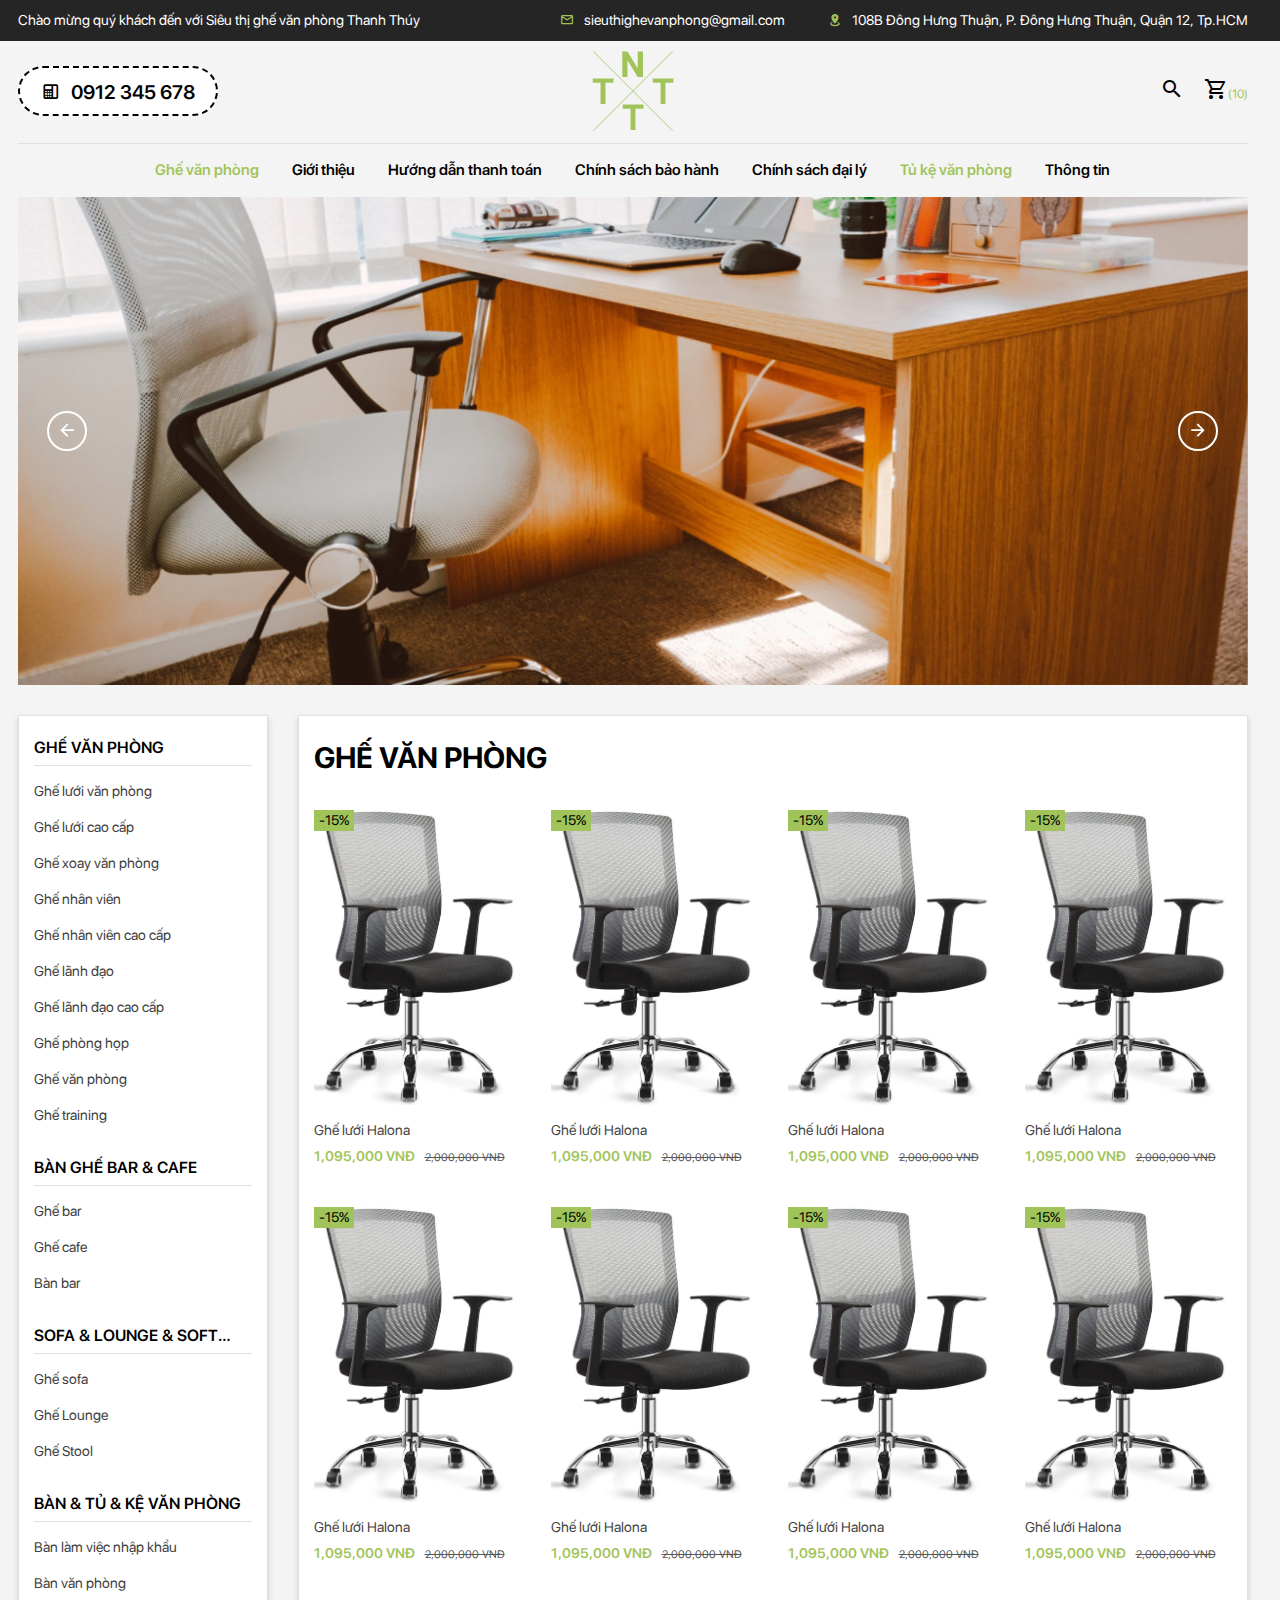
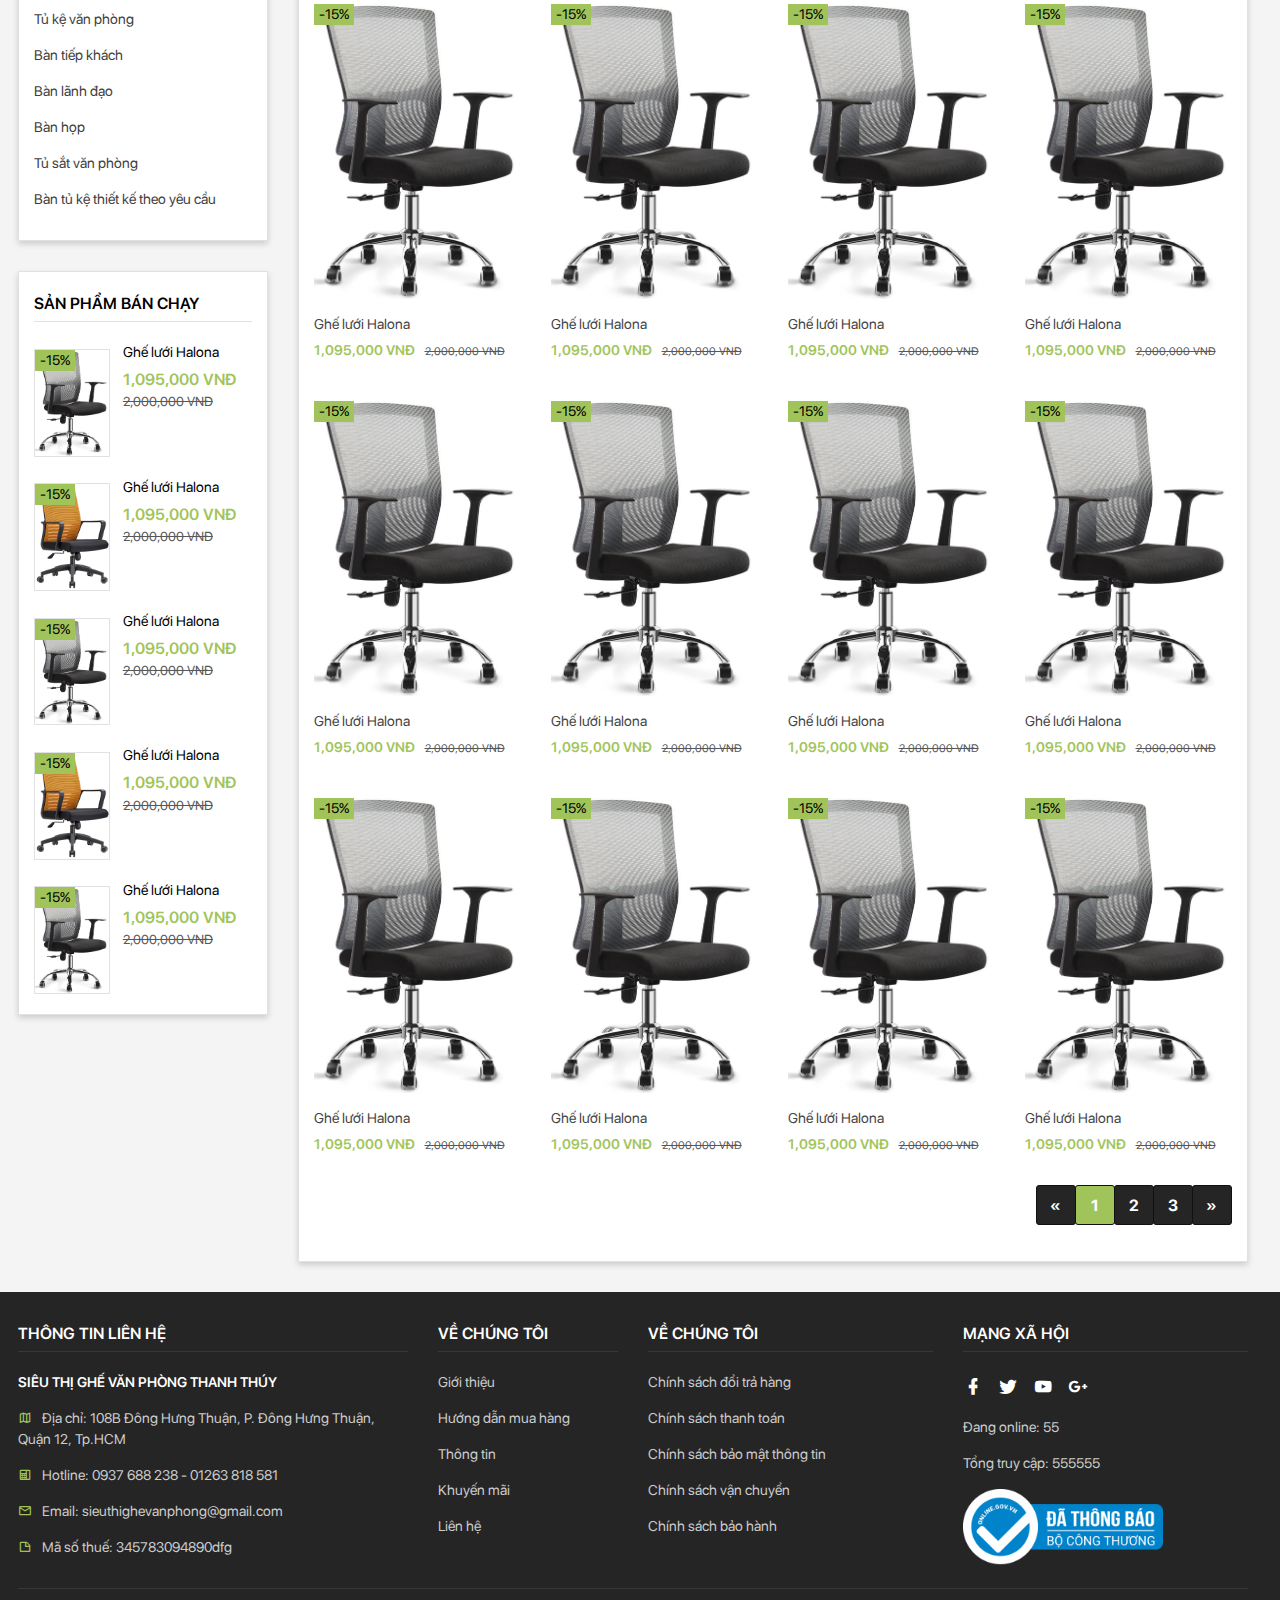
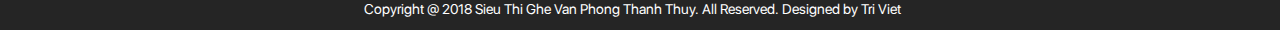
<file: view/index.html>
<!DOCTYPE html>
<html lang="en">
  <head>
    <meta charset="UTF-8"/>
    <meta name="viewport" content="width=device-width, initial-scale=1.0"/>
    <meta http-equiv="X-UA-Compatible" content="ie=edge"/>
    <title>Siêu thị ghế văn phòng Thanh Thúy</title>
    <link rel="stylesheet" href="../css/bootstrap.min.css"/>
    <link rel="stylesheet" href="../css/mdb.min.css"/>
    <link rel="stylesheet" href="../css/owl.carousel.min.css"/>
    <link rel="stylesheet" href="../css/owl.theme.default.min.css"/>
    <link rel="stylesheet" href="../css/xzoom.css"/>
    <link rel="stylesheet" href="../css/magnific-popup.css"/>
    <link rel="stylesheet" href="../css/jquery.fancybox.min.css"/>
    <link rel="stylesheet" href="../css/materialdesignicons.min.css"/>
    <link rel="stylesheet" href="../css/sweetalert2.min.css"/>
    <link rel="stylesheet" href="../css/layout.css"/>
    <link rel="shortcut icon" href="../img/favicon.png"/>
  </head>
  <body>
    <div class="go-top" title="Lên đầu trang"><span></span><span></span></div>
    <header>
      <section class="header-top">
        <div class="container">
          <div class="row">
            <div class="col-xl-5 d-none d-xl-block">
              <h5>Chào mừng quý khách đến với Siêu thị ghế văn phòng Thanh Thúy</h5>
            </div>
            <div class="col-xl-7 text-center text-xl-right">
              <ul>
                <li><i class="mdi mdi-email-outline"></i>sieuthighevanphong@gmail.com</li>
                <li><i class="mdi mdi-map-marker-radius"></i>108B Đông Hưng Thuận, P. Đông Hưng Thuận, Quận 12, Tp.HCM</li>
              </ul>
            </div>
          </div>
        </div>
      </section>
      <section class="header-bottom">
        <div class="container">
          <div class="logo"><a href="index.html"><img src="../img/logo.png"/></a></div>
          <div class="row">
            <div class="col-sm-6 d-none d-sm-block">
              <div class="hotline">
                <h3><i class="mdi mdi-deskphone"></i>0912 345 678</h3>
              </div>
            </div>
            <div class="col-sm-6 text-right">
              <div class="custom-header"><a class="toggleMenu d-inline-block d-lg-none"><i class="mdi mdi-menu"></i></a><a class="search-btn"><i class="mdi mdi-magnify"></i></a><a class="cart-btn" href="gio-hang.html" title="Nhấn để xem giỏ hàng"><i class="mdi mdi-cart-outline"></i><span>(10)</span></a></div>
            </div>
          </div>
          <div class="search-form">
            <form>
              <input type="text" placeholder="Nhập từ khóa"/>
              <select>
                <option value="">Chọn danh mục</option>
                <option value="">Chọn danh mục</option>
                <option value="">Chọn danh mục</option>
                <option value="">Chọn danh mục</option>
              </select>
              <button><i class="mdi mdi-magnify"></i></button>
            </form>
          </div>
        </div>
      </section>
      <section class="menu wow">
        <div class="container">
          <div class="main-menu">
            <ul class="nav">
              <div class="nav-close"><i class="mdi mdi-close d-block d-lg-none"></i></div>
              <li class="nav-item category-btn d-block d-lg-none"><a>DANH MỤC SẢN PHẨM</a></li>
              <li class="nav-item"><a href="index.html">Ghế văn phòng</a></li>
              <li class="nav-item"><a href="gioi-thieu.html">Giới thiệu</a></li>
              <li class="nav-item"><a href="huong-dan-thanh-toan.html">Hướng dẫn thanh toán</a></li>
              <li class="nav-item"><a href="chinh-sach-bao-hanh.html">Chính sách bảo hành</a></li>
              <li class="nav-item"><a href="chinh-sach-dai-ly.html">Chính sách đại lý</a></li>
              <li class="nav-item"><a href="index.html">Tủ kệ văn phòng</a></li>
              <li class="nav-item"><a href="thong-tin.html">Thông tin</a></li>
            </ul>
          </div>
        </div>
      </section>
      <div class="overlay-menu"></div>
    </header>
    <div class="modal quickview fade product-modal-1 show" tabindex="-1" role="dialog" aria-labelledby="exampleModalCenterTitle">
      <div class="modal-dialog modal-lg modal-dialog-centered" role="document">
        <div class="modal-content">
          <div class="modal-header">
            <h5 class="modal-title" id="exampleModalCenterTitle">Xem nhanh sản phẩm</h5>
            <button class="close" type="button" data-dismiss="modal" aria-label="Close"><span aria-hidden="true">×</span></button>
          </div>
          <div class="modal-body">
            <div class="row">
              <div class="col-lg-6">
                <div class="modal-img"><img src="../img/product-1.png"/></div>
              </div>
              <div class="col-lg-6">
                <div class="quickview-detail">
                  <h2>Logitech G502 Proteus Spectrum</h2>
                  <h4 class="price-product">Giá: Liên hệ</h4>
                  <h5>This is Photoshop's version  of Lorem Ipsum. Proin gravida nibh vel velit auctor aliquet. Aenean sollicitudin, lorem quis bibendum auctor, nisi elit consequat ipsum, nec sagittis sem nibh id elit. Duis sed odio sit amet nibh vulputate cursus a sit amet mauris. Morbi accumsan ipsum velit.</h5>
                  <div class="quantity"><span>Số lượng: </span>
                    <button class="waves-effect waves-light">-</button>
                    <input type="number" value="1" min="1"/>
                    <button class="waves-effect waves-light">+</button>
                    <button class="custom-cart">thêm vào giỏ</button>
                  </div>
                </div>
                <div class="tags">Thẻ tag: <span> <a href="#">Đặc sản Hàn quốc</a></span>,<span> <a href="#">Thời trang Hàn Quốc</a></span></div>
              </div>
            </div>
          </div>
          <div class="modal-footer">
            <button class="btn btn-light" type="button" data-dismiss="modal">Đóng</button>
          </div>
        </div>
      </div>
    </div>
    <article>
      <section class="slider">
        <div class="container">
          <div class="owl-carousel slider-carousel owl-theme">
            <div class="item"><a href="san-pham.html"><img src="../img/slider-1.png"/></a></div>
            <div class="item"><a href="san-pham.html"><img src="../img/slider-2.png"/></a></div>
          </div>
        </div>
      </section>
      <section class="content">
        <div class="container">
          <div class="left">
            <div class="category">
              <div class="category-close d-block d-lg-none"><i class="mdi mdi-arrow-left"></i></div>
              <div class="box-category">
                <h4><a href="san-pham.html" title="Ghế văn phòng">ghế văn phòng</a></h4>
                <ul>
                  <li><a href="san-pham.html">Ghế lưới văn phòng</a></li>
                  <li><a href="san-pham.html">Ghế lưới cao cấp</a></li>
                  <li><a href="san-pham.html">Ghế xoay văn phòng</a></li>
                  <li><a href="san-pham.html">Ghế nhân viên</a></li>
                  <li><a href="san-pham.html">Ghế nhân viên cao cấp</a></li>
                  <li><a href="san-pham.html">Ghế lãnh đạo</a></li>
                  <li><a href="san-pham.html">Ghế lãnh đạo cao cấp</a></li>
                  <li><a href="san-pham.html">Ghế phòng họp</a></li>
                  <li><a href="san-pham.html">Ghế văn phòng</a></li>
                  <li><a href="san-pham.html">Ghế training</a></li>
                </ul>
              </div>
              <div class="box-category">
                <h4><a href="san-pham.html" title="BÀN GHẾ BAR &amp; CAFE">BÀN GHẾ BAR & CAFE</a></h4>
                <ul>
                  <li><a href="san-pham.html">Ghế bar</a></li>
                  <li><a href="san-pham.html">Ghế cafe</a></li>
                  <li><a href="san-pham.html">Bàn bar</a></li>
                </ul>
              </div>
              <div class="box-category">
                <h4><a href="san-pham.html" title="SOFA &amp; LOUNGE &amp; SOFT SEATING">SOFA & LOUNGE & SOFT SEATING</a></h4>
                <ul>
                  <li><a href="san-pham.html">Ghế sofa</a></li>
                  <li><a href="san-pham.html">Ghế Lounge</a></li>
                  <li><a href="san-pham.html">Ghế Stool</a></li>
                </ul>
              </div>
              <div class="box-category">
                <h4><a href="san-pham.html" title="BÀN &amp; TỦ &amp; KỆ VĂN PHÒNG">BÀN & TỦ & KỆ VĂN PHÒNG</a></h4>
                <ul>
                  <li><a href="san-pham.html">Bàn làm việc nhập khẩu</a></li>
                  <li><a href="san-pham.html">Bàn văn phòng</a></li>
                  <li><a href="san-pham.html">Tủ kệ văn phòng</a></li>
                  <li><a href="san-pham.html">Bàn tiếp khách</a></li>
                  <li><a href="san-pham.html">Bàn lãnh đạo</a></li>
                  <li><a href="san-pham.html">Bàn họp</a></li>
                  <li><a href="san-pham.html">Tủ sắt văn phòng</a></li>
                  <li><a href="san-pham.html">Bàn tủ kệ thiết kế theo yêu cầu</a></li>
                </ul>
              </div>
            </div>
            <div class="seller">
              <h4 class="title">sản phẩm bán chạy</h4>
              <div class="box-seller">
                <div class="box-seller-img"><span>-15%</span><a href="chi-tiet-san-pham.html"><img src="../img/product-1.png"/></a></div>
                <div class="box-seller-detail"> 
                  <h5><a href="chi-tiet-san-pham.html" title="Ghế lưới Halona">Ghế lưới Halona</a></h5>
                  <h4>
                     1,095,000 VNĐ<span>2,000,000 VNĐ</span></h4>
                </div>
              </div>
              <div class="box-seller">
                <div class="box-seller-img"><span>-15%</span><a href="chi-tiet-san-pham.html"><img src="../img/product-2.png"/></a></div>
                <div class="box-seller-detail"> 
                  <h5><a href="chi-tiet-san-pham.html" title="Ghế lưới Halona">Ghế lưới Halona</a></h5>
                  <h4>
                     1,095,000 VNĐ<span>2,000,000 VNĐ</span></h4>
                </div>
              </div>
              <div class="box-seller">
                <div class="box-seller-img"><span>-15%</span><a href="chi-tiet-san-pham.html"><img src="../img/product-1.png"/></a></div>
                <div class="box-seller-detail"> 
                  <h5><a href="chi-tiet-san-pham.html" title="Ghế lưới Halona">Ghế lưới Halona</a></h5>
                  <h4>
                     1,095,000 VNĐ<span>2,000,000 VNĐ</span></h4>
                </div>
              </div>
              <div class="box-seller">
                <div class="box-seller-img"><span>-15%</span><a href="chi-tiet-san-pham.html"><img src="../img/product-2.png"/></a></div>
                <div class="box-seller-detail"> 
                  <h5><a href="chi-tiet-san-pham.html" title="Ghế lưới Halona">Ghế lưới Halona</a></h5>
                  <h4>
                     1,095,000 VNĐ<span>2,000,000 VNĐ</span></h4>
                </div>
              </div>
              <div class="box-seller">
                <div class="box-seller-img"><span>-15%</span><a href="chi-tiet-san-pham.html"><img src="../img/product-1.png"/></a></div>
                <div class="box-seller-detail"> 
                  <h5><a href="chi-tiet-san-pham.html" title="Ghế lưới Halona">Ghế lưới Halona</a></h5>
                  <h4>
                     1,095,000 VNĐ<span>2,000,000 VNĐ</span></h4>
                </div>
              </div>
            </div>
          </div>
          <div class="main">
            <div class="title-page">
              <h1>ghế văn phòng</h1>
            </div>
            <div class="product-zone">
              <div class="box-product">
                <div class="box-product-img"><span>-15%</span>
                  <div class="box-product-img-custom"><a class="custom-quickview" title="Xem nhanh" data-toggle="modal" data-target=".product-modal-1" href="#"><i class="mdi mdi-eye-plus"></i></a><a class="custom-cart" title="Xem vào giỏ"><i class="mdi mdi-cart"></i></a></div><a href="chi-tiet-san-pham.html"><img class="show" src="../img/product-1.png"/><img class="hidden" src="../img/product-2.png"/></a>
                </div>
                <div class="box-product-detail">
                  <h5><a href="chi-tiet-san-pham.html" title="Ghế lưới Halona">Ghế lưới Halona</a></h5>
                  <h4>1,095,000 VNĐ<span>2,000,000 VNĐ</span></h4>
                </div>
              </div>
              <div class="box-product">
                <div class="box-product-img"><span>-15%</span>
                  <div class="box-product-img-custom"><a class="custom-quickview" title="Xem nhanh" data-toggle="modal" data-target=".product-modal-1" href="#"><i class="mdi mdi-eye-plus"></i></a><a class="custom-cart" title="Xem vào giỏ"><i class="mdi mdi-cart"></i></a></div><a href="chi-tiet-san-pham.html"><img class="show" src="../img/product-1.png"/><img class="hidden" src="../img/product-2.png"/></a>
                </div>
                <div class="box-product-detail">
                  <h5><a href="chi-tiet-san-pham.html" title="Ghế lưới Halona">Ghế lưới Halona</a></h5>
                  <h4>1,095,000 VNĐ<span>2,000,000 VNĐ</span></h4>
                </div>
              </div>
              <div class="box-product">
                <div class="box-product-img"><span>-15%</span>
                  <div class="box-product-img-custom"><a class="custom-quickview" title="Xem nhanh" data-toggle="modal" data-target=".product-modal-1" href="#"><i class="mdi mdi-eye-plus"></i></a><a class="custom-cart" title="Xem vào giỏ"><i class="mdi mdi-cart"></i></a></div><a href="chi-tiet-san-pham.html"><img class="show" src="../img/product-1.png"/><img class="hidden" src="../img/product-2.png"/></a>
                </div>
                <div class="box-product-detail">
                  <h5><a href="chi-tiet-san-pham.html" title="Ghế lưới Halona">Ghế lưới Halona</a></h5>
                  <h4>1,095,000 VNĐ<span>2,000,000 VNĐ</span></h4>
                </div>
              </div>
              <div class="box-product">
                <div class="box-product-img"><span>-15%</span>
                  <div class="box-product-img-custom"><a class="custom-quickview" title="Xem nhanh" data-toggle="modal" data-target=".product-modal-1" href="#"><i class="mdi mdi-eye-plus"></i></a><a class="custom-cart" title="Xem vào giỏ"><i class="mdi mdi-cart"></i></a></div><a href="chi-tiet-san-pham.html"><img class="show" src="../img/product-1.png"/><img class="hidden" src="../img/product-2.png"/></a>
                </div>
                <div class="box-product-detail">
                  <h5><a href="chi-tiet-san-pham.html" title="Ghế lưới Halona">Ghế lưới Halona</a></h5>
                  <h4>1,095,000 VNĐ<span>2,000,000 VNĐ</span></h4>
                </div>
              </div>
              <div class="box-product">
                <div class="box-product-img"><span>-15%</span>
                  <div class="box-product-img-custom"><a class="custom-quickview" title="Xem nhanh" data-toggle="modal" data-target=".product-modal-1" href="#"><i class="mdi mdi-eye-plus"></i></a><a class="custom-cart" title="Xem vào giỏ"><i class="mdi mdi-cart"></i></a></div><a href="chi-tiet-san-pham.html"><img class="show" src="../img/product-1.png"/><img class="hidden" src="../img/product-2.png"/></a>
                </div>
                <div class="box-product-detail">
                  <h5><a href="chi-tiet-san-pham.html" title="Ghế lưới Halona">Ghế lưới Halona</a></h5>
                  <h4>1,095,000 VNĐ<span>2,000,000 VNĐ</span></h4>
                </div>
              </div>
              <div class="box-product">
                <div class="box-product-img"><span>-15%</span>
                  <div class="box-product-img-custom"><a class="custom-quickview" title="Xem nhanh" data-toggle="modal" data-target=".product-modal-1" href="#"><i class="mdi mdi-eye-plus"></i></a><a class="custom-cart" title="Xem vào giỏ"><i class="mdi mdi-cart"></i></a></div><a href="chi-tiet-san-pham.html"><img class="show" src="../img/product-1.png"/><img class="hidden" src="../img/product-2.png"/></a>
                </div>
                <div class="box-product-detail">
                  <h5><a href="chi-tiet-san-pham.html" title="Ghế lưới Halona">Ghế lưới Halona</a></h5>
                  <h4>1,095,000 VNĐ<span>2,000,000 VNĐ</span></h4>
                </div>
              </div>
              <div class="box-product">
                <div class="box-product-img"><span>-15%</span>
                  <div class="box-product-img-custom"><a class="custom-quickview" title="Xem nhanh" data-toggle="modal" data-target=".product-modal-1" href="#"><i class="mdi mdi-eye-plus"></i></a><a class="custom-cart" title="Xem vào giỏ"><i class="mdi mdi-cart"></i></a></div><a href="chi-tiet-san-pham.html"><img class="show" src="../img/product-1.png"/><img class="hidden" src="../img/product-2.png"/></a>
                </div>
                <div class="box-product-detail">
                  <h5><a href="chi-tiet-san-pham.html" title="Ghế lưới Halona">Ghế lưới Halona</a></h5>
                  <h4>1,095,000 VNĐ<span>2,000,000 VNĐ</span></h4>
                </div>
              </div>
              <div class="box-product">
                <div class="box-product-img"><span>-15%</span>
                  <div class="box-product-img-custom"><a class="custom-quickview" title="Xem nhanh" data-toggle="modal" data-target=".product-modal-1" href="#"><i class="mdi mdi-eye-plus"></i></a><a class="custom-cart" title="Xem vào giỏ"><i class="mdi mdi-cart"></i></a></div><a href="chi-tiet-san-pham.html"><img class="show" src="../img/product-1.png"/><img class="hidden" src="../img/product-2.png"/></a>
                </div>
                <div class="box-product-detail">
                  <h5><a href="chi-tiet-san-pham.html" title="Ghế lưới Halona">Ghế lưới Halona</a></h5>
                  <h4>1,095,000 VNĐ<span>2,000,000 VNĐ</span></h4>
                </div>
              </div>
              <div class="box-product">
                <div class="box-product-img"><span>-15%</span>
                  <div class="box-product-img-custom"><a class="custom-quickview" title="Xem nhanh" data-toggle="modal" data-target=".product-modal-1" href="#"><i class="mdi mdi-eye-plus"></i></a><a class="custom-cart" title="Xem vào giỏ"><i class="mdi mdi-cart"></i></a></div><a href="chi-tiet-san-pham.html"><img class="show" src="../img/product-1.png"/><img class="hidden" src="../img/product-2.png"/></a>
                </div>
                <div class="box-product-detail">
                  <h5><a href="chi-tiet-san-pham.html" title="Ghế lưới Halona">Ghế lưới Halona</a></h5>
                  <h4>1,095,000 VNĐ<span>2,000,000 VNĐ</span></h4>
                </div>
              </div>
              <div class="box-product">
                <div class="box-product-img"><span>-15%</span>
                  <div class="box-product-img-custom"><a class="custom-quickview" title="Xem nhanh" data-toggle="modal" data-target=".product-modal-1" href="#"><i class="mdi mdi-eye-plus"></i></a><a class="custom-cart" title="Xem vào giỏ"><i class="mdi mdi-cart"></i></a></div><a href="chi-tiet-san-pham.html"><img class="show" src="../img/product-1.png"/><img class="hidden" src="../img/product-2.png"/></a>
                </div>
                <div class="box-product-detail">
                  <h5><a href="chi-tiet-san-pham.html" title="Ghế lưới Halona">Ghế lưới Halona</a></h5>
                  <h4>1,095,000 VNĐ<span>2,000,000 VNĐ</span></h4>
                </div>
              </div>
              <div class="box-product">
                <div class="box-product-img"><span>-15%</span>
                  <div class="box-product-img-custom"><a class="custom-quickview" title="Xem nhanh" data-toggle="modal" data-target=".product-modal-1" href="#"><i class="mdi mdi-eye-plus"></i></a><a class="custom-cart" title="Xem vào giỏ"><i class="mdi mdi-cart"></i></a></div><a href="chi-tiet-san-pham.html"><img class="show" src="../img/product-1.png"/><img class="hidden" src="../img/product-2.png"/></a>
                </div>
                <div class="box-product-detail">
                  <h5><a href="chi-tiet-san-pham.html" title="Ghế lưới Halona">Ghế lưới Halona</a></h5>
                  <h4>1,095,000 VNĐ<span>2,000,000 VNĐ</span></h4>
                </div>
              </div>
              <div class="box-product">
                <div class="box-product-img"><span>-15%</span>
                  <div class="box-product-img-custom"><a class="custom-quickview" title="Xem nhanh" data-toggle="modal" data-target=".product-modal-1" href="#"><i class="mdi mdi-eye-plus"></i></a><a class="custom-cart" title="Xem vào giỏ"><i class="mdi mdi-cart"></i></a></div><a href="chi-tiet-san-pham.html"><img class="show" src="../img/product-1.png"/><img class="hidden" src="../img/product-2.png"/></a>
                </div>
                <div class="box-product-detail">
                  <h5><a href="chi-tiet-san-pham.html" title="Ghế lưới Halona">Ghế lưới Halona</a></h5>
                  <h4>1,095,000 VNĐ<span>2,000,000 VNĐ</span></h4>
                </div>
              </div>
              <div class="box-product">
                <div class="box-product-img"><span>-15%</span>
                  <div class="box-product-img-custom"><a class="custom-quickview" title="Xem nhanh" data-toggle="modal" data-target=".product-modal-1" href="#"><i class="mdi mdi-eye-plus"></i></a><a class="custom-cart" title="Xem vào giỏ"><i class="mdi mdi-cart"></i></a></div><a href="chi-tiet-san-pham.html"><img class="show" src="../img/product-1.png"/><img class="hidden" src="../img/product-2.png"/></a>
                </div>
                <div class="box-product-detail">
                  <h5><a href="chi-tiet-san-pham.html" title="Ghế lưới Halona">Ghế lưới Halona</a></h5>
                  <h4>1,095,000 VNĐ<span>2,000,000 VNĐ</span></h4>
                </div>
              </div>
              <div class="box-product">
                <div class="box-product-img"><span>-15%</span>
                  <div class="box-product-img-custom"><a class="custom-quickview" title="Xem nhanh" data-toggle="modal" data-target=".product-modal-1" href="#"><i class="mdi mdi-eye-plus"></i></a><a class="custom-cart" title="Xem vào giỏ"><i class="mdi mdi-cart"></i></a></div><a href="chi-tiet-san-pham.html"><img class="show" src="../img/product-1.png"/><img class="hidden" src="../img/product-2.png"/></a>
                </div>
                <div class="box-product-detail">
                  <h5><a href="chi-tiet-san-pham.html" title="Ghế lưới Halona">Ghế lưới Halona</a></h5>
                  <h4>1,095,000 VNĐ<span>2,000,000 VNĐ</span></h4>
                </div>
              </div>
              <div class="box-product">
                <div class="box-product-img"><span>-15%</span>
                  <div class="box-product-img-custom"><a class="custom-quickview" title="Xem nhanh" data-toggle="modal" data-target=".product-modal-1" href="#"><i class="mdi mdi-eye-plus"></i></a><a class="custom-cart" title="Xem vào giỏ"><i class="mdi mdi-cart"></i></a></div><a href="chi-tiet-san-pham.html"><img class="show" src="../img/product-1.png"/><img class="hidden" src="../img/product-2.png"/></a>
                </div>
                <div class="box-product-detail">
                  <h5><a href="chi-tiet-san-pham.html" title="Ghế lưới Halona">Ghế lưới Halona</a></h5>
                  <h4>1,095,000 VNĐ<span>2,000,000 VNĐ</span></h4>
                </div>
              </div>
              <div class="box-product">
                <div class="box-product-img"><span>-15%</span>
                  <div class="box-product-img-custom"><a class="custom-quickview" title="Xem nhanh" data-toggle="modal" data-target=".product-modal-1" href="#"><i class="mdi mdi-eye-plus"></i></a><a class="custom-cart" title="Xem vào giỏ"><i class="mdi mdi-cart"></i></a></div><a href="chi-tiet-san-pham.html"><img class="show" src="../img/product-1.png"/><img class="hidden" src="../img/product-2.png"/></a>
                </div>
                <div class="box-product-detail">
                  <h5><a href="chi-tiet-san-pham.html" title="Ghế lưới Halona">Ghế lưới Halona</a></h5>
                  <h4>1,095,000 VNĐ<span>2,000,000 VNĐ</span></h4>
                </div>
              </div>
              <div class="box-product">
                <div class="box-product-img"><span>-15%</span>
                  <div class="box-product-img-custom"><a class="custom-quickview" title="Xem nhanh" data-toggle="modal" data-target=".product-modal-1" href="#"><i class="mdi mdi-eye-plus"></i></a><a class="custom-cart" title="Xem vào giỏ"><i class="mdi mdi-cart"></i></a></div><a href="chi-tiet-san-pham.html"><img class="show" src="../img/product-1.png"/><img class="hidden" src="../img/product-2.png"/></a>
                </div>
                <div class="box-product-detail">
                  <h5><a href="chi-tiet-san-pham.html" title="Ghế lưới Halona">Ghế lưới Halona</a></h5>
                  <h4>1,095,000 VNĐ<span>2,000,000 VNĐ</span></h4>
                </div>
              </div>
              <div class="box-product">
                <div class="box-product-img"><span>-15%</span>
                  <div class="box-product-img-custom"><a class="custom-quickview" title="Xem nhanh" data-toggle="modal" data-target=".product-modal-1" href="#"><i class="mdi mdi-eye-plus"></i></a><a class="custom-cart" title="Xem vào giỏ"><i class="mdi mdi-cart"></i></a></div><a href="chi-tiet-san-pham.html"><img class="show" src="../img/product-1.png"/><img class="hidden" src="../img/product-2.png"/></a>
                </div>
                <div class="box-product-detail">
                  <h5><a href="chi-tiet-san-pham.html" title="Ghế lưới Halona">Ghế lưới Halona</a></h5>
                  <h4>1,095,000 VNĐ<span>2,000,000 VNĐ</span></h4>
                </div>
              </div>
              <div class="box-product">
                <div class="box-product-img"><span>-15%</span>
                  <div class="box-product-img-custom"><a class="custom-quickview" title="Xem nhanh" data-toggle="modal" data-target=".product-modal-1" href="#"><i class="mdi mdi-eye-plus"></i></a><a class="custom-cart" title="Xem vào giỏ"><i class="mdi mdi-cart"></i></a></div><a href="chi-tiet-san-pham.html"><img class="show" src="../img/product-1.png"/><img class="hidden" src="../img/product-2.png"/></a>
                </div>
                <div class="box-product-detail">
                  <h5><a href="chi-tiet-san-pham.html" title="Ghế lưới Halona">Ghế lưới Halona</a></h5>
                  <h4>1,095,000 VNĐ<span>2,000,000 VNĐ</span></h4>
                </div>
              </div>
              <div class="box-product">
                <div class="box-product-img"><span>-15%</span>
                  <div class="box-product-img-custom"><a class="custom-quickview" title="Xem nhanh" data-toggle="modal" data-target=".product-modal-1" href="#"><i class="mdi mdi-eye-plus"></i></a><a class="custom-cart" title="Xem vào giỏ"><i class="mdi mdi-cart"></i></a></div><a href="chi-tiet-san-pham.html"><img class="show" src="../img/product-1.png"/><img class="hidden" src="../img/product-2.png"/></a>
                </div>
                <div class="box-product-detail">
                  <h5><a href="chi-tiet-san-pham.html" title="Ghế lưới Halona">Ghế lưới Halona</a></h5>
                  <h4>1,095,000 VNĐ<span>2,000,000 VNĐ</span></h4>
                </div>
              </div>
            </div>
            <nav>
              <ul class="pagination justify-content-end">
                <li class="page-item"><a class="page-link" href="#" aria-label="Previous"><span aria-hidden="true">«</span><span class="sr-only">Previous</span></a></li>
                <li class="page-item"><a class="page-link active" href="#">1</a></li>
                <li class="page-item"><a class="page-link" href="#">2</a></li>
                <li class="page-item"><a class="page-link" href="#">3</a></li>
                <li class="page-item"><a class="page-link" href="#" aria-label="Next"><span aria-hidden="true">»</span><span class="sr-only">Next  </span></a></li>
              </ul>
            </nav>
          </div>
        </div>
      </section>
    </article>
    <section class="footer">
      <div class="container">
        <div class="row">
          <div class="col-lg-4 col-md-6">
            <div class="contact">
              <h4>thông tin liên hệ</h4>
              <h5>SIÊU THỊ GHẾ VĂN PHÒNG THANH THÚY</h5>
              <ul>
                <li><i class="mdi mdi-map-outline"></i>Địa chỉ: 108B Đông Hưng Thuận, P. Đông Hưng Thuận, Quận 12, Tp.HCM</li>
                <li><i class="mdi mdi-deskphone"></i>Hotline: 0937 688 238 - 01263 818 581</li>
                <li><i class="mdi mdi-email-outline"></i>Email: sieuthighevanphong@gmail.com</li>
                <li><i class="mdi mdi-note-outline"></i>Mã số thuế: 345783094890dfg</li>
              </ul>
            </div>
          </div>
          <div class="col-lg-2 col-md-6">
            <div class="about">
              <h4>về chúng tôi</h4>
              <ul>
                <li><a href="gioi-thieu.html">Giới thiệu</a></li>
                <li><a href="huong-dan-mua-hang.html">Hướng dẫn mua hàng</a></li>
                <li><a href="thong-tin.html">Thông tin</a></li>
                <li><a href="khuyen-mai.html">Khuyến mãi</a></li>
                <li><a href="lien-he.html">Liên hệ</a></li>
              </ul>
            </div>
          </div>
          <div class="col-lg-3 col-md-6">
            <div class="policy">
              <h4>về chúng tôi</h4>
              <ul>
                <li><a href="chinh-sach.html">Chính sách đổi trả hàng</a></li>
                <li><a href="chinh-sach.html">Chính sách thanh toán</a></li>
                <li><a href="chinh-sach.html">Chính sách bảo mật thông tin</a></li>
                <li><a href="chinh-sach.html">Chính sách vận chuyển </a></li>
                <li><a href="chinh-sach.html">Chính sách bảo hành</a></li>
              </ul>
            </div>
          </div>
          <div class="col-lg-3 col-md-6">
            <div class="social">
              <h4>mạng xã hội</h4><a href="#"><i class="mdi mdi-facebook"></i></a><a href="#"><i class="mdi mdi-twitter"></i></a><a href="#"><i class="mdi mdi-youtube"></i></a><a href="#"><i class="mdi mdi-google-plus"></i></a>
              <ul>
                <li>Đang online: 55</li>
                <li>Tổng truy cập: 555555</li>
              </ul><img src="../img/bo-cong-thuong.png"/>
            </div>
          </div>
        </div>
        <div class="copyright text-center">
          <h5>Copyright @ 2018 Sieu Thi Ghe Van Phong Thanh Thuy. All Reserved. Designed by Tri Viet</h5>
        </div>
      </div>
    </section>
    <script src="../js/jquery-3.3.1.min.js"></script>
    <script src="../js/bootstrap.min.js"></script>
    <script src="../js/mdb.min.js"></script>
    <script src="../js/owl.carousel.min.js"></script>
    <script src="../js/xzoom.min.js"></script>
    <script src="../js/magnific-popup.js"></script>
    <script src="../js/jquery.fancybox.min.js"></script>
    <script src="../js/sweetalert2.min.js"></script>
    <script src="../js/layout.js"></script>
  </body>
</html>
</file>
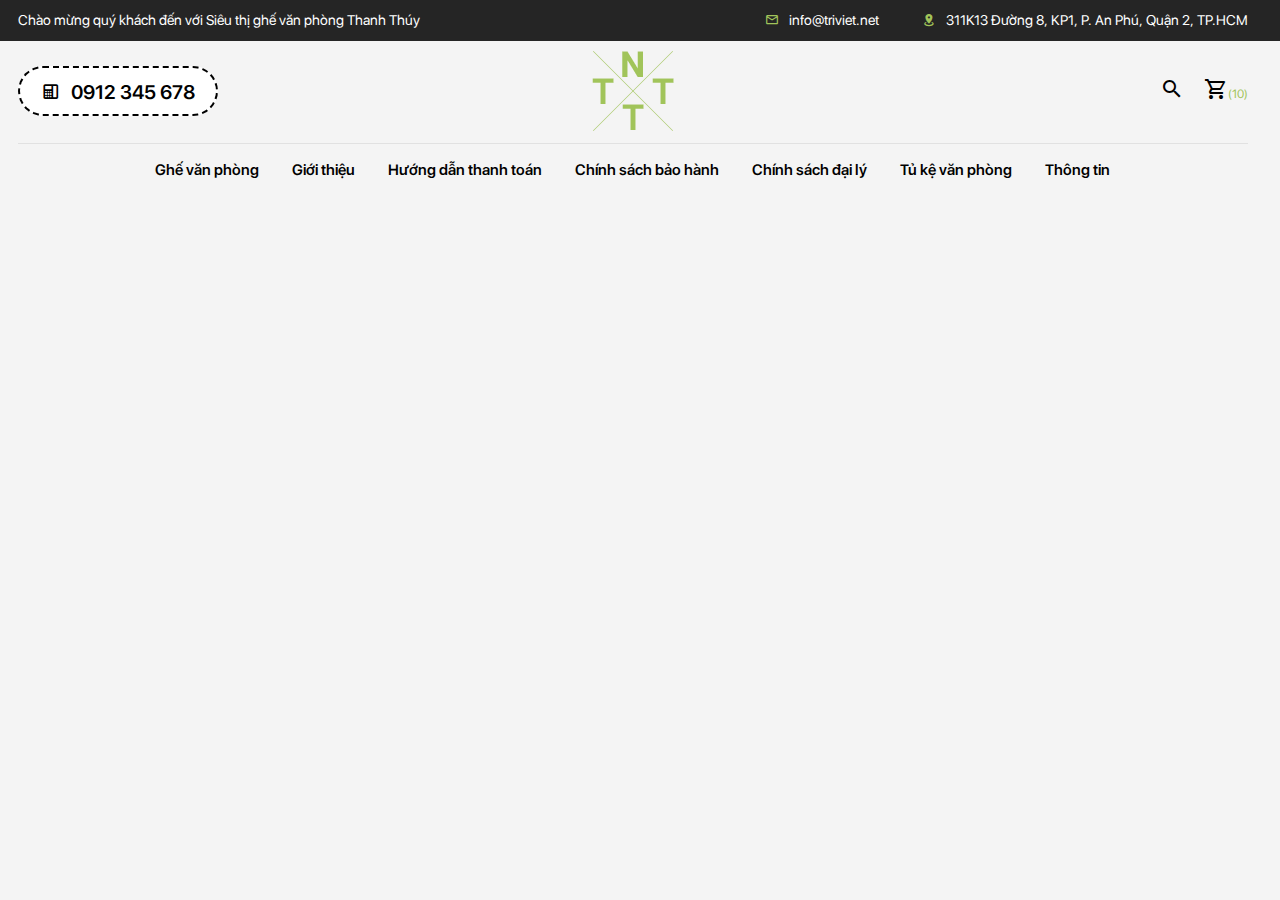
<file: view/_inc.html>
<!DOCTYPE html>
<html lang="en">
  <head>
    <meta charset="UTF-8"/>
    <meta name="viewport" content="width=device-width, initial-scale=1.0"/>
    <meta http-equiv="X-UA-Compatible" content="ie=edge"/>
    <title>Siêu thị ghế văn phòng Thanh Thúy</title>
    <link rel="stylesheet" href="../css/bootstrap.min.css"/>
    <link rel="stylesheet" href="../css/mdb.min.css"/>
    <link rel="stylesheet" href="../css/owl.carousel.min.css"/>
    <link rel="stylesheet" href="../css/owl.theme.default.min.css"/>
    <link rel="stylesheet" href="../css/xzoom.css"/>
    <link rel="stylesheet" href="../css/magnific-popup.css"/>
    <link rel="stylesheet" href="../css/jquery.fancybox.min.css"/>
    <link rel="stylesheet" href="../css/materialdesignicons.min.css"/>
    <link rel="stylesheet" href="../css/sweetalert2.min.css"/>
    <link rel="stylesheet" href="../css/layout.css"/>
    <link rel="shortcut icon" href="../img/favicon.png"/>
  </head>
  <body>
    <div class="go-top" title="Lên đầu trang"><span></span><span></span></div>
    <header>
      <section class="header-top">
        <div class="container">
          <div class="row">
            <div class="col-xl-6 d-none d-xl-block">
              <h5>Chào mừng quý khách đến với Siêu thị ghế văn phòng Thanh Thúy</h5>
            </div>
            <div class="col-xl-6 text-center text-xl-right">
              <ul>
                <li><i class="mdi mdi-email-outline"></i>info@triviet.net</li>
                <li><i class="mdi mdi-map-marker-radius"></i>311K13 Đường 8, KP1, P. An Phú, Quận 2, TP.HCM</li>
              </ul>
            </div>
          </div>
        </div>
      </section>
      <section class="header-bottom">
        <div class="container">
          <div class="logo"><a href="index.html"><img src="../img/logo.png"/></a></div>
          <div class="row">
            <div class="col-md-6">
              <div class="hotline">
                <h3><i class="mdi mdi-deskphone"></i>0912 345 678</h3>
              </div>
            </div>
            <div class="col-md-6 text-right">
              <div class="custom-header"><a class="toggleMenu d-inline-block d-lg-none"><i class="mdi mdi-menu"></i></a><a class="search-btn"><i class="mdi mdi-magnify"></i></a><a class="cart-btn" href="gio-hang.html" title="Nhấn để xem giỏ hàng"><i class="mdi mdi-cart-outline"></i><span>(10)</span></a></div>
            </div>
          </div>
          <div class="search-form">
            <form>
              <input type="text" placeholder="Nhập từ khóa"/>
              <select>
                <option value="">Chọn danh mục</option>
                <option value="">Chọn danh mục</option>
                <option value="">Chọn danh mục</option>
                <option value="">Chọn danh mục</option>
              </select>
              <button><i class="mdi mdi-magnify"></i></button>
            </form>
          </div>
        </div>
      </section>
      <section class="menu wow">
        <div class="container">
          <div class="main-menu">
            <ul class="nav">
              <div class="nav-close"><i class="mdi mdi-close d-block d-lg-none"></i></div>
              <li class="nav-item"><a href="index.html">Ghế văn phòng</a></li>
              <li class="nav-item"><a href="gioi-thieu.html">Giới thiệu</a></li>
              <li class="nav-item"><a href="huong-dan-thanh-toan.html">Hướng dẫn thanh toán</a></li>
              <li class="nav-item"><a href="chinh-sach-bao-hanh.html">Chính sách bảo hành</a></li>
              <li class="nav-item"><a href="chinh-sach-dai-ly.html">Chính sách đại lý</a></li>
              <li class="nav-item"><a href="index.html">Tủ kệ văn phòng</a></li>
              <li class="nav-item"><a href="thong-tin.html">Thông tin</a></li>
            </ul>
          </div>
        </div>
      </section>
      <div class="overlay-menu"></div>
    </header>
    <script src="../js/jquery-3.3.1.min.js"></script>
    <script src="../js/bootstrap.min.js"></script>
    <script src="../js/mdb.min.js"></script>
    <script src="../js/owl.carousel.min.js"></script>
    <script src="../js/xzoom.min.js"></script>
    <script src="../js/magnific-popup.js"></script>
    <script src="../js/jquery.fancybox.min.js"></script>
    <script src="../js/sweetalert2.min.js"></script>
    <script src="../js/layout.js"></script>
  </body>
</html>
</file>
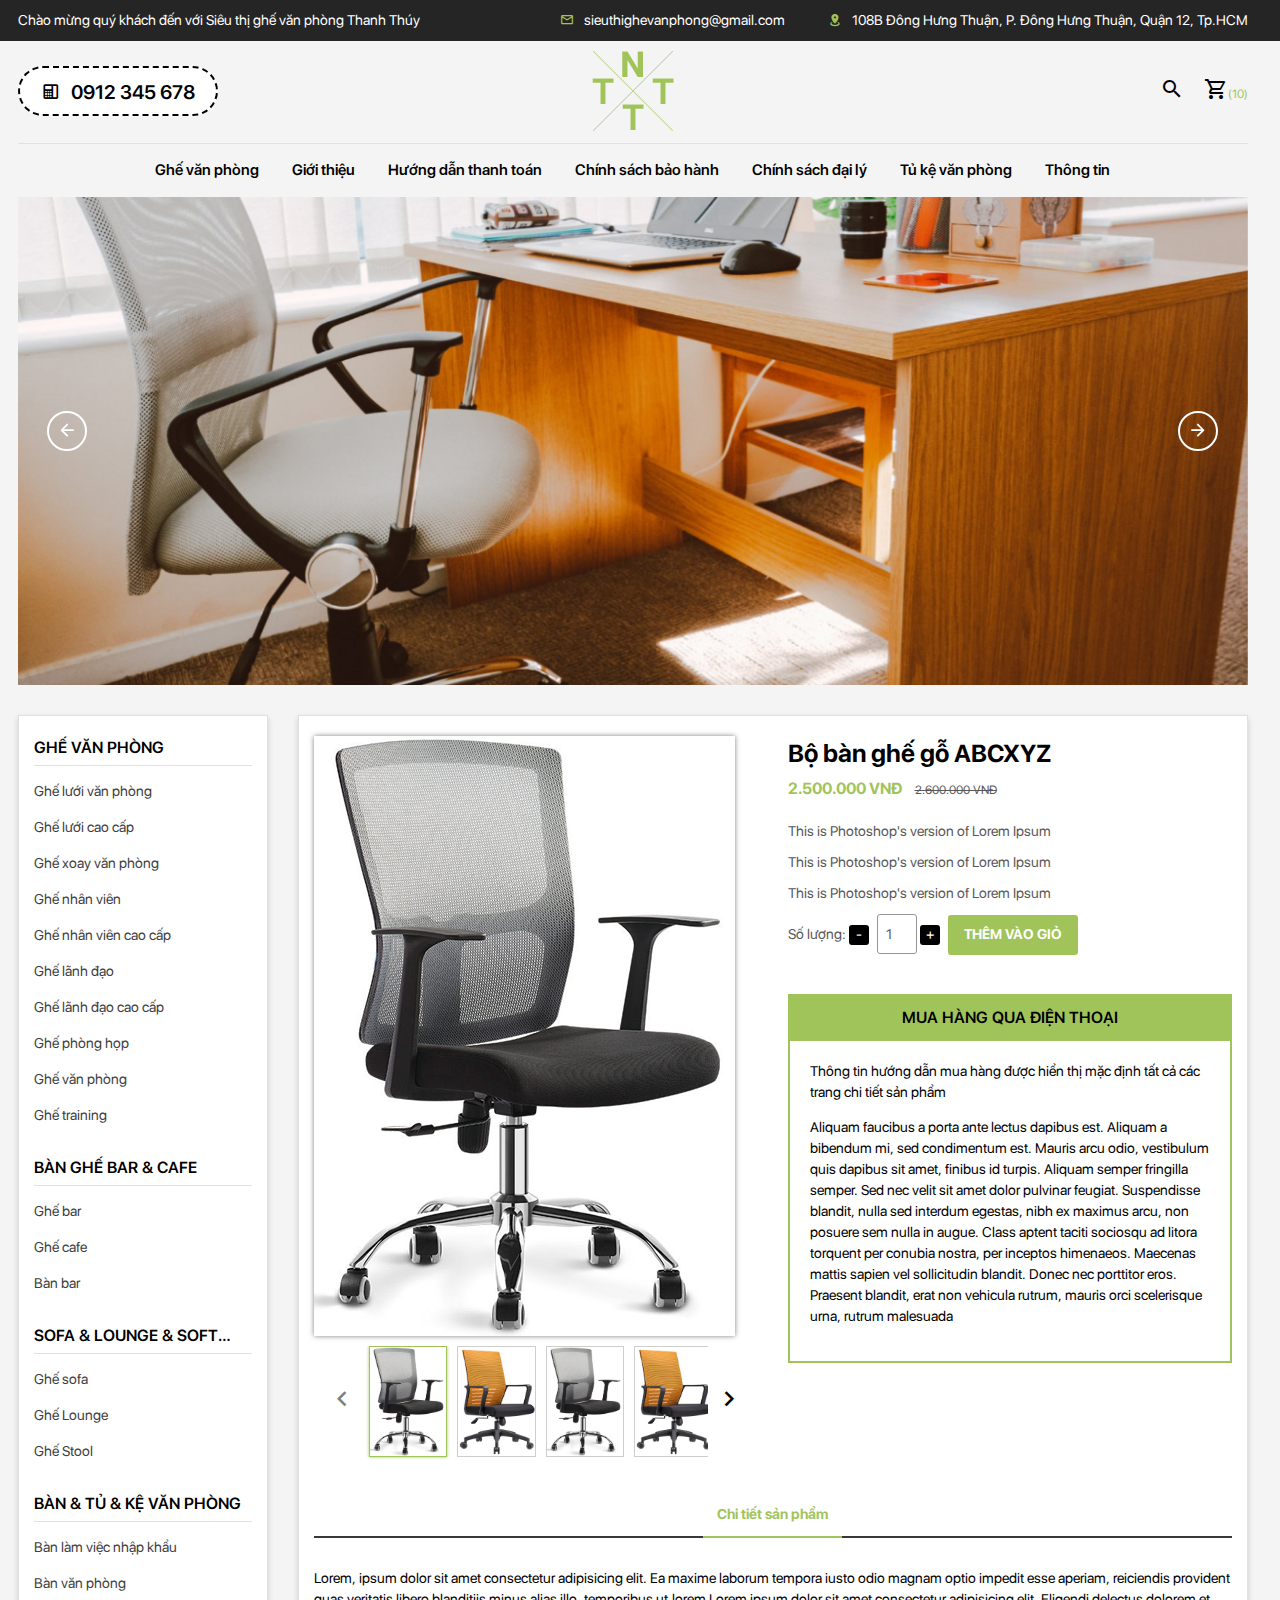
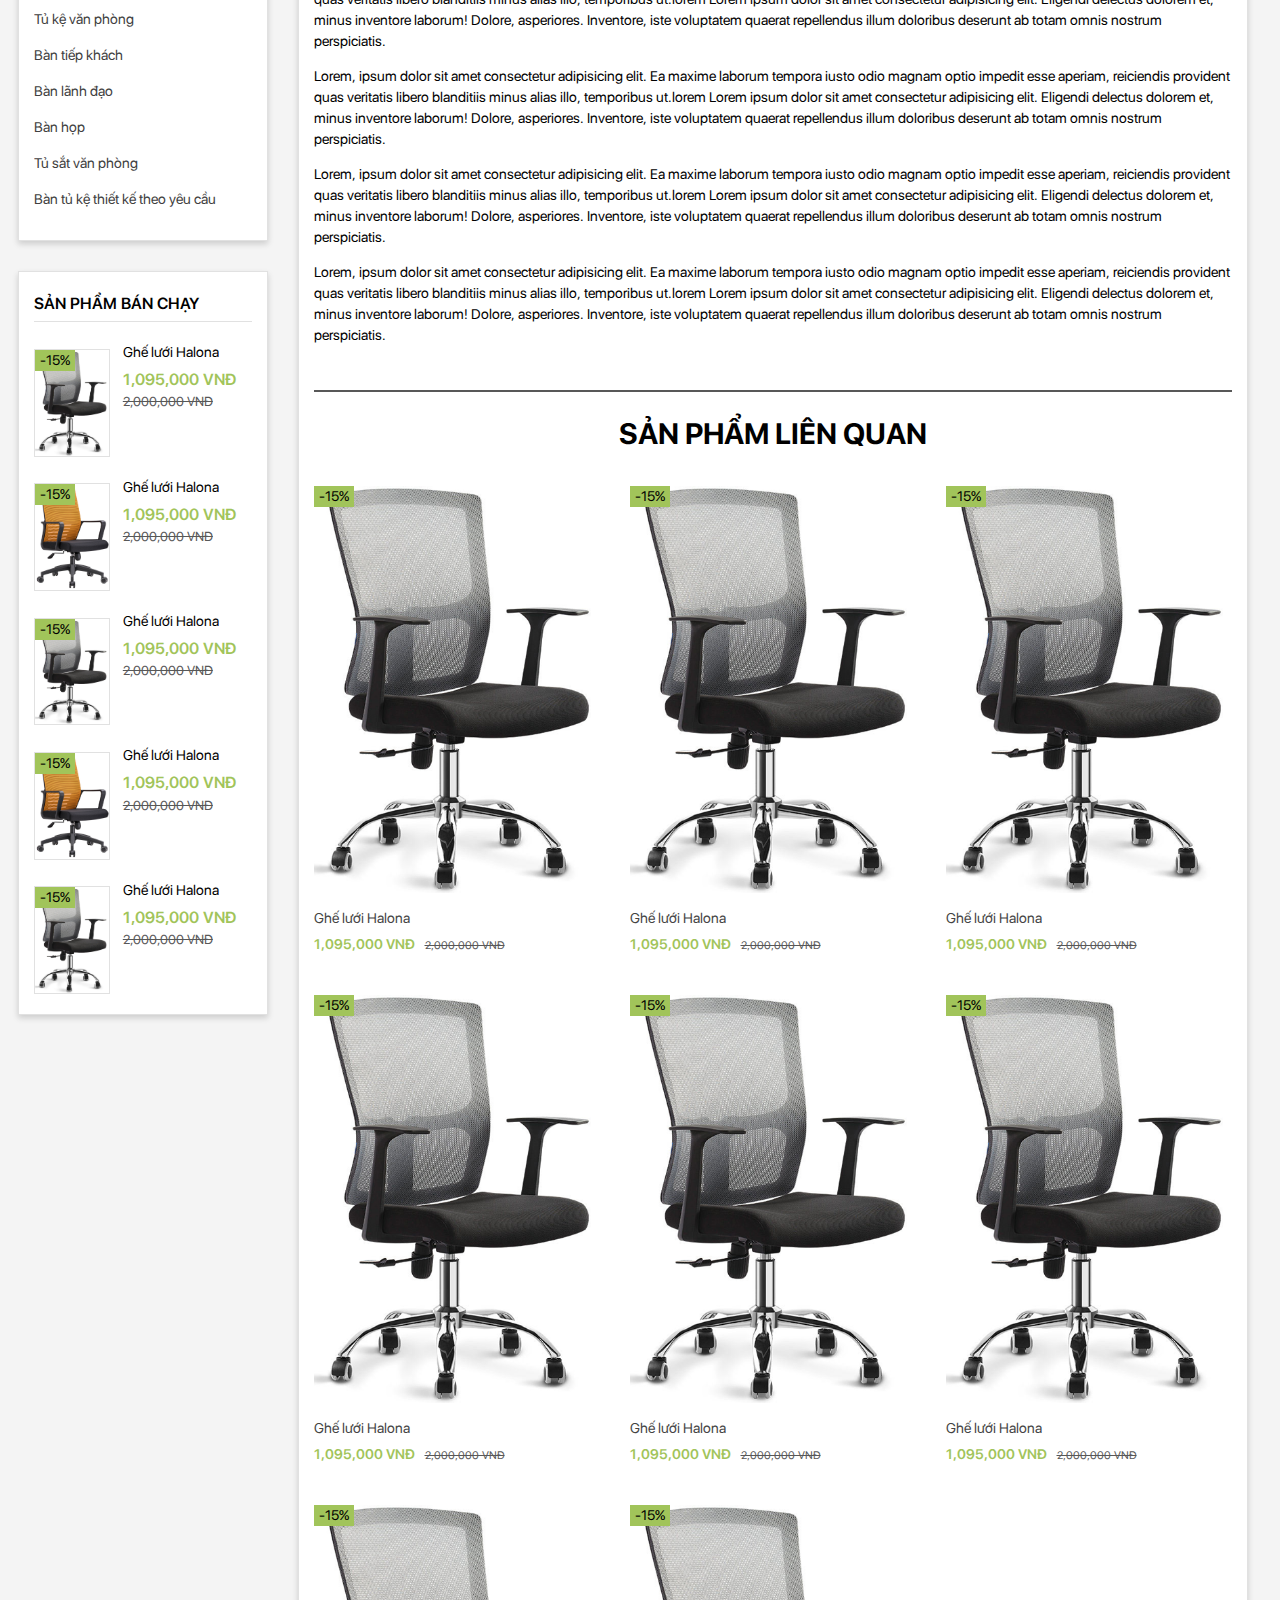
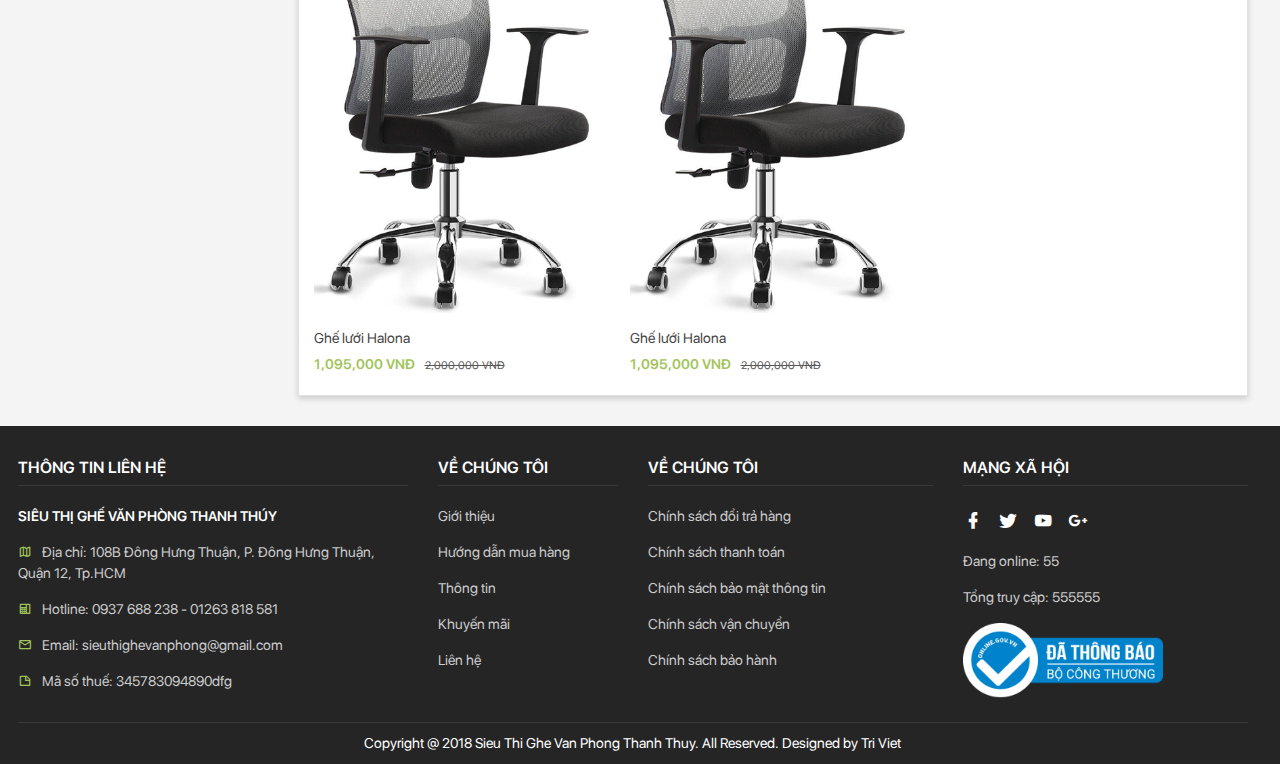
<file: view/chi-tiet-san-pham.html>
<!DOCTYPE html>
<html lang="en">
  <head>
    <meta charset="UTF-8"/>
    <meta name="viewport" content="width=device-width, initial-scale=1.0"/>
    <meta http-equiv="X-UA-Compatible" content="ie=edge"/>
    <title>Siêu thị ghế văn phòng Thanh Thúy</title>
    <link rel="stylesheet" href="../css/bootstrap.min.css"/>
    <link rel="stylesheet" href="../css/mdb.min.css"/>
    <link rel="stylesheet" href="../css/owl.carousel.min.css"/>
    <link rel="stylesheet" href="../css/owl.theme.default.min.css"/>
    <link rel="stylesheet" href="../css/xzoom.css"/>
    <link rel="stylesheet" href="../css/magnific-popup.css"/>
    <link rel="stylesheet" href="../css/jquery.fancybox.min.css"/>
    <link rel="stylesheet" href="../css/materialdesignicons.min.css"/>
    <link rel="stylesheet" href="../css/sweetalert2.min.css"/>
    <link rel="stylesheet" href="../css/layout.css"/>
    <link rel="shortcut icon" href="../img/favicon.png"/>
  </head>
  <body>
    <div class="go-top" title="Lên đầu trang"><span></span><span></span></div>
    <header>
      <section class="header-top">
        <div class="container">
          <div class="row">
            <div class="col-xl-5 d-none d-xl-block">
              <h5>Chào mừng quý khách đến với Siêu thị ghế văn phòng Thanh Thúy</h5>
            </div>
            <div class="col-xl-7 text-center text-xl-right">
              <ul>
                <li><i class="mdi mdi-email-outline"></i>sieuthighevanphong@gmail.com</li>
                <li><i class="mdi mdi-map-marker-radius"></i>108B Đông Hưng Thuận, P. Đông Hưng Thuận, Quận 12, Tp.HCM</li>
              </ul>
            </div>
          </div>
        </div>
      </section>
      <section class="header-bottom">
        <div class="container">
          <div class="logo"><a href="index.html"><img src="../img/logo.png"/></a></div>
          <div class="row">
            <div class="col-sm-6 d-none d-sm-block">
              <div class="hotline">
                <h3><i class="mdi mdi-deskphone"></i>0912 345 678</h3>
              </div>
            </div>
            <div class="col-sm-6 text-right">
              <div class="custom-header"><a class="toggleMenu d-inline-block d-lg-none"><i class="mdi mdi-menu"></i></a><a class="search-btn"><i class="mdi mdi-magnify"></i></a><a class="cart-btn" href="gio-hang.html" title="Nhấn để xem giỏ hàng"><i class="mdi mdi-cart-outline"></i><span>(10)</span></a></div>
            </div>
          </div>
          <div class="search-form">
            <form>
              <input type="text" placeholder="Nhập từ khóa"/>
              <select>
                <option value="">Chọn danh mục</option>
                <option value="">Chọn danh mục</option>
                <option value="">Chọn danh mục</option>
                <option value="">Chọn danh mục</option>
              </select>
              <button><i class="mdi mdi-magnify"></i></button>
            </form>
          </div>
        </div>
      </section>
      <section class="menu wow">
        <div class="container">
          <div class="main-menu">
            <ul class="nav">
              <div class="nav-close"><i class="mdi mdi-close d-block d-lg-none"></i></div>
              <li class="nav-item category-btn d-block d-lg-none"><a>DANH MỤC SẢN PHẨM</a></li>
              <li class="nav-item"><a href="index.html">Ghế văn phòng</a></li>
              <li class="nav-item"><a href="gioi-thieu.html">Giới thiệu</a></li>
              <li class="nav-item"><a href="huong-dan-thanh-toan.html">Hướng dẫn thanh toán</a></li>
              <li class="nav-item"><a href="chinh-sach-bao-hanh.html">Chính sách bảo hành</a></li>
              <li class="nav-item"><a href="chinh-sach-dai-ly.html">Chính sách đại lý</a></li>
              <li class="nav-item"><a href="index.html">Tủ kệ văn phòng</a></li>
              <li class="nav-item"><a href="thong-tin.html">Thông tin</a></li>
            </ul>
          </div>
        </div>
      </section>
      <div class="overlay-menu"></div>
    </header>
    <div class="modal quickview fade product-modal-1 show" tabindex="-1" role="dialog" aria-labelledby="exampleModalCenterTitle">
      <div class="modal-dialog modal-lg modal-dialog-centered" role="document">
        <div class="modal-content">
          <div class="modal-header">
            <h5 class="modal-title" id="exampleModalCenterTitle">Xem nhanh sản phẩm</h5>
            <button class="close" type="button" data-dismiss="modal" aria-label="Close"><span aria-hidden="true">×</span></button>
          </div>
          <div class="modal-body">
            <div class="row">
              <div class="col-lg-6">
                <div class="modal-img"><img src="../img/product-1.png"/></div>
              </div>
              <div class="col-lg-6">
                <div class="quickview-detail">
                  <h2>Logitech G502 Proteus Spectrum</h2>
                  <h4 class="price-product">Giá: Liên hệ</h4>
                  <h5>This is Photoshop's version  of Lorem Ipsum. Proin gravida nibh vel velit auctor aliquet. Aenean sollicitudin, lorem quis bibendum auctor, nisi elit consequat ipsum, nec sagittis sem nibh id elit. Duis sed odio sit amet nibh vulputate cursus a sit amet mauris. Morbi accumsan ipsum velit.</h5>
                  <div class="quantity"><span>Số lượng: </span>
                    <button class="waves-effect waves-light">-</button>
                    <input type="number" value="1" min="1"/>
                    <button class="waves-effect waves-light">+</button>
                    <button class="custom-cart">thêm vào giỏ</button>
                  </div>
                </div>
                <div class="tags">Thẻ tag: <span> <a href="#">Đặc sản Hàn quốc</a></span>,<span> <a href="#">Thời trang Hàn Quốc</a></span></div>
              </div>
            </div>
          </div>
          <div class="modal-footer">
            <button class="btn btn-light" type="button" data-dismiss="modal">Đóng</button>
          </div>
        </div>
      </div>
    </div>
    <article>
      <section class="slider">
        <div class="container">
          <div class="owl-carousel slider-carousel owl-theme">
            <div class="item"><a href="san-pham.html"><img src="../img/slider-1.png"/></a></div>
            <div class="item"><a href="san-pham.html"><img src="../img/slider-2.png"/></a></div>
          </div>
        </div>
      </section>
      <section class="content">
        <div class="container">
          <div class="left">
            <div class="category">
              <div class="category-close d-block d-lg-none"><i class="mdi mdi-arrow-left"></i></div>
              <div class="box-category">
                <h4><a href="san-pham.html" title="Ghế văn phòng">ghế văn phòng</a></h4>
                <ul>
                  <li><a href="san-pham.html">Ghế lưới văn phòng</a></li>
                  <li><a href="san-pham.html">Ghế lưới cao cấp</a></li>
                  <li><a href="san-pham.html">Ghế xoay văn phòng</a></li>
                  <li><a href="san-pham.html">Ghế nhân viên</a></li>
                  <li><a href="san-pham.html">Ghế nhân viên cao cấp</a></li>
                  <li><a href="san-pham.html">Ghế lãnh đạo</a></li>
                  <li><a href="san-pham.html">Ghế lãnh đạo cao cấp</a></li>
                  <li><a href="san-pham.html">Ghế phòng họp</a></li>
                  <li><a href="san-pham.html">Ghế văn phòng</a></li>
                  <li><a href="san-pham.html">Ghế training</a></li>
                </ul>
              </div>
              <div class="box-category">
                <h4><a href="san-pham.html" title="BÀN GHẾ BAR &amp; CAFE">BÀN GHẾ BAR & CAFE</a></h4>
                <ul>
                  <li><a href="san-pham.html">Ghế bar</a></li>
                  <li><a href="san-pham.html">Ghế cafe</a></li>
                  <li><a href="san-pham.html">Bàn bar</a></li>
                </ul>
              </div>
              <div class="box-category">
                <h4><a href="san-pham.html" title="SOFA &amp; LOUNGE &amp; SOFT SEATING">SOFA & LOUNGE & SOFT SEATING</a></h4>
                <ul>
                  <li><a href="san-pham.html">Ghế sofa</a></li>
                  <li><a href="san-pham.html">Ghế Lounge</a></li>
                  <li><a href="san-pham.html">Ghế Stool</a></li>
                </ul>
              </div>
              <div class="box-category">
                <h4><a href="san-pham.html" title="BÀN &amp; TỦ &amp; KỆ VĂN PHÒNG">BÀN & TỦ & KỆ VĂN PHÒNG</a></h4>
                <ul>
                  <li><a href="san-pham.html">Bàn làm việc nhập khẩu</a></li>
                  <li><a href="san-pham.html">Bàn văn phòng</a></li>
                  <li><a href="san-pham.html">Tủ kệ văn phòng</a></li>
                  <li><a href="san-pham.html">Bàn tiếp khách</a></li>
                  <li><a href="san-pham.html">Bàn lãnh đạo</a></li>
                  <li><a href="san-pham.html">Bàn họp</a></li>
                  <li><a href="san-pham.html">Tủ sắt văn phòng</a></li>
                  <li><a href="san-pham.html">Bàn tủ kệ thiết kế theo yêu cầu</a></li>
                </ul>
              </div>
            </div>
            <div class="seller">
              <h4 class="title">sản phẩm bán chạy</h4>
              <div class="box-seller">
                <div class="box-seller-img"><span>-15%</span><a href="chi-tiet-san-pham.html"><img src="../img/product-1.png"/></a></div>
                <div class="box-seller-detail"> 
                  <h5><a href="chi-tiet-san-pham.html" title="Ghế lưới Halona">Ghế lưới Halona</a></h5>
                  <h4>
                     1,095,000 VNĐ<span>2,000,000 VNĐ</span></h4>
                </div>
              </div>
              <div class="box-seller">
                <div class="box-seller-img"><span>-15%</span><a href="chi-tiet-san-pham.html"><img src="../img/product-2.png"/></a></div>
                <div class="box-seller-detail"> 
                  <h5><a href="chi-tiet-san-pham.html" title="Ghế lưới Halona">Ghế lưới Halona</a></h5>
                  <h4>
                     1,095,000 VNĐ<span>2,000,000 VNĐ</span></h4>
                </div>
              </div>
              <div class="box-seller">
                <div class="box-seller-img"><span>-15%</span><a href="chi-tiet-san-pham.html"><img src="../img/product-1.png"/></a></div>
                <div class="box-seller-detail"> 
                  <h5><a href="chi-tiet-san-pham.html" title="Ghế lưới Halona">Ghế lưới Halona</a></h5>
                  <h4>
                     1,095,000 VNĐ<span>2,000,000 VNĐ</span></h4>
                </div>
              </div>
              <div class="box-seller">
                <div class="box-seller-img"><span>-15%</span><a href="chi-tiet-san-pham.html"><img src="../img/product-2.png"/></a></div>
                <div class="box-seller-detail"> 
                  <h5><a href="chi-tiet-san-pham.html" title="Ghế lưới Halona">Ghế lưới Halona</a></h5>
                  <h4>
                     1,095,000 VNĐ<span>2,000,000 VNĐ</span></h4>
                </div>
              </div>
              <div class="box-seller">
                <div class="box-seller-img"><span>-15%</span><a href="chi-tiet-san-pham.html"><img src="../img/product-1.png"/></a></div>
                <div class="box-seller-detail"> 
                  <h5><a href="chi-tiet-san-pham.html" title="Ghế lưới Halona">Ghế lưới Halona</a></h5>
                  <h4>
                     1,095,000 VNĐ<span>2,000,000 VNĐ</span></h4>
                </div>
              </div>
            </div>
          </div>
          <div class="main">
            <div class="product-detail">
              <div class="product-detail-1">
                <div class="row">
                  <div class="col-md-6">
                    <div class="product-detail-1-img"><img class="main-image xzoom" src="../img/product-1.png" xoriginal="../img/product-1.png"/>
                      <div class="xzoom-thumbs">
                        <div class="owl-carousel xzoom-carousel owl-theme">
                          <div class="item"><a href="../img/product-1.png"><img class="xzoom-gallery" src="../img/product-1.png" xpreview="../img/product-1.png"/></a></div>
                          <div class="item"><a href="../img/product-2.png"><img class="xzoom-gallery" src="../img/product-2.png" xpreview="../img/product-2.png"/></a></div>
                          <div class="item"><a href="../img/product-1.png"><img class="xzoom-gallery" src="../img/product-1.png" xpreview="../img/product-1.png"/></a></div>
                          <div class="item"><a href="../img/product-2.png"><img class="xzoom-gallery" src="../img/product-2.png" xpreview="../img/product-2.png"/></a></div>
                          <div class="item"><a href="../img/product-1.png"><img class="xzoom-gallery" src="../img/product-1.png" xpreview="../img/product-1.png"/></a></div>
                          <div class="item"><a href="../img/product-2.png"><img class="xzoom-gallery" src="../img/product-2.png" xpreview="../img/product-2.png"/></a></div>
                        </div>
                      </div>
                    </div>
                  </div>
                  <div class="col-md-6">
                    <div class="product-detail-1-detail">
                      <h2>Bộ bàn ghế gỗ ABCXYZ</h2>
                      <h4 class="price-product">2.500.000 VNĐ <span>2.600.000 VNĐ</span></h4>
                      <p>This is Photoshop's version  of Lorem Ipsum</p>
                      <p>This is Photoshop's version  of Lorem Ipsum</p>
                      <p>This is Photoshop's version  of Lorem Ipsum</p>
                      <div class="quantity"><span>Số lượng: </span>
                        <button class="waves-effect waves-light">-</button>
                        <input type="number" value="1" min="1"/>
                        <button class="waves-effect waves-light">+</button>
                        <button class="custom-cart">thêm vào giỏ</button>
                      </div>
                    </div>
                    <div class="product-detail-1-tutorial">
                      <h4>MUA HÀNG QUA ĐIỆN THOẠI</h4>
                      <div class="tutorial">
                        <p>Thông tin hướng dẫn mua hàng được hiển thị mặc định tất cả các trang chi tiết sản phẩm </p>
                        <p>Aliquam faucibus a porta ante lectus dapibus est. Aliquam a bibendum mi, sed condimentum est. Mauris arcu odio, vestibulum quis dapibus sit amet, finibus id turpis. Aliquam semper fringilla semper. Sed nec velit sit amet dolor pulvinar feugiat. Suspendisse blandit, nulla sed interdum egestas, nibh ex maximus arcu, non posuere sem nulla in augue. Class aptent taciti sociosqu ad litora torquent per conubia nostra, per inceptos himenaeos. Maecenas mattis sapien vel sollicitudin blandit. Donec nec porttitor eros. Praesent blandit, erat non vehicula rutrum, mauris orci scelerisque urna, rutrum malesuada </p>
                      </div>
                    </div>
                  </div>
                </div>
              </div>
              <div class="product-detail-2">
                <div class="product-detail-2-title">
                  <ul class="nav nav-tabs justify-content-center" role="tablist">
                    <li class="nav-item"><a class="nav-link active" id="desc-1-tab" data-toggle="tab" href="#desc-1" role="tab" aria-controls="desc-1" aria-selected="true">Chi tiết sản phẩm</a></li>
                  </ul>
                </div>
                <div class="tab-content">
                  <div class="tab-pane fade show active" id="desc-1" role="tabpanel" aria-labelledby="desc-1-tab">
                    <p>Lorem, ipsum dolor sit amet consectetur adipisicing elit. Ea maxime laborum tempora iusto odio magnam optio impedit esse aperiam, reiciendis provident quas veritatis libero blanditiis minus alias illo, temporibus ut.lorem Lorem ipsum dolor sit amet consectetur adipisicing elit. Eligendi delectus dolorem et, minus inventore laborum! Dolore, asperiores. Inventore, iste voluptatem quaerat repellendus illum doloribus deserunt ab totam omnis nostrum perspiciatis.</p>
                    <p>Lorem, ipsum dolor sit amet consectetur adipisicing elit. Ea maxime laborum tempora iusto odio magnam optio impedit esse aperiam, reiciendis provident quas veritatis libero blanditiis minus alias illo, temporibus ut.lorem Lorem ipsum dolor sit amet consectetur adipisicing elit. Eligendi delectus dolorem et, minus inventore laborum! Dolore, asperiores. Inventore, iste voluptatem quaerat repellendus illum doloribus deserunt ab totam omnis nostrum perspiciatis.</p>
                    <p>Lorem, ipsum dolor sit amet consectetur adipisicing elit. Ea maxime laborum tempora iusto odio magnam optio impedit esse aperiam, reiciendis provident quas veritatis libero blanditiis minus alias illo, temporibus ut.lorem Lorem ipsum dolor sit amet consectetur adipisicing elit. Eligendi delectus dolorem et, minus inventore laborum! Dolore, asperiores. Inventore, iste voluptatem quaerat repellendus illum doloribus deserunt ab totam omnis nostrum perspiciatis.</p>
                    <p>Lorem, ipsum dolor sit amet consectetur adipisicing elit. Ea maxime laborum tempora iusto odio magnam optio impedit esse aperiam, reiciendis provident quas veritatis libero blanditiis minus alias illo, temporibus ut.lorem Lorem ipsum dolor sit amet consectetur adipisicing elit. Eligendi delectus dolorem et, minus inventore laborum! Dolore, asperiores. Inventore, iste voluptatem quaerat repellendus illum doloribus deserunt ab totam omnis nostrum perspiciatis.</p>
                  </div>
                </div>
              </div>
              <div class="title-page">
                <h1 class="text-center">Sản phẩm liên quan</h1>
              </div>
              <div class="similar">
                <div class="box-product">
                  <div class="box-product-img"><span>-15%</span>
                    <div class="box-product-img-custom"><a class="custom-quickview" title="Xem nhanh" data-toggle="modal" data-target=".product-modal-1" href="#"><i class="mdi mdi-eye-plus"></i></a><a class="custom-cart" title="Xem vào giỏ"><i class="mdi mdi-cart"></i></a></div><a href="chi-tiet-san-pham.html"><img class="show" src="../img/product-1.png"/><img class="hidden" src="../img/product-2.png"/></a>
                  </div>
                  <div class="box-product-detail">
                    <h5><a href="chi-tiet-san-pham.html" title="Ghế lưới Halona">Ghế lưới Halona</a></h5>
                    <h4>1,095,000 VNĐ<span>2,000,000 VNĐ</span></h4>
                  </div>
                </div>
                <div class="box-product">
                  <div class="box-product-img"><span>-15%</span>
                    <div class="box-product-img-custom"><a class="custom-quickview" title="Xem nhanh" data-toggle="modal" data-target=".product-modal-1" href="#"><i class="mdi mdi-eye-plus"></i></a><a class="custom-cart" title="Xem vào giỏ"><i class="mdi mdi-cart"></i></a></div><a href="chi-tiet-san-pham.html"><img class="show" src="../img/product-1.png"/><img class="hidden" src="../img/product-2.png"/></a>
                  </div>
                  <div class="box-product-detail">
                    <h5><a href="chi-tiet-san-pham.html" title="Ghế lưới Halona">Ghế lưới Halona</a></h5>
                    <h4>1,095,000 VNĐ<span>2,000,000 VNĐ</span></h4>
                  </div>
                </div>
                <div class="box-product">
                  <div class="box-product-img"><span>-15%</span>
                    <div class="box-product-img-custom"><a class="custom-quickview" title="Xem nhanh" data-toggle="modal" data-target=".product-modal-1" href="#"><i class="mdi mdi-eye-plus"></i></a><a class="custom-cart" title="Xem vào giỏ"><i class="mdi mdi-cart"></i></a></div><a href="chi-tiet-san-pham.html"><img class="show" src="../img/product-1.png"/><img class="hidden" src="../img/product-2.png"/></a>
                  </div>
                  <div class="box-product-detail">
                    <h5><a href="chi-tiet-san-pham.html" title="Ghế lưới Halona">Ghế lưới Halona</a></h5>
                    <h4>1,095,000 VNĐ<span>2,000,000 VNĐ</span></h4>
                  </div>
                </div>
                <div class="box-product">
                  <div class="box-product-img"><span>-15%</span>
                    <div class="box-product-img-custom"><a class="custom-quickview" title="Xem nhanh" data-toggle="modal" data-target=".product-modal-1" href="#"><i class="mdi mdi-eye-plus"></i></a><a class="custom-cart" title="Xem vào giỏ"><i class="mdi mdi-cart"></i></a></div><a href="chi-tiet-san-pham.html"><img class="show" src="../img/product-1.png"/><img class="hidden" src="../img/product-2.png"/></a>
                  </div>
                  <div class="box-product-detail">
                    <h5><a href="chi-tiet-san-pham.html" title="Ghế lưới Halona">Ghế lưới Halona</a></h5>
                    <h4>1,095,000 VNĐ<span>2,000,000 VNĐ</span></h4>
                  </div>
                </div>
                <div class="box-product">
                  <div class="box-product-img"><span>-15%</span>
                    <div class="box-product-img-custom"><a class="custom-quickview" title="Xem nhanh" data-toggle="modal" data-target=".product-modal-1" href="#"><i class="mdi mdi-eye-plus"></i></a><a class="custom-cart" title="Xem vào giỏ"><i class="mdi mdi-cart"></i></a></div><a href="chi-tiet-san-pham.html"><img class="show" src="../img/product-1.png"/><img class="hidden" src="../img/product-2.png"/></a>
                  </div>
                  <div class="box-product-detail">
                    <h5><a href="chi-tiet-san-pham.html" title="Ghế lưới Halona">Ghế lưới Halona</a></h5>
                    <h4>1,095,000 VNĐ<span>2,000,000 VNĐ</span></h4>
                  </div>
                </div>
                <div class="box-product">
                  <div class="box-product-img"><span>-15%</span>
                    <div class="box-product-img-custom"><a class="custom-quickview" title="Xem nhanh" data-toggle="modal" data-target=".product-modal-1" href="#"><i class="mdi mdi-eye-plus"></i></a><a class="custom-cart" title="Xem vào giỏ"><i class="mdi mdi-cart"></i></a></div><a href="chi-tiet-san-pham.html"><img class="show" src="../img/product-1.png"/><img class="hidden" src="../img/product-2.png"/></a>
                  </div>
                  <div class="box-product-detail">
                    <h5><a href="chi-tiet-san-pham.html" title="Ghế lưới Halona">Ghế lưới Halona</a></h5>
                    <h4>1,095,000 VNĐ<span>2,000,000 VNĐ</span></h4>
                  </div>
                </div>
                <div class="box-product">
                  <div class="box-product-img"><span>-15%</span>
                    <div class="box-product-img-custom"><a class="custom-quickview" title="Xem nhanh" data-toggle="modal" data-target=".product-modal-1" href="#"><i class="mdi mdi-eye-plus"></i></a><a class="custom-cart" title="Xem vào giỏ"><i class="mdi mdi-cart"></i></a></div><a href="chi-tiet-san-pham.html"><img class="show" src="../img/product-1.png"/><img class="hidden" src="../img/product-2.png"/></a>
                  </div>
                  <div class="box-product-detail">
                    <h5><a href="chi-tiet-san-pham.html" title="Ghế lưới Halona">Ghế lưới Halona</a></h5>
                    <h4>1,095,000 VNĐ<span>2,000,000 VNĐ</span></h4>
                  </div>
                </div>
                <div class="box-product">
                  <div class="box-product-img"><span>-15%</span>
                    <div class="box-product-img-custom"><a class="custom-quickview" title="Xem nhanh" data-toggle="modal" data-target=".product-modal-1" href="#"><i class="mdi mdi-eye-plus"></i></a><a class="custom-cart" title="Xem vào giỏ"><i class="mdi mdi-cart"></i></a></div><a href="chi-tiet-san-pham.html"><img class="show" src="../img/product-1.png"/><img class="hidden" src="../img/product-2.png"/></a>
                  </div>
                  <div class="box-product-detail">
                    <h5><a href="chi-tiet-san-pham.html" title="Ghế lưới Halona">Ghế lưới Halona</a></h5>
                    <h4>1,095,000 VNĐ<span>2,000,000 VNĐ</span></h4>
                  </div>
                </div>
              </div>
            </div>
          </div>
        </div>
      </section>
    </article>
    <section class="footer">
      <div class="container">
        <div class="row">
          <div class="col-lg-4 col-md-6">
            <div class="contact">
              <h4>thông tin liên hệ</h4>
              <h5>SIÊU THỊ GHẾ VĂN PHÒNG THANH THÚY</h5>
              <ul>
                <li><i class="mdi mdi-map-outline"></i>Địa chỉ: 108B Đông Hưng Thuận, P. Đông Hưng Thuận, Quận 12, Tp.HCM</li>
                <li><i class="mdi mdi-deskphone"></i>Hotline: 0937 688 238 - 01263 818 581</li>
                <li><i class="mdi mdi-email-outline"></i>Email: sieuthighevanphong@gmail.com</li>
                <li><i class="mdi mdi-note-outline"></i>Mã số thuế: 345783094890dfg</li>
              </ul>
            </div>
          </div>
          <div class="col-lg-2 col-md-6">
            <div class="about">
              <h4>về chúng tôi</h4>
              <ul>
                <li><a href="gioi-thieu.html">Giới thiệu</a></li>
                <li><a href="huong-dan-mua-hang.html">Hướng dẫn mua hàng</a></li>
                <li><a href="thong-tin.html">Thông tin</a></li>
                <li><a href="khuyen-mai.html">Khuyến mãi</a></li>
                <li><a href="lien-he.html">Liên hệ</a></li>
              </ul>
            </div>
          </div>
          <div class="col-lg-3 col-md-6">
            <div class="policy">
              <h4>về chúng tôi</h4>
              <ul>
                <li><a href="chinh-sach.html">Chính sách đổi trả hàng</a></li>
                <li><a href="chinh-sach.html">Chính sách thanh toán</a></li>
                <li><a href="chinh-sach.html">Chính sách bảo mật thông tin</a></li>
                <li><a href="chinh-sach.html">Chính sách vận chuyển </a></li>
                <li><a href="chinh-sach.html">Chính sách bảo hành</a></li>
              </ul>
            </div>
          </div>
          <div class="col-lg-3 col-md-6">
            <div class="social">
              <h4>mạng xã hội</h4><a href="#"><i class="mdi mdi-facebook"></i></a><a href="#"><i class="mdi mdi-twitter"></i></a><a href="#"><i class="mdi mdi-youtube"></i></a><a href="#"><i class="mdi mdi-google-plus"></i></a>
              <ul>
                <li>Đang online: 55</li>
                <li>Tổng truy cập: 555555</li>
              </ul><img src="../img/bo-cong-thuong.png"/>
            </div>
          </div>
        </div>
        <div class="copyright text-center">
          <h5>Copyright @ 2018 Sieu Thi Ghe Van Phong Thanh Thuy. All Reserved. Designed by Tri Viet</h5>
        </div>
      </div>
    </section>
    <script src="../js/jquery-3.3.1.min.js"></script>
    <script src="../js/bootstrap.min.js"></script>
    <script src="../js/mdb.min.js"></script>
    <script src="../js/owl.carousel.min.js"></script>
    <script src="../js/xzoom.min.js"></script>
    <script src="../js/magnific-popup.js"></script>
    <script src="../js/jquery.fancybox.min.js"></script>
    <script src="../js/sweetalert2.min.js"></script>
    <script src="../js/layout.js"></script>
  </body>
</html>
</file>
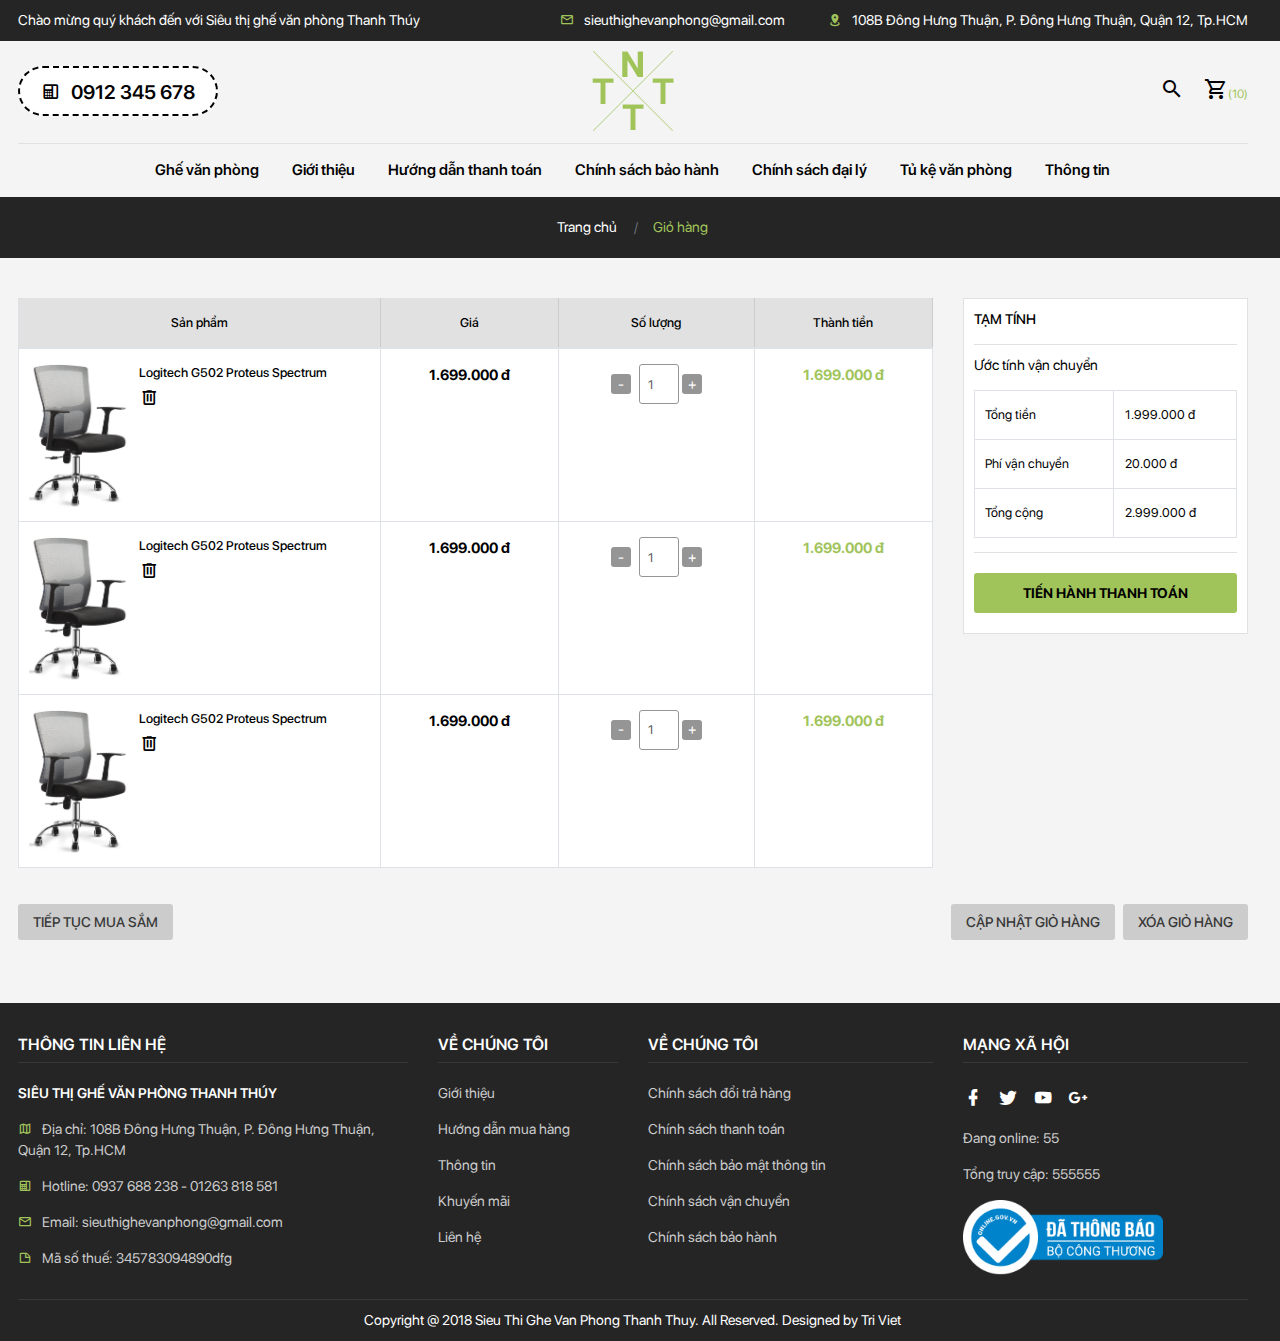
<file: view/gio-hang.html>
<!DOCTYPE html>
<html lang="en">
  <head>
    <meta charset="UTF-8"/>
    <meta name="viewport" content="width=device-width, initial-scale=1.0"/>
    <meta http-equiv="X-UA-Compatible" content="ie=edge"/>
    <title>Siêu thị ghế văn phòng Thanh Thúy</title>
    <link rel="stylesheet" href="../css/bootstrap.min.css"/>
    <link rel="stylesheet" href="../css/mdb.min.css"/>
    <link rel="stylesheet" href="../css/owl.carousel.min.css"/>
    <link rel="stylesheet" href="../css/owl.theme.default.min.css"/>
    <link rel="stylesheet" href="../css/xzoom.css"/>
    <link rel="stylesheet" href="../css/magnific-popup.css"/>
    <link rel="stylesheet" href="../css/jquery.fancybox.min.css"/>
    <link rel="stylesheet" href="../css/materialdesignicons.min.css"/>
    <link rel="stylesheet" href="../css/sweetalert2.min.css"/>
    <link rel="stylesheet" href="../css/layout.css"/>
    <link rel="shortcut icon" href="../img/favicon.png"/>
  </head>
  <body>
    <div class="go-top" title="Lên đầu trang"><span></span><span></span></div>
    <header>
      <section class="header-top">
        <div class="container">
          <div class="row">
            <div class="col-xl-5 d-none d-xl-block">
              <h5>Chào mừng quý khách đến với Siêu thị ghế văn phòng Thanh Thúy</h5>
            </div>
            <div class="col-xl-7 text-center text-xl-right">
              <ul>
                <li><i class="mdi mdi-email-outline"></i>sieuthighevanphong@gmail.com</li>
                <li><i class="mdi mdi-map-marker-radius"></i>108B Đông Hưng Thuận, P. Đông Hưng Thuận, Quận 12, Tp.HCM</li>
              </ul>
            </div>
          </div>
        </div>
      </section>
      <section class="header-bottom">
        <div class="container">
          <div class="logo"><a href="index.html"><img src="../img/logo.png"/></a></div>
          <div class="row">
            <div class="col-sm-6 d-none d-sm-block">
              <div class="hotline">
                <h3><i class="mdi mdi-deskphone"></i>0912 345 678</h3>
              </div>
            </div>
            <div class="col-sm-6 text-right">
              <div class="custom-header"><a class="toggleMenu d-inline-block d-lg-none"><i class="mdi mdi-menu"></i></a><a class="search-btn"><i class="mdi mdi-magnify"></i></a><a class="cart-btn" href="gio-hang.html" title="Nhấn để xem giỏ hàng"><i class="mdi mdi-cart-outline"></i><span>(10)</span></a></div>
            </div>
          </div>
          <div class="search-form">
            <form>
              <input type="text" placeholder="Nhập từ khóa"/>
              <select>
                <option value="">Chọn danh mục</option>
                <option value="">Chọn danh mục</option>
                <option value="">Chọn danh mục</option>
                <option value="">Chọn danh mục</option>
              </select>
              <button><i class="mdi mdi-magnify"></i></button>
            </form>
          </div>
        </div>
      </section>
      <section class="menu wow">
        <div class="container">
          <div class="main-menu">
            <ul class="nav">
              <div class="nav-close"><i class="mdi mdi-close d-block d-lg-none"></i></div>
              <li class="nav-item category-btn d-block d-lg-none"><a>DANH MỤC SẢN PHẨM</a></li>
              <li class="nav-item"><a href="index.html">Ghế văn phòng</a></li>
              <li class="nav-item"><a href="gioi-thieu.html">Giới thiệu</a></li>
              <li class="nav-item"><a href="huong-dan-thanh-toan.html">Hướng dẫn thanh toán</a></li>
              <li class="nav-item"><a href="chinh-sach-bao-hanh.html">Chính sách bảo hành</a></li>
              <li class="nav-item"><a href="chinh-sach-dai-ly.html">Chính sách đại lý</a></li>
              <li class="nav-item"><a href="index.html">Tủ kệ văn phòng</a></li>
              <li class="nav-item"><a href="thong-tin.html">Thông tin</a></li>
            </ul>
          </div>
        </div>
      </section>
      <div class="overlay-menu"></div>
    </header>
    <div class="modal quickview fade product-modal-1 show" tabindex="-1" role="dialog" aria-labelledby="exampleModalCenterTitle">
      <div class="modal-dialog modal-lg modal-dialog-centered" role="document">
        <div class="modal-content">
          <div class="modal-header">
            <h5 class="modal-title" id="exampleModalCenterTitle">Xem nhanh sản phẩm</h5>
            <button class="close" type="button" data-dismiss="modal" aria-label="Close"><span aria-hidden="true">×</span></button>
          </div>
          <div class="modal-body">
            <div class="row">
              <div class="col-lg-6">
                <div class="modal-img"><img src="../img/product-1.png"/></div>
              </div>
              <div class="col-lg-6">
                <div class="quickview-detail">
                  <h2>Logitech G502 Proteus Spectrum</h2>
                  <h4 class="price-product">Giá: Liên hệ</h4>
                  <h5>This is Photoshop's version  of Lorem Ipsum. Proin gravida nibh vel velit auctor aliquet. Aenean sollicitudin, lorem quis bibendum auctor, nisi elit consequat ipsum, nec sagittis sem nibh id elit. Duis sed odio sit amet nibh vulputate cursus a sit amet mauris. Morbi accumsan ipsum velit.</h5>
                  <div class="quantity"><span>Số lượng: </span>
                    <button class="waves-effect waves-light">-</button>
                    <input type="number" value="1" min="1"/>
                    <button class="waves-effect waves-light">+</button>
                    <button class="custom-cart">thêm vào giỏ</button>
                  </div>
                </div>
                <div class="tags">Thẻ tag: <span> <a href="#">Đặc sản Hàn quốc</a></span>,<span> <a href="#">Thời trang Hàn Quốc</a></span></div>
              </div>
            </div>
          </div>
          <div class="modal-footer">
            <button class="btn btn-light" type="button" data-dismiss="modal">Đóng</button>
          </div>
        </div>
      </div>
    </div>
    <article>
      <section class="bread-crumb">
        <div class="container">
          <div class="bc-icons">
            <nav aria-label="breadcrumb">
              <ol class="breadcrumb">
                <li class="breadcrumb-item"><a href="index.html">Trang chủ</a></li>
                <li class="breadcrumb-item active">Giỏ hàng</li>
              </ol>
            </nav>
          </div>
        </div>
      </section>
      <section class="cart-page">
        <div class="container">
          <div class="row">
            <div class="col-xl-9 col-lg-8">
              <div class="cart-page-product">
                <div class="table-responsive">
                  <table class="table table-bordered">
                    <thead>
                      <tr>
                        <th scope="col">Sản phẩm</th>
                        <th scope="col">Giá</th>
                        <th scope="col">Số lượng</th>
                        <th scope="col">Thành tiền</th>
                      </tr>
                    </thead>
                    <tbody>
                      <tr>
                        <td class="cart-page-product-1"><img src="../img/product-1.png" alt=""/>
                          <h5><a href="chi-tiet-san-pham.html">Logitech G502 Proteus Spectrum</a></h5>
                          <div class="cart-remove"><a title="Xóa sản phẩm" href="#"><i class="mdi mdi-trash-can-outline"></i></a></div>
                        </td>
                        <td>
                          <h4>1.699.000 đ</h4>
                        </td>
                        <td class="quantity">
                          <button class="waves-effect waves-light">-</button>
                          <input type="number" value="1" min="1"/>
                          <button class="waves-effect waves-light">+</button>
                        </td>
                        <td class="cart-page-product-3">
                          <h4>1.699.000 đ</h4>
                        </td>
                      </tr>
                      <tr>
                        <td class="cart-page-product-1"><img src="../img/product-1.png" alt=""/>
                          <h5><a href="chi-tiet-san-pham.html">Logitech G502 Proteus Spectrum</a></h5>
                          <div class="cart-remove"><a title="Xóa sản phẩm" href="#"><i class="mdi mdi-trash-can-outline"></i></a></div>
                        </td>
                        <td>
                          <h4>1.699.000 đ</h4>
                        </td>
                        <td class="quantity">
                          <button class="waves-effect waves-light">-</button>
                          <input type="number" value="1" min="1"/>
                          <button class="waves-effect waves-light">+</button>
                        </td>
                        <td class="cart-page-product-3">
                          <h4>1.699.000 đ</h4>
                        </td>
                      </tr>
                      <tr>
                        <td class="cart-page-product-1"><img src="../img/product-1.png" alt=""/>
                          <h5><a href="chi-tiet-san-pham.html">Logitech G502 Proteus Spectrum</a></h5>
                          <div class="cart-remove"><a title="Xóa sản phẩm" href="#"><i class="mdi mdi-trash-can-outline"></i></a></div>
                        </td>
                        <td>
                          <h4>1.699.000 đ</h4>
                        </td>
                        <td class="quantity">
                          <button class="waves-effect waves-light">-</button>
                          <input type="number" value="1" min="1"/>
                          <button class="waves-effect waves-light">+</button>
                        </td>
                        <td class="cart-page-product-3">
                          <h4>1.699.000 đ</h4>
                        </td>
                      </tr>
                    </tbody>
                  </table>
                </div>
              </div>
            </div>
            <div class="col-xl-3 col-lg-4">
              <div class="cart-page-total">
                <div class="cart-page-total-title">
                  <p>TẠM TÍNH</p>
                </div>
                <p>Ước tính vận chuyển</p>
                <table class="table table-bordered">
                  <tbody>
                    <tr>
                      <td>Tổng tiền</td>
                      <td>1.999.000 đ</td>
                    </tr>
                    <tr>
                      <td>Phí vận chuyển</td>
                      <td>20.000 đ</td>
                    </tr>
                    <tr>
                      <td>Tổng cộng</td>
                      <td class="total-over">2.999.000 đ</td>
                    </tr>
                  </tbody>
                </table>
                <div class="cart-page-total-btn">
                  <button type="submit"><a href="thanh-toan.html">tiến hành thanh toán</a></button>
                </div>
              </div>
            </div>
          </div>
          <div class="row">
            <div class="col-lg-5 col-md-4 text-center text-md-left order-md-0 order-12">
              <div class="cart-page-btn"><a href="san-pham.html"><i class="fa fa-undo" aria-hidden="true"></i>                                Tiếp tục mua sắm</a></div>
            </div>
            <div class="col-lg-7 order-lg-3 col-md-8">
              <div class="cart-page-btn text-lg-right text-md-right text-center">
                <button><a><i class="fa fa-refresh" aria-hidden="true"></i>                                    Cập nhật giỏ hàng</a></button>
                <button><a><i class="fa fa-times" aria-hidden="true"></i>                                    Xóa giỏ hàng</a></button>
              </div>
            </div>
          </div>
        </div>
      </section>
    </article>
    <section class="footer">
      <div class="container">
        <div class="row">
          <div class="col-lg-4 col-md-6">
            <div class="contact">
              <h4>thông tin liên hệ</h4>
              <h5>SIÊU THỊ GHẾ VĂN PHÒNG THANH THÚY</h5>
              <ul>
                <li><i class="mdi mdi-map-outline"></i>Địa chỉ: 108B Đông Hưng Thuận, P. Đông Hưng Thuận, Quận 12, Tp.HCM</li>
                <li><i class="mdi mdi-deskphone"></i>Hotline: 0937 688 238 - 01263 818 581</li>
                <li><i class="mdi mdi-email-outline"></i>Email: sieuthighevanphong@gmail.com</li>
                <li><i class="mdi mdi-note-outline"></i>Mã số thuế: 345783094890dfg</li>
              </ul>
            </div>
          </div>
          <div class="col-lg-2 col-md-6">
            <div class="about">
              <h4>về chúng tôi</h4>
              <ul>
                <li><a href="gioi-thieu.html">Giới thiệu</a></li>
                <li><a href="huong-dan-mua-hang.html">Hướng dẫn mua hàng</a></li>
                <li><a href="thong-tin.html">Thông tin</a></li>
                <li><a href="khuyen-mai.html">Khuyến mãi</a></li>
                <li><a href="lien-he.html">Liên hệ</a></li>
              </ul>
            </div>
          </div>
          <div class="col-lg-3 col-md-6">
            <div class="policy">
              <h4>về chúng tôi</h4>
              <ul>
                <li><a href="chinh-sach.html">Chính sách đổi trả hàng</a></li>
                <li><a href="chinh-sach.html">Chính sách thanh toán</a></li>
                <li><a href="chinh-sach.html">Chính sách bảo mật thông tin</a></li>
                <li><a href="chinh-sach.html">Chính sách vận chuyển </a></li>
                <li><a href="chinh-sach.html">Chính sách bảo hành</a></li>
              </ul>
            </div>
          </div>
          <div class="col-lg-3 col-md-6">
            <div class="social">
              <h4>mạng xã hội</h4><a href="#"><i class="mdi mdi-facebook"></i></a><a href="#"><i class="mdi mdi-twitter"></i></a><a href="#"><i class="mdi mdi-youtube"></i></a><a href="#"><i class="mdi mdi-google-plus"></i></a>
              <ul>
                <li>Đang online: 55</li>
                <li>Tổng truy cập: 555555</li>
              </ul><img src="../img/bo-cong-thuong.png"/>
            </div>
          </div>
        </div>
        <div class="copyright text-center">
          <h5>Copyright @ 2018 Sieu Thi Ghe Van Phong Thanh Thuy. All Reserved. Designed by Tri Viet</h5>
        </div>
      </div>
    </section>
    <script src="../js/jquery-3.3.1.min.js"></script>
    <script src="../js/bootstrap.min.js"></script>
    <script src="../js/mdb.min.js"></script>
    <script src="../js/owl.carousel.min.js"></script>
    <script src="../js/xzoom.min.js"></script>
    <script src="../js/magnific-popup.js"></script>
    <script src="../js/jquery.fancybox.min.js"></script>
    <script src="../js/sweetalert2.min.js"></script>
    <script src="../js/layout.js"></script>
  </body>
</html>
</file>
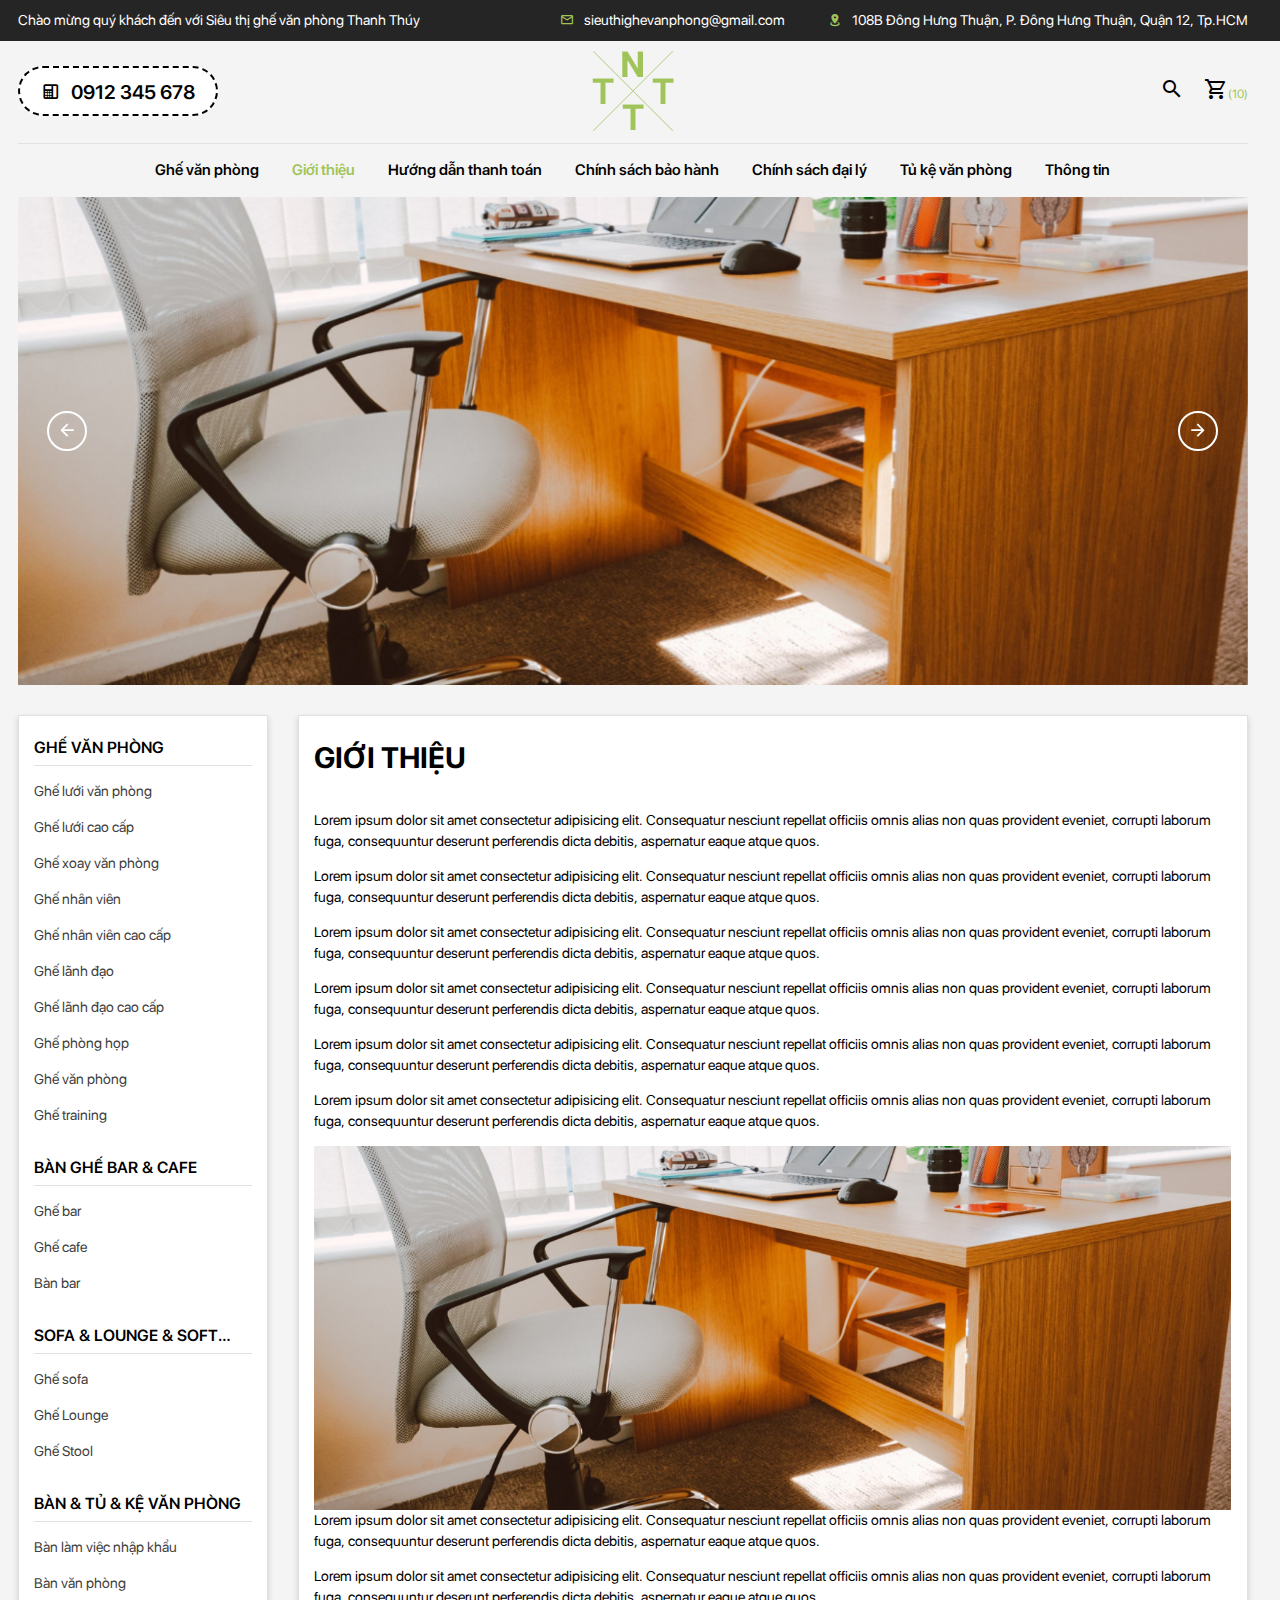
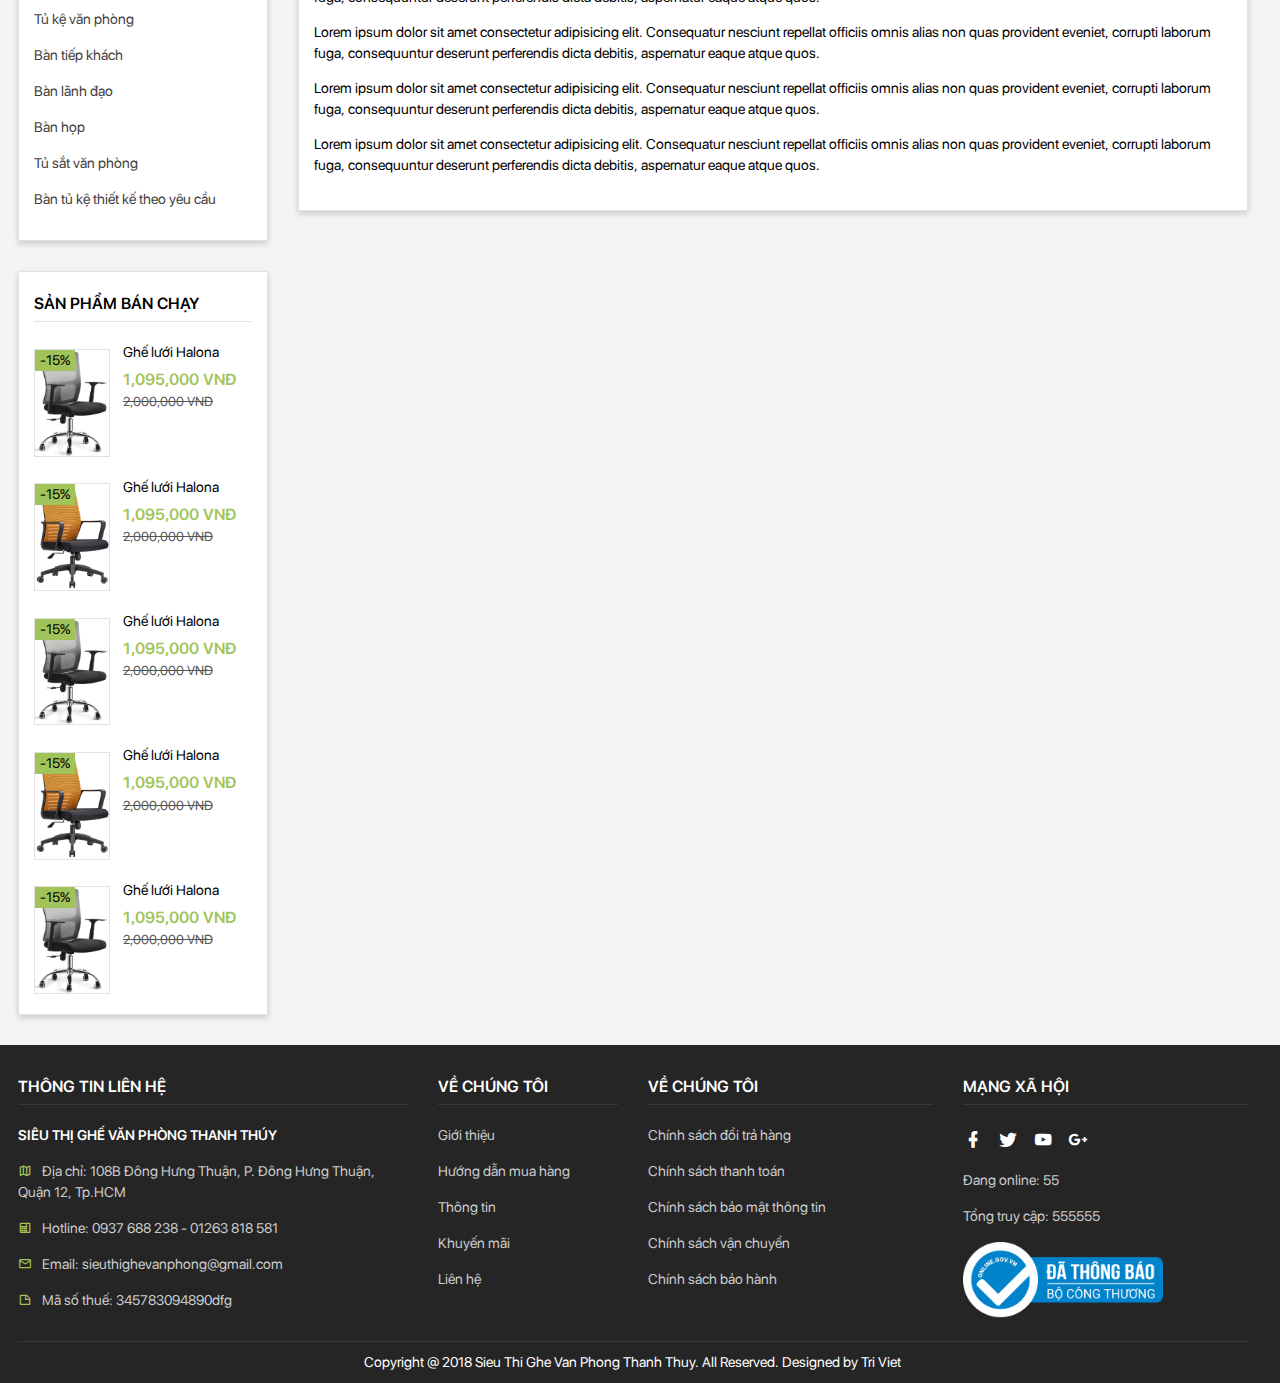
<file: view/gioi-thieu.html>
<!DOCTYPE html>
<html lang="en">
  <head>
    <meta charset="UTF-8"/>
    <meta name="viewport" content="width=device-width, initial-scale=1.0"/>
    <meta http-equiv="X-UA-Compatible" content="ie=edge"/>
    <title>Siêu thị ghế văn phòng Thanh Thúy</title>
    <link rel="stylesheet" href="../css/bootstrap.min.css"/>
    <link rel="stylesheet" href="../css/mdb.min.css"/>
    <link rel="stylesheet" href="../css/owl.carousel.min.css"/>
    <link rel="stylesheet" href="../css/owl.theme.default.min.css"/>
    <link rel="stylesheet" href="../css/xzoom.css"/>
    <link rel="stylesheet" href="../css/magnific-popup.css"/>
    <link rel="stylesheet" href="../css/jquery.fancybox.min.css"/>
    <link rel="stylesheet" href="../css/materialdesignicons.min.css"/>
    <link rel="stylesheet" href="../css/sweetalert2.min.css"/>
    <link rel="stylesheet" href="../css/layout.css"/>
    <link rel="shortcut icon" href="../img/favicon.png"/>
  </head>
  <body>
    <div class="go-top" title="Lên đầu trang"><span></span><span></span></div>
    <header>
      <section class="header-top">
        <div class="container">
          <div class="row">
            <div class="col-xl-5 d-none d-xl-block">
              <h5>Chào mừng quý khách đến với Siêu thị ghế văn phòng Thanh Thúy</h5>
            </div>
            <div class="col-xl-7 text-center text-xl-right">
              <ul>
                <li><i class="mdi mdi-email-outline"></i>sieuthighevanphong@gmail.com</li>
                <li><i class="mdi mdi-map-marker-radius"></i>108B Đông Hưng Thuận, P. Đông Hưng Thuận, Quận 12, Tp.HCM</li>
              </ul>
            </div>
          </div>
        </div>
      </section>
      <section class="header-bottom">
        <div class="container">
          <div class="logo"><a href="index.html"><img src="../img/logo.png"/></a></div>
          <div class="row">
            <div class="col-sm-6 d-none d-sm-block">
              <div class="hotline">
                <h3><i class="mdi mdi-deskphone"></i>0912 345 678</h3>
              </div>
            </div>
            <div class="col-sm-6 text-right">
              <div class="custom-header"><a class="toggleMenu d-inline-block d-lg-none"><i class="mdi mdi-menu"></i></a><a class="search-btn"><i class="mdi mdi-magnify"></i></a><a class="cart-btn" href="gio-hang.html" title="Nhấn để xem giỏ hàng"><i class="mdi mdi-cart-outline"></i><span>(10)</span></a></div>
            </div>
          </div>
          <div class="search-form">
            <form>
              <input type="text" placeholder="Nhập từ khóa"/>
              <select>
                <option value="">Chọn danh mục</option>
                <option value="">Chọn danh mục</option>
                <option value="">Chọn danh mục</option>
                <option value="">Chọn danh mục</option>
              </select>
              <button><i class="mdi mdi-magnify"></i></button>
            </form>
          </div>
        </div>
      </section>
      <section class="menu wow">
        <div class="container">
          <div class="main-menu">
            <ul class="nav">
              <div class="nav-close"><i class="mdi mdi-close d-block d-lg-none"></i></div>
              <li class="nav-item category-btn d-block d-lg-none"><a>DANH MỤC SẢN PHẨM</a></li>
              <li class="nav-item"><a href="index.html">Ghế văn phòng</a></li>
              <li class="nav-item"><a href="gioi-thieu.html">Giới thiệu</a></li>
              <li class="nav-item"><a href="huong-dan-thanh-toan.html">Hướng dẫn thanh toán</a></li>
              <li class="nav-item"><a href="chinh-sach-bao-hanh.html">Chính sách bảo hành</a></li>
              <li class="nav-item"><a href="chinh-sach-dai-ly.html">Chính sách đại lý</a></li>
              <li class="nav-item"><a href="index.html">Tủ kệ văn phòng</a></li>
              <li class="nav-item"><a href="thong-tin.html">Thông tin</a></li>
            </ul>
          </div>
        </div>
      </section>
      <div class="overlay-menu"></div>
    </header>
    <div class="modal quickview fade product-modal-1 show" tabindex="-1" role="dialog" aria-labelledby="exampleModalCenterTitle">
      <div class="modal-dialog modal-lg modal-dialog-centered" role="document">
        <div class="modal-content">
          <div class="modal-header">
            <h5 class="modal-title" id="exampleModalCenterTitle">Xem nhanh sản phẩm</h5>
            <button class="close" type="button" data-dismiss="modal" aria-label="Close"><span aria-hidden="true">×</span></button>
          </div>
          <div class="modal-body">
            <div class="row">
              <div class="col-lg-6">
                <div class="modal-img"><img src="../img/product-1.png"/></div>
              </div>
              <div class="col-lg-6">
                <div class="quickview-detail">
                  <h2>Logitech G502 Proteus Spectrum</h2>
                  <h4 class="price-product">Giá: Liên hệ</h4>
                  <h5>This is Photoshop's version  of Lorem Ipsum. Proin gravida nibh vel velit auctor aliquet. Aenean sollicitudin, lorem quis bibendum auctor, nisi elit consequat ipsum, nec sagittis sem nibh id elit. Duis sed odio sit amet nibh vulputate cursus a sit amet mauris. Morbi accumsan ipsum velit.</h5>
                  <div class="quantity"><span>Số lượng: </span>
                    <button class="waves-effect waves-light">-</button>
                    <input type="number" value="1" min="1"/>
                    <button class="waves-effect waves-light">+</button>
                    <button class="custom-cart">thêm vào giỏ</button>
                  </div>
                </div>
                <div class="tags">Thẻ tag: <span> <a href="#">Đặc sản Hàn quốc</a></span>,<span> <a href="#">Thời trang Hàn Quốc</a></span></div>
              </div>
            </div>
          </div>
          <div class="modal-footer">
            <button class="btn btn-light" type="button" data-dismiss="modal">Đóng</button>
          </div>
        </div>
      </div>
    </div>
    <article>
      <section class="slider">
        <div class="container">
          <div class="owl-carousel slider-carousel owl-theme">
            <div class="item"><a href="san-pham.html"><img src="../img/slider-1.png"/></a></div>
            <div class="item"><a href="san-pham.html"><img src="../img/slider-2.png"/></a></div>
          </div>
        </div>
      </section>
      <section class="content">
        <div class="container">
          <div class="left">
            <div class="category">
              <div class="category-close d-block d-lg-none"><i class="mdi mdi-arrow-left"></i></div>
              <div class="box-category">
                <h4><a href="san-pham.html" title="Ghế văn phòng">ghế văn phòng</a></h4>
                <ul>
                  <li><a href="san-pham.html">Ghế lưới văn phòng</a></li>
                  <li><a href="san-pham.html">Ghế lưới cao cấp</a></li>
                  <li><a href="san-pham.html">Ghế xoay văn phòng</a></li>
                  <li><a href="san-pham.html">Ghế nhân viên</a></li>
                  <li><a href="san-pham.html">Ghế nhân viên cao cấp</a></li>
                  <li><a href="san-pham.html">Ghế lãnh đạo</a></li>
                  <li><a href="san-pham.html">Ghế lãnh đạo cao cấp</a></li>
                  <li><a href="san-pham.html">Ghế phòng họp</a></li>
                  <li><a href="san-pham.html">Ghế văn phòng</a></li>
                  <li><a href="san-pham.html">Ghế training</a></li>
                </ul>
              </div>
              <div class="box-category">
                <h4><a href="san-pham.html" title="BÀN GHẾ BAR &amp; CAFE">BÀN GHẾ BAR & CAFE</a></h4>
                <ul>
                  <li><a href="san-pham.html">Ghế bar</a></li>
                  <li><a href="san-pham.html">Ghế cafe</a></li>
                  <li><a href="san-pham.html">Bàn bar</a></li>
                </ul>
              </div>
              <div class="box-category">
                <h4><a href="san-pham.html" title="SOFA &amp; LOUNGE &amp; SOFT SEATING">SOFA & LOUNGE & SOFT SEATING</a></h4>
                <ul>
                  <li><a href="san-pham.html">Ghế sofa</a></li>
                  <li><a href="san-pham.html">Ghế Lounge</a></li>
                  <li><a href="san-pham.html">Ghế Stool</a></li>
                </ul>
              </div>
              <div class="box-category">
                <h4><a href="san-pham.html" title="BÀN &amp; TỦ &amp; KỆ VĂN PHÒNG">BÀN & TỦ & KỆ VĂN PHÒNG</a></h4>
                <ul>
                  <li><a href="san-pham.html">Bàn làm việc nhập khẩu</a></li>
                  <li><a href="san-pham.html">Bàn văn phòng</a></li>
                  <li><a href="san-pham.html">Tủ kệ văn phòng</a></li>
                  <li><a href="san-pham.html">Bàn tiếp khách</a></li>
                  <li><a href="san-pham.html">Bàn lãnh đạo</a></li>
                  <li><a href="san-pham.html">Bàn họp</a></li>
                  <li><a href="san-pham.html">Tủ sắt văn phòng</a></li>
                  <li><a href="san-pham.html">Bàn tủ kệ thiết kế theo yêu cầu</a></li>
                </ul>
              </div>
            </div>
            <div class="seller">
              <h4 class="title">sản phẩm bán chạy</h4>
              <div class="box-seller">
                <div class="box-seller-img"><span>-15%</span><a href="chi-tiet-san-pham.html"><img src="../img/product-1.png"/></a></div>
                <div class="box-seller-detail"> 
                  <h5><a href="chi-tiet-san-pham.html" title="Ghế lưới Halona">Ghế lưới Halona</a></h5>
                  <h4>
                     1,095,000 VNĐ<span>2,000,000 VNĐ</span></h4>
                </div>
              </div>
              <div class="box-seller">
                <div class="box-seller-img"><span>-15%</span><a href="chi-tiet-san-pham.html"><img src="../img/product-2.png"/></a></div>
                <div class="box-seller-detail"> 
                  <h5><a href="chi-tiet-san-pham.html" title="Ghế lưới Halona">Ghế lưới Halona</a></h5>
                  <h4>
                     1,095,000 VNĐ<span>2,000,000 VNĐ</span></h4>
                </div>
              </div>
              <div class="box-seller">
                <div class="box-seller-img"><span>-15%</span><a href="chi-tiet-san-pham.html"><img src="../img/product-1.png"/></a></div>
                <div class="box-seller-detail"> 
                  <h5><a href="chi-tiet-san-pham.html" title="Ghế lưới Halona">Ghế lưới Halona</a></h5>
                  <h4>
                     1,095,000 VNĐ<span>2,000,000 VNĐ</span></h4>
                </div>
              </div>
              <div class="box-seller">
                <div class="box-seller-img"><span>-15%</span><a href="chi-tiet-san-pham.html"><img src="../img/product-2.png"/></a></div>
                <div class="box-seller-detail"> 
                  <h5><a href="chi-tiet-san-pham.html" title="Ghế lưới Halona">Ghế lưới Halona</a></h5>
                  <h4>
                     1,095,000 VNĐ<span>2,000,000 VNĐ</span></h4>
                </div>
              </div>
              <div class="box-seller">
                <div class="box-seller-img"><span>-15%</span><a href="chi-tiet-san-pham.html"><img src="../img/product-1.png"/></a></div>
                <div class="box-seller-detail"> 
                  <h5><a href="chi-tiet-san-pham.html" title="Ghế lưới Halona">Ghế lưới Halona</a></h5>
                  <h4>
                     1,095,000 VNĐ<span>2,000,000 VNĐ</span></h4>
                </div>
              </div>
            </div>
          </div>
          <div class="main">
            <div class="title-page">
              <h1>GIỚI THIỆU</h1>
              <p>Lorem ipsum dolor sit amet consectetur adipisicing elit. Consequatur nesciunt repellat officiis omnis alias non quas provident eveniet, corrupti laborum fuga, consequuntur deserunt perferendis dicta debitis, aspernatur eaque atque quos.</p>
              <p>Lorem ipsum dolor sit amet consectetur adipisicing elit. Consequatur nesciunt repellat officiis omnis alias non quas provident eveniet, corrupti laborum fuga, consequuntur deserunt perferendis dicta debitis, aspernatur eaque atque quos.</p>
              <p>Lorem ipsum dolor sit amet consectetur adipisicing elit. Consequatur nesciunt repellat officiis omnis alias non quas provident eveniet, corrupti laborum fuga, consequuntur deserunt perferendis dicta debitis, aspernatur eaque atque quos.</p>
              <p>Lorem ipsum dolor sit amet consectetur adipisicing elit. Consequatur nesciunt repellat officiis omnis alias non quas provident eveniet, corrupti laborum fuga, consequuntur deserunt perferendis dicta debitis, aspernatur eaque atque quos.</p>
              <p>Lorem ipsum dolor sit amet consectetur adipisicing elit. Consequatur nesciunt repellat officiis omnis alias non quas provident eveniet, corrupti laborum fuga, consequuntur deserunt perferendis dicta debitis, aspernatur eaque atque quos.</p>
              <p>Lorem ipsum dolor sit amet consectetur adipisicing elit. Consequatur nesciunt repellat officiis omnis alias non quas provident eveniet, corrupti laborum fuga, consequuntur deserunt perferendis dicta debitis, aspernatur eaque atque quos.</p><img src="../img/slider-1.png"/>
              <p>Lorem ipsum dolor sit amet consectetur adipisicing elit. Consequatur nesciunt repellat officiis omnis alias non quas provident eveniet, corrupti laborum fuga, consequuntur deserunt perferendis dicta debitis, aspernatur eaque atque quos.</p>
              <p>Lorem ipsum dolor sit amet consectetur adipisicing elit. Consequatur nesciunt repellat officiis omnis alias non quas provident eveniet, corrupti laborum fuga, consequuntur deserunt perferendis dicta debitis, aspernatur eaque atque quos.</p>
              <p>Lorem ipsum dolor sit amet consectetur adipisicing elit. Consequatur nesciunt repellat officiis omnis alias non quas provident eveniet, corrupti laborum fuga, consequuntur deserunt perferendis dicta debitis, aspernatur eaque atque quos.</p>
              <p>Lorem ipsum dolor sit amet consectetur adipisicing elit. Consequatur nesciunt repellat officiis omnis alias non quas provident eveniet, corrupti laborum fuga, consequuntur deserunt perferendis dicta debitis, aspernatur eaque atque quos.</p>
              <p>Lorem ipsum dolor sit amet consectetur adipisicing elit. Consequatur nesciunt repellat officiis omnis alias non quas provident eveniet, corrupti laborum fuga, consequuntur deserunt perferendis dicta debitis, aspernatur eaque atque quos.</p>
            </div>
          </div>
        </div>
      </section>
    </article>
    <section class="footer">
      <div class="container">
        <div class="row">
          <div class="col-lg-4 col-md-6">
            <div class="contact">
              <h4>thông tin liên hệ</h4>
              <h5>SIÊU THỊ GHẾ VĂN PHÒNG THANH THÚY</h5>
              <ul>
                <li><i class="mdi mdi-map-outline"></i>Địa chỉ: 108B Đông Hưng Thuận, P. Đông Hưng Thuận, Quận 12, Tp.HCM</li>
                <li><i class="mdi mdi-deskphone"></i>Hotline: 0937 688 238 - 01263 818 581</li>
                <li><i class="mdi mdi-email-outline"></i>Email: sieuthighevanphong@gmail.com</li>
                <li><i class="mdi mdi-note-outline"></i>Mã số thuế: 345783094890dfg</li>
              </ul>
            </div>
          </div>
          <div class="col-lg-2 col-md-6">
            <div class="about">
              <h4>về chúng tôi</h4>
              <ul>
                <li><a href="gioi-thieu.html">Giới thiệu</a></li>
                <li><a href="huong-dan-mua-hang.html">Hướng dẫn mua hàng</a></li>
                <li><a href="thong-tin.html">Thông tin</a></li>
                <li><a href="khuyen-mai.html">Khuyến mãi</a></li>
                <li><a href="lien-he.html">Liên hệ</a></li>
              </ul>
            </div>
          </div>
          <div class="col-lg-3 col-md-6">
            <div class="policy">
              <h4>về chúng tôi</h4>
              <ul>
                <li><a href="chinh-sach.html">Chính sách đổi trả hàng</a></li>
                <li><a href="chinh-sach.html">Chính sách thanh toán</a></li>
                <li><a href="chinh-sach.html">Chính sách bảo mật thông tin</a></li>
                <li><a href="chinh-sach.html">Chính sách vận chuyển </a></li>
                <li><a href="chinh-sach.html">Chính sách bảo hành</a></li>
              </ul>
            </div>
          </div>
          <div class="col-lg-3 col-md-6">
            <div class="social">
              <h4>mạng xã hội</h4><a href="#"><i class="mdi mdi-facebook"></i></a><a href="#"><i class="mdi mdi-twitter"></i></a><a href="#"><i class="mdi mdi-youtube"></i></a><a href="#"><i class="mdi mdi-google-plus"></i></a>
              <ul>
                <li>Đang online: 55</li>
                <li>Tổng truy cập: 555555</li>
              </ul><img src="../img/bo-cong-thuong.png"/>
            </div>
          </div>
        </div>
        <div class="copyright text-center">
          <h5>Copyright @ 2018 Sieu Thi Ghe Van Phong Thanh Thuy. All Reserved. Designed by Tri Viet</h5>
        </div>
      </div>
    </section>
    <script src="../js/jquery-3.3.1.min.js"></script>
    <script src="../js/bootstrap.min.js"></script>
    <script src="../js/mdb.min.js"></script>
    <script src="../js/owl.carousel.min.js"></script>
    <script src="../js/xzoom.min.js"></script>
    <script src="../js/magnific-popup.js"></script>
    <script src="../js/jquery.fancybox.min.js"></script>
    <script src="../js/sweetalert2.min.js"></script>
    <script src="../js/layout.js"></script>
  </body>
</html>
</file>
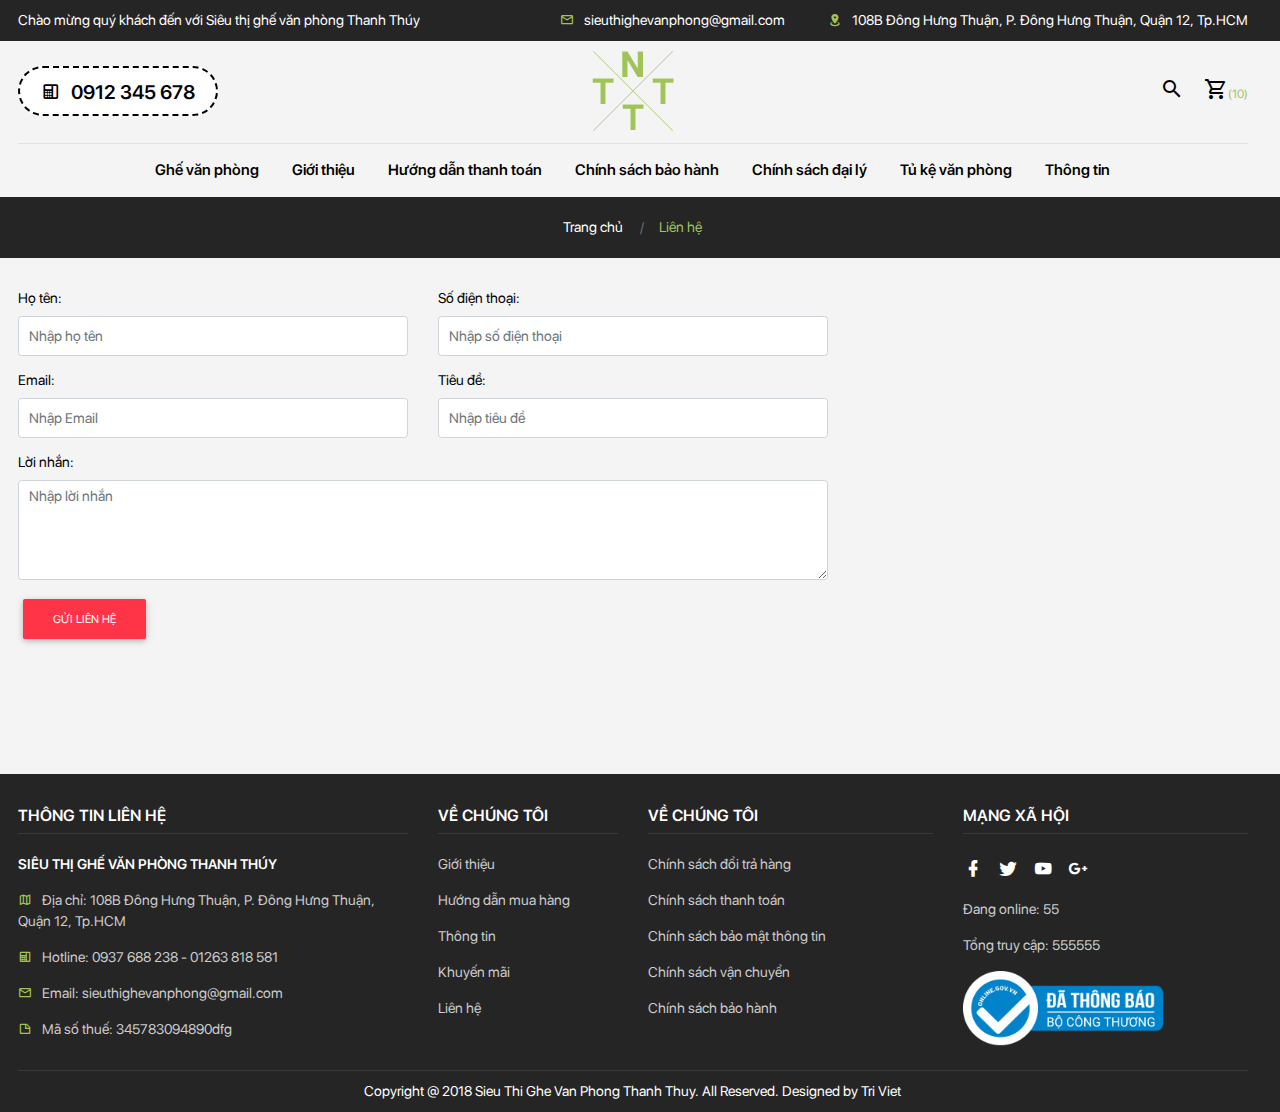
<file: view/lien-he.html>
<!DOCTYPE html>
<html lang="en">
  <head>
    <meta charset="UTF-8"/>
    <meta name="viewport" content="width=device-width, initial-scale=1.0"/>
    <meta http-equiv="X-UA-Compatible" content="ie=edge"/>
    <title>Siêu thị ghế văn phòng Thanh Thúy</title>
    <link rel="stylesheet" href="../css/bootstrap.min.css"/>
    <link rel="stylesheet" href="../css/mdb.min.css"/>
    <link rel="stylesheet" href="../css/owl.carousel.min.css"/>
    <link rel="stylesheet" href="../css/owl.theme.default.min.css"/>
    <link rel="stylesheet" href="../css/xzoom.css"/>
    <link rel="stylesheet" href="../css/magnific-popup.css"/>
    <link rel="stylesheet" href="../css/jquery.fancybox.min.css"/>
    <link rel="stylesheet" href="../css/materialdesignicons.min.css"/>
    <link rel="stylesheet" href="../css/sweetalert2.min.css"/>
    <link rel="stylesheet" href="../css/layout.css"/>
    <link rel="shortcut icon" href="../img/favicon.png"/>
  </head>
  <body>
    <div class="go-top" title="Lên đầu trang"><span></span><span></span></div>
    <header>
      <section class="header-top">
        <div class="container">
          <div class="row">
            <div class="col-xl-5 d-none d-xl-block">
              <h5>Chào mừng quý khách đến với Siêu thị ghế văn phòng Thanh Thúy</h5>
            </div>
            <div class="col-xl-7 text-center text-xl-right">
              <ul>
                <li><i class="mdi mdi-email-outline"></i>sieuthighevanphong@gmail.com</li>
                <li><i class="mdi mdi-map-marker-radius"></i>108B Đông Hưng Thuận, P. Đông Hưng Thuận, Quận 12, Tp.HCM</li>
              </ul>
            </div>
          </div>
        </div>
      </section>
      <section class="header-bottom">
        <div class="container">
          <div class="logo"><a href="index.html"><img src="../img/logo.png"/></a></div>
          <div class="row">
            <div class="col-sm-6 d-none d-sm-block">
              <div class="hotline">
                <h3><i class="mdi mdi-deskphone"></i>0912 345 678</h3>
              </div>
            </div>
            <div class="col-sm-6 text-right">
              <div class="custom-header"><a class="toggleMenu d-inline-block d-lg-none"><i class="mdi mdi-menu"></i></a><a class="search-btn"><i class="mdi mdi-magnify"></i></a><a class="cart-btn" href="gio-hang.html" title="Nhấn để xem giỏ hàng"><i class="mdi mdi-cart-outline"></i><span>(10)</span></a></div>
            </div>
          </div>
          <div class="search-form">
            <form>
              <input type="text" placeholder="Nhập từ khóa"/>
              <select>
                <option value="">Chọn danh mục</option>
                <option value="">Chọn danh mục</option>
                <option value="">Chọn danh mục</option>
                <option value="">Chọn danh mục</option>
              </select>
              <button><i class="mdi mdi-magnify"></i></button>
            </form>
          </div>
        </div>
      </section>
      <section class="menu wow">
        <div class="container">
          <div class="main-menu">
            <ul class="nav">
              <div class="nav-close"><i class="mdi mdi-close d-block d-lg-none"></i></div>
              <li class="nav-item category-btn d-block d-lg-none"><a>DANH MỤC SẢN PHẨM</a></li>
              <li class="nav-item"><a href="index.html">Ghế văn phòng</a></li>
              <li class="nav-item"><a href="gioi-thieu.html">Giới thiệu</a></li>
              <li class="nav-item"><a href="huong-dan-thanh-toan.html">Hướng dẫn thanh toán</a></li>
              <li class="nav-item"><a href="chinh-sach-bao-hanh.html">Chính sách bảo hành</a></li>
              <li class="nav-item"><a href="chinh-sach-dai-ly.html">Chính sách đại lý</a></li>
              <li class="nav-item"><a href="index.html">Tủ kệ văn phòng</a></li>
              <li class="nav-item"><a href="thong-tin.html">Thông tin</a></li>
            </ul>
          </div>
        </div>
      </section>
      <div class="overlay-menu"></div>
    </header>
    <div class="modal quickview fade product-modal-1 show" tabindex="-1" role="dialog" aria-labelledby="exampleModalCenterTitle">
      <div class="modal-dialog modal-lg modal-dialog-centered" role="document">
        <div class="modal-content">
          <div class="modal-header">
            <h5 class="modal-title" id="exampleModalCenterTitle">Xem nhanh sản phẩm</h5>
            <button class="close" type="button" data-dismiss="modal" aria-label="Close"><span aria-hidden="true">×</span></button>
          </div>
          <div class="modal-body">
            <div class="row">
              <div class="col-lg-6">
                <div class="modal-img"><img src="../img/product-1.png"/></div>
              </div>
              <div class="col-lg-6">
                <div class="quickview-detail">
                  <h2>Logitech G502 Proteus Spectrum</h2>
                  <h4 class="price-product">Giá: Liên hệ</h4>
                  <h5>This is Photoshop's version  of Lorem Ipsum. Proin gravida nibh vel velit auctor aliquet. Aenean sollicitudin, lorem quis bibendum auctor, nisi elit consequat ipsum, nec sagittis sem nibh id elit. Duis sed odio sit amet nibh vulputate cursus a sit amet mauris. Morbi accumsan ipsum velit.</h5>
                  <div class="quantity"><span>Số lượng: </span>
                    <button class="waves-effect waves-light">-</button>
                    <input type="number" value="1" min="1"/>
                    <button class="waves-effect waves-light">+</button>
                    <button class="custom-cart">thêm vào giỏ</button>
                  </div>
                </div>
                <div class="tags">Thẻ tag: <span> <a href="#">Đặc sản Hàn quốc</a></span>,<span> <a href="#">Thời trang Hàn Quốc</a></span></div>
              </div>
            </div>
          </div>
          <div class="modal-footer">
            <button class="btn btn-light" type="button" data-dismiss="modal">Đóng</button>
          </div>
        </div>
      </div>
    </div>
    <article>
      <section class="bread-crumb">
        <div class="container">
          <div class="bc-icons">
            <nav aria-label="breadcrumb">
              <ol class="breadcrumb">
                <li class="breadcrumb-item"><a href="index.html">Trang chủ</a></li>
                <li class="breadcrumb-item active">Liên hệ</li>
              </ol>
            </nav>
          </div>
        </div>
      </section>
      <section class="contact-page">
        <div class="container">
          <div class="row">
            <div class="col-lg-8">
              <div class="box-contact">
                <form action="">
                  <div class="row">
                    <div class="col-md-6">
                      <div class="form-group">
                        <label for="form-name">Họ tên:</label>
                        <input class="form-control" id="form-name" type="text" name="name" placeholder="Nhập họ tên"/>
                      </div>
                    </div>
                    <div class="col-md-6">
                      <div class="form-group">
                        <label for="form-phone">Số điện thoại:</label>
                        <input class="form-control" id="form-phone" type="tel" name="phone" placeholder="Nhập số điện thoại"/>
                      </div>
                    </div>
                    <div class="col-md-6">
                      <div class="form-group">
                        <label for="form-email">Email:</label>
                        <input class="form-control" id="form-email" type="email" name="email" placeholder="Nhập Email"/>
                      </div>
                    </div>
                    <div class="col-md-6">
                      <div class="form-group">
                        <label for="form-title">Tiêu đề:</label>
                        <input class="form-control" id="form-title" type="text" name="title" placeholder="Nhập tiêu đề"/>
                      </div>
                    </div>
                    <div class="col-md-12">
                      <div class="form-group">
                        <label for="form-content">Lời nhắn:</label>
                        <textarea class="form-control" id="form-content" name="content" placeholder="Nhập lời nhắn"></textarea>
                      </div>
                    </div>
                  </div>
                  <button class="btn btn-danger" type="submit"><a>gửi liên hệ</a></button>
                </form>
              </div>
            </div>
            <div class="col-lg-4">
              <div class="map">
                <iframe src="https://www.google.com/maps/embed?pb=!1m18!1m12!1m3!1d3919.2830341803997!2d106.7405931152604!3d10.789620961899276!2m3!1f0!2f0!3f0!3m2!1i1024!2i768!4f13.1!3m3!1m2!1s0x3175260bb5190f3d%3A0xd6e45b2d49c306bd!2zQ8O0bmcgVHkgVE5ISCBQaOG6p24gTeG7gW0gVHLDrSBWaeG7h3Q!5e0!3m2!1svi!2s!4v1551345364409" width="100%" height="430" frameborder="0" style="border:0" allowfullscreen=""></iframe>
              </div>
            </div>
          </div>
        </div>
      </section>
    </article>
    <section class="footer">
      <div class="container">
        <div class="row">
          <div class="col-lg-4 col-md-6">
            <div class="contact">
              <h4>thông tin liên hệ</h4>
              <h5>SIÊU THỊ GHẾ VĂN PHÒNG THANH THÚY</h5>
              <ul>
                <li><i class="mdi mdi-map-outline"></i>Địa chỉ: 108B Đông Hưng Thuận, P. Đông Hưng Thuận, Quận 12, Tp.HCM</li>
                <li><i class="mdi mdi-deskphone"></i>Hotline: 0937 688 238 - 01263 818 581</li>
                <li><i class="mdi mdi-email-outline"></i>Email: sieuthighevanphong@gmail.com</li>
                <li><i class="mdi mdi-note-outline"></i>Mã số thuế: 345783094890dfg</li>
              </ul>
            </div>
          </div>
          <div class="col-lg-2 col-md-6">
            <div class="about">
              <h4>về chúng tôi</h4>
              <ul>
                <li><a href="gioi-thieu.html">Giới thiệu</a></li>
                <li><a href="huong-dan-mua-hang.html">Hướng dẫn mua hàng</a></li>
                <li><a href="thong-tin.html">Thông tin</a></li>
                <li><a href="khuyen-mai.html">Khuyến mãi</a></li>
                <li><a href="lien-he.html">Liên hệ</a></li>
              </ul>
            </div>
          </div>
          <div class="col-lg-3 col-md-6">
            <div class="policy">
              <h4>về chúng tôi</h4>
              <ul>
                <li><a href="chinh-sach.html">Chính sách đổi trả hàng</a></li>
                <li><a href="chinh-sach.html">Chính sách thanh toán</a></li>
                <li><a href="chinh-sach.html">Chính sách bảo mật thông tin</a></li>
                <li><a href="chinh-sach.html">Chính sách vận chuyển </a></li>
                <li><a href="chinh-sach.html">Chính sách bảo hành</a></li>
              </ul>
            </div>
          </div>
          <div class="col-lg-3 col-md-6">
            <div class="social">
              <h4>mạng xã hội</h4><a href="#"><i class="mdi mdi-facebook"></i></a><a href="#"><i class="mdi mdi-twitter"></i></a><a href="#"><i class="mdi mdi-youtube"></i></a><a href="#"><i class="mdi mdi-google-plus"></i></a>
              <ul>
                <li>Đang online: 55</li>
                <li>Tổng truy cập: 555555</li>
              </ul><img src="../img/bo-cong-thuong.png"/>
            </div>
          </div>
        </div>
        <div class="copyright text-center">
          <h5>Copyright @ 2018 Sieu Thi Ghe Van Phong Thanh Thuy. All Reserved. Designed by Tri Viet</h5>
        </div>
      </div>
    </section>
    <script src="../js/jquery-3.3.1.min.js"></script>
    <script src="../js/bootstrap.min.js"></script>
    <script src="../js/mdb.min.js"></script>
    <script src="../js/owl.carousel.min.js"></script>
    <script src="../js/xzoom.min.js"></script>
    <script src="../js/magnific-popup.js"></script>
    <script src="../js/jquery.fancybox.min.js"></script>
    <script src="../js/sweetalert2.min.js"></script>
    <script src="../js/layout.js"></script>
  </body>
</html>
</file>
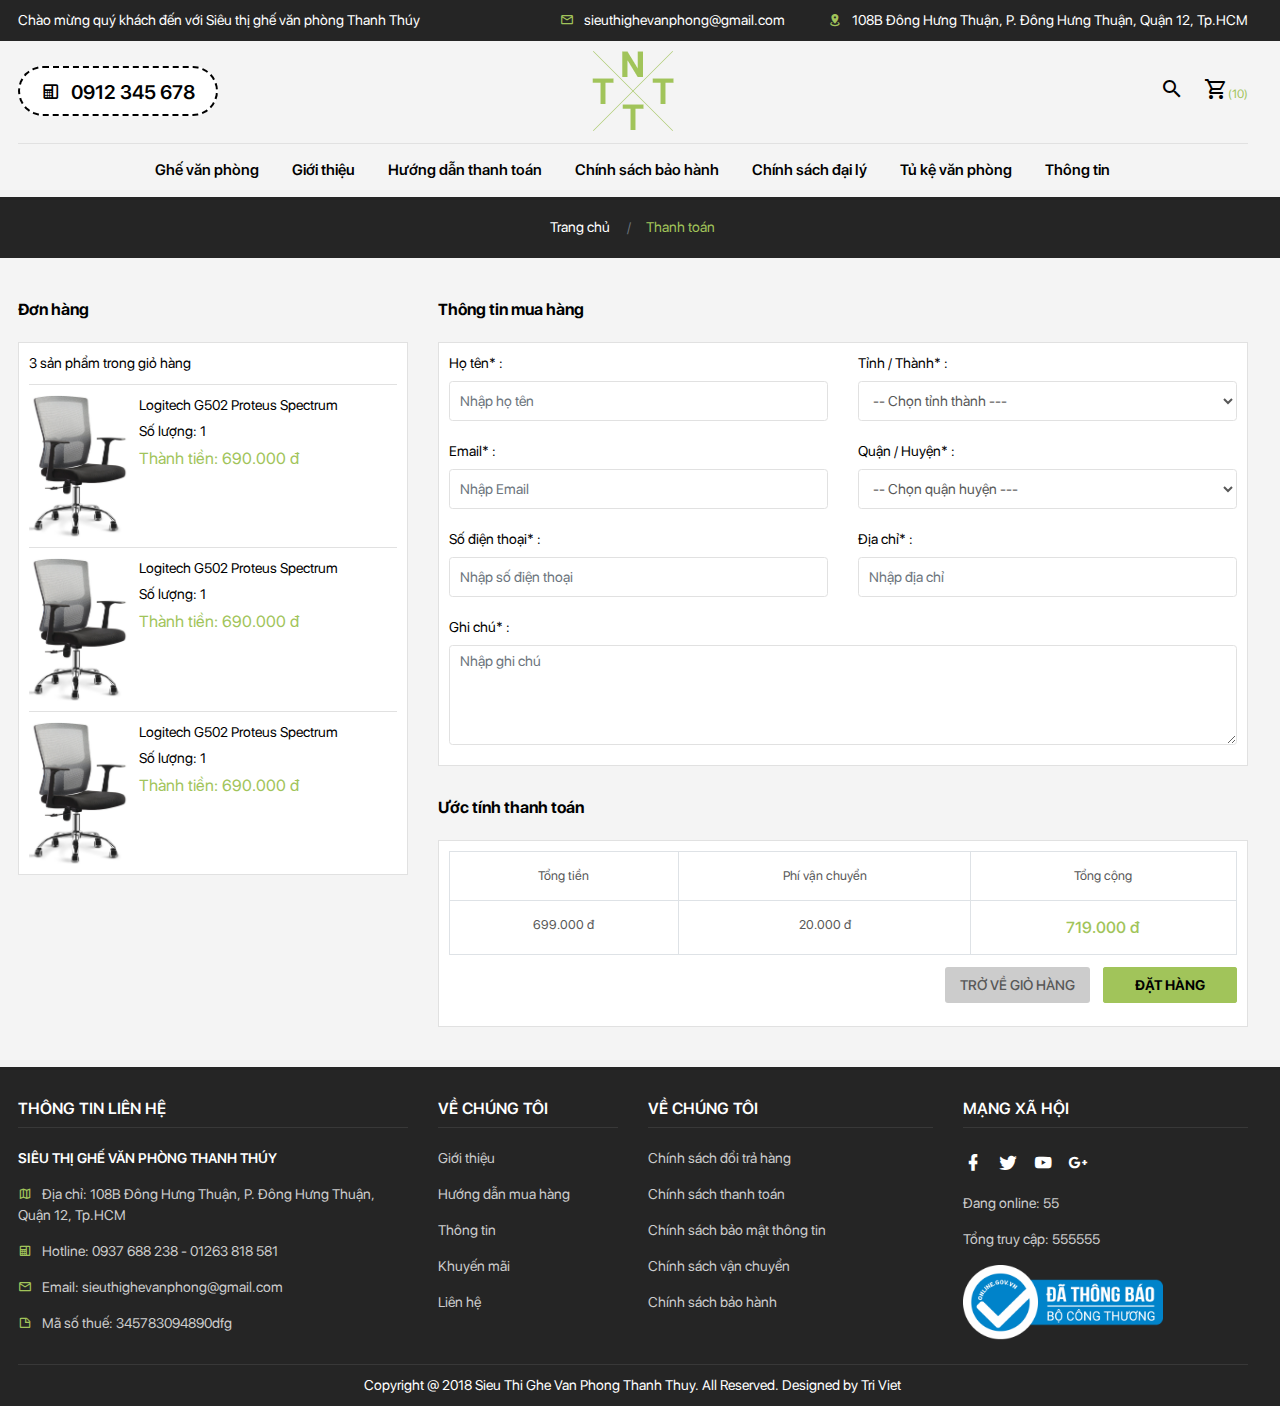
<file: view/thanh-toan.html>
<!DOCTYPE html>
<html lang="en">
  <head>
    <meta charset="UTF-8"/>
    <meta name="viewport" content="width=device-width, initial-scale=1.0"/>
    <meta http-equiv="X-UA-Compatible" content="ie=edge"/>
    <title>Siêu thị ghế văn phòng Thanh Thúy</title>
    <link rel="stylesheet" href="../css/bootstrap.min.css"/>
    <link rel="stylesheet" href="../css/mdb.min.css"/>
    <link rel="stylesheet" href="../css/owl.carousel.min.css"/>
    <link rel="stylesheet" href="../css/owl.theme.default.min.css"/>
    <link rel="stylesheet" href="../css/xzoom.css"/>
    <link rel="stylesheet" href="../css/magnific-popup.css"/>
    <link rel="stylesheet" href="../css/jquery.fancybox.min.css"/>
    <link rel="stylesheet" href="../css/materialdesignicons.min.css"/>
    <link rel="stylesheet" href="../css/sweetalert2.min.css"/>
    <link rel="stylesheet" href="../css/layout.css"/>
    <link rel="shortcut icon" href="../img/favicon.png"/>
  </head>
  <body>
    <div class="go-top" title="Lên đầu trang"><span></span><span></span></div>
    <header>
      <section class="header-top">
        <div class="container">
          <div class="row">
            <div class="col-xl-5 d-none d-xl-block">
              <h5>Chào mừng quý khách đến với Siêu thị ghế văn phòng Thanh Thúy</h5>
            </div>
            <div class="col-xl-7 text-center text-xl-right">
              <ul>
                <li><i class="mdi mdi-email-outline"></i>sieuthighevanphong@gmail.com</li>
                <li><i class="mdi mdi-map-marker-radius"></i>108B Đông Hưng Thuận, P. Đông Hưng Thuận, Quận 12, Tp.HCM</li>
              </ul>
            </div>
          </div>
        </div>
      </section>
      <section class="header-bottom">
        <div class="container">
          <div class="logo"><a href="index.html"><img src="../img/logo.png"/></a></div>
          <div class="row">
            <div class="col-sm-6 d-none d-sm-block">
              <div class="hotline">
                <h3><i class="mdi mdi-deskphone"></i>0912 345 678</h3>
              </div>
            </div>
            <div class="col-sm-6 text-right">
              <div class="custom-header"><a class="toggleMenu d-inline-block d-lg-none"><i class="mdi mdi-menu"></i></a><a class="search-btn"><i class="mdi mdi-magnify"></i></a><a class="cart-btn" href="gio-hang.html" title="Nhấn để xem giỏ hàng"><i class="mdi mdi-cart-outline"></i><span>(10)</span></a></div>
            </div>
          </div>
          <div class="search-form">
            <form>
              <input type="text" placeholder="Nhập từ khóa"/>
              <select>
                <option value="">Chọn danh mục</option>
                <option value="">Chọn danh mục</option>
                <option value="">Chọn danh mục</option>
                <option value="">Chọn danh mục</option>
              </select>
              <button><i class="mdi mdi-magnify"></i></button>
            </form>
          </div>
        </div>
      </section>
      <section class="menu wow">
        <div class="container">
          <div class="main-menu">
            <ul class="nav">
              <div class="nav-close"><i class="mdi mdi-close d-block d-lg-none"></i></div>
              <li class="nav-item category-btn d-block d-lg-none"><a>DANH MỤC SẢN PHẨM</a></li>
              <li class="nav-item"><a href="index.html">Ghế văn phòng</a></li>
              <li class="nav-item"><a href="gioi-thieu.html">Giới thiệu</a></li>
              <li class="nav-item"><a href="huong-dan-thanh-toan.html">Hướng dẫn thanh toán</a></li>
              <li class="nav-item"><a href="chinh-sach-bao-hanh.html">Chính sách bảo hành</a></li>
              <li class="nav-item"><a href="chinh-sach-dai-ly.html">Chính sách đại lý</a></li>
              <li class="nav-item"><a href="index.html">Tủ kệ văn phòng</a></li>
              <li class="nav-item"><a href="thong-tin.html">Thông tin</a></li>
            </ul>
          </div>
        </div>
      </section>
      <div class="overlay-menu"></div>
    </header>
    <div class="modal quickview fade product-modal-1 show" tabindex="-1" role="dialog" aria-labelledby="exampleModalCenterTitle">
      <div class="modal-dialog modal-lg modal-dialog-centered" role="document">
        <div class="modal-content">
          <div class="modal-header">
            <h5 class="modal-title" id="exampleModalCenterTitle">Xem nhanh sản phẩm</h5>
            <button class="close" type="button" data-dismiss="modal" aria-label="Close"><span aria-hidden="true">×</span></button>
          </div>
          <div class="modal-body">
            <div class="row">
              <div class="col-lg-6">
                <div class="modal-img"><img src="../img/product-1.png"/></div>
              </div>
              <div class="col-lg-6">
                <div class="quickview-detail">
                  <h2>Logitech G502 Proteus Spectrum</h2>
                  <h4 class="price-product">Giá: Liên hệ</h4>
                  <h5>This is Photoshop's version  of Lorem Ipsum. Proin gravida nibh vel velit auctor aliquet. Aenean sollicitudin, lorem quis bibendum auctor, nisi elit consequat ipsum, nec sagittis sem nibh id elit. Duis sed odio sit amet nibh vulputate cursus a sit amet mauris. Morbi accumsan ipsum velit.</h5>
                  <div class="quantity"><span>Số lượng: </span>
                    <button class="waves-effect waves-light">-</button>
                    <input type="number" value="1" min="1"/>
                    <button class="waves-effect waves-light">+</button>
                    <button class="custom-cart">thêm vào giỏ</button>
                  </div>
                </div>
                <div class="tags">Thẻ tag: <span> <a href="#">Đặc sản Hàn quốc</a></span>,<span> <a href="#">Thời trang Hàn Quốc</a></span></div>
              </div>
            </div>
          </div>
          <div class="modal-footer">
            <button class="btn btn-light" type="button" data-dismiss="modal">Đóng</button>
          </div>
        </div>
      </div>
    </div>
    <article>
      <section class="bread-crumb">
        <div class="container">
          <div class="bc-icons">
            <nav aria-label="breadcrumb">
              <ol class="breadcrumb">
                <li class="breadcrumb-item"><a href="index.html">Trang chủ</a></li>
                <li class="breadcrumb-item active">Thanh toán</li>
              </ol>
            </nav>
          </div>
        </div>
      </section>
      <section class="pay-page">
        <div class="container">
          <form>
            <div class="row">
              <div class="col-lg-4">
                <div class="pay-page-title">
                  <h4>Đơn hàng</h4>
                </div>
                <div class="pay-order">
                  <p>3 sản phẩm trong giỏ hàng</p>
                  <div class="row">
                    <div class="col-lg-12">
                      <div class="box-pay-order"><img src="../img/product-1.png" alt=""/>
                        <h5><a href="chi-tiet-san-pham.html">Logitech G502 Proteus Spectrum</a></h5>
                        <h5>Số lượng: 1</h5>
                        <h4>Thành tiền: 690.000 đ</h4>
                      </div>
                    </div>
                  </div>
                  <div class="row">
                    <div class="col-lg-12">
                      <div class="box-pay-order"><img src="../img/product-1.png" alt=""/>
                        <h5><a href="chi-tiet-san-pham.html">Logitech G502 Proteus Spectrum</a></h5>
                        <h5>Số lượng: 1</h5>
                        <h4>Thành tiền: 690.000 đ</h4>
                      </div>
                    </div>
                  </div>
                  <div class="row">
                    <div class="col-lg-12">
                      <div class="box-pay-order"><img src="../img/product-1.png" alt=""/>
                        <h5><a href="chi-tiet-san-pham.html">Logitech G502 Proteus Spectrum</a></h5>
                        <h5>Số lượng: 1</h5>
                        <h4>Thành tiền: 690.000 đ</h4>
                      </div>
                    </div>
                  </div>
                </div>
              </div>
              <div class="col-lg-8 order-lg-4">
                <div class="pay-info">
                  <div class="pay-page-title">
                    <h4>Thông tin mua hàng</h4>
                  </div>
                  <div class="pay-info-1">
                    <div class="row">
                      <div class="col-md-6">
                        <div class="form-group">
                          <label for="name">Họ tên* :</label>
                          <input class="form-control" id="name" type="text" placeholder="Nhập họ tên"/>
                        </div>
                      </div>
                      <div class="col-md-6">
                        <div class="form-group">
                          <label for="city">Tỉnh / Thành* :</label>
                          <select class="form-control" id="city">
                            <option value="">-- Chọn tỉnh thành ---</option>
                            <option value="">Thanh Hóa</option>
                            <option value="">Tiểu Vương Quốc</option>
                            <option value="">Hoa Thanh Quế</option>
                          </select>
                        </div>
                      </div>
                      <div class="col-md-6 order-6 order-md-0">
                        <div class="form-group">
                          <label for="email">Email* :</label>
                          <input class="form-control" id="email" type="email" placeholder="Nhập Email"/>
                        </div>
                      </div>
                      <div class="col-md-6">
                        <div class="form-group">
                          <label for="district">Quận / Huyện* :</label>
                          <select class="form-control" id="district">
                            <option value="">-- Chọn quận huyện ---</option>
                            <option value="">Thị xã Bỉm Sơn</option>
                            <option value="">Thị xã Sầm Sơn</option>
                            <option value="">Huyện Đông Sơn</option>
                            <option value="">Huyện Tĩnh Gia</option>
                            <option value="">Huyện Hà Trung</option>
                            <option value="">Huyện Yên Định</option>
                            <option value="">Huyện Mường Lát</option>
                            <option value="">Huyện Nga Sơn</option>
                          </select>
                        </div>
                      </div>
                      <div class="col-md-6">
                        <div class="form-group">
                          <label for="phone">Số điện thoại* :</label>
                          <input class="form-control" id="phone" type="tel" placeholder="Nhập số điện thoại"/>
                        </div>
                      </div>
                      <div class="col-md-6">
                        <div class="form-group">
                          <label for="address">Địa chỉ* :</label>
                          <input class="form-control" id="address" type="text" placeholder="Nhập địa chỉ"/>
                        </div>
                      </div>
                      <div class="col-md-12">
                        <div class="form-group">
                          <label for="content">Ghi chú* :</label>
                          <textarea class="form-control" id="content" placeholder="Nhập ghi chú"></textarea>
                        </div>
                      </div>
                    </div>
                  </div>
                  <div class="pay-page-title">
                    <h4>Ước tính thanh toán</h4>
                  </div>
                  <div class="pay-info-2">
                    <table class="table table-bordered">
                      <tbody>
                        <tr>
                          <td>Tổng tiền</td>
                          <td>Phí vận chuyển</td>
                          <td>Tổng cộng</td>
                        </tr>
                        <tr>
                          <td>699.000 đ</td>
                          <td>20.000 đ</td>
                          <td class="pay-total">719.000 đ</td>
                        </tr>
                      </tbody>
                    </table>
                    <div class="pay-info-2-btn text-right"><a href="gio-hang.html"><i class="fa fa-undo" aria-hidden="true"></i>                                            Trở về giỏ hàng</a>
                      <button type="submit"><a class="order-btn">Đặt hàng</a></button>
                    </div>
                  </div>
                </div>
              </div>
            </div>
          </form>
        </div>
      </section>
    </article>
    <section class="footer">
      <div class="container">
        <div class="row">
          <div class="col-lg-4 col-md-6">
            <div class="contact">
              <h4>thông tin liên hệ</h4>
              <h5>SIÊU THỊ GHẾ VĂN PHÒNG THANH THÚY</h5>
              <ul>
                <li><i class="mdi mdi-map-outline"></i>Địa chỉ: 108B Đông Hưng Thuận, P. Đông Hưng Thuận, Quận 12, Tp.HCM</li>
                <li><i class="mdi mdi-deskphone"></i>Hotline: 0937 688 238 - 01263 818 581</li>
                <li><i class="mdi mdi-email-outline"></i>Email: sieuthighevanphong@gmail.com</li>
                <li><i class="mdi mdi-note-outline"></i>Mã số thuế: 345783094890dfg</li>
              </ul>
            </div>
          </div>
          <div class="col-lg-2 col-md-6">
            <div class="about">
              <h4>về chúng tôi</h4>
              <ul>
                <li><a href="gioi-thieu.html">Giới thiệu</a></li>
                <li><a href="huong-dan-mua-hang.html">Hướng dẫn mua hàng</a></li>
                <li><a href="thong-tin.html">Thông tin</a></li>
                <li><a href="khuyen-mai.html">Khuyến mãi</a></li>
                <li><a href="lien-he.html">Liên hệ</a></li>
              </ul>
            </div>
          </div>
          <div class="col-lg-3 col-md-6">
            <div class="policy">
              <h4>về chúng tôi</h4>
              <ul>
                <li><a href="chinh-sach.html">Chính sách đổi trả hàng</a></li>
                <li><a href="chinh-sach.html">Chính sách thanh toán</a></li>
                <li><a href="chinh-sach.html">Chính sách bảo mật thông tin</a></li>
                <li><a href="chinh-sach.html">Chính sách vận chuyển </a></li>
                <li><a href="chinh-sach.html">Chính sách bảo hành</a></li>
              </ul>
            </div>
          </div>
          <div class="col-lg-3 col-md-6">
            <div class="social">
              <h4>mạng xã hội</h4><a href="#"><i class="mdi mdi-facebook"></i></a><a href="#"><i class="mdi mdi-twitter"></i></a><a href="#"><i class="mdi mdi-youtube"></i></a><a href="#"><i class="mdi mdi-google-plus"></i></a>
              <ul>
                <li>Đang online: 55</li>
                <li>Tổng truy cập: 555555</li>
              </ul><img src="../img/bo-cong-thuong.png"/>
            </div>
          </div>
        </div>
        <div class="copyright text-center">
          <h5>Copyright @ 2018 Sieu Thi Ghe Van Phong Thanh Thuy. All Reserved. Designed by Tri Viet</h5>
        </div>
      </div>
    </section>
    <script src="../js/jquery-3.3.1.min.js"></script>
    <script src="../js/bootstrap.min.js"></script>
    <script src="../js/mdb.min.js"></script>
    <script src="../js/owl.carousel.min.js"></script>
    <script src="../js/xzoom.min.js"></script>
    <script src="../js/magnific-popup.js"></script>
    <script src="../js/jquery.fancybox.min.js"></script>
    <script src="../js/sweetalert2.min.js"></script>
    <script src="../js/layout.js"></script>
  </body>
</html>
</file>
<file: css/layout.css>
@font-face {
  font-family: "SF Display";
  font-weight: 400;
  src: url("../fonts/SF-UI-Display-Regular.otf");
}
@font-face {
  font-family: "SF Display";
  font-weight: 500;
  src: url("../fonts/SF-UI-Display-Medium.otf");
}
@font-face {
  font-family: "SF Display";
  font-weight: 600;
  src: url("../fonts/SF-UI-Display-Semibold.otf");
}
@font-face {
  font-family: "SF Display";
  font-weight: bold;
  src: url("../fonts/SF-UI-Display-Bold.otf");
}
* {
  padding: 0;
  margin: 0;
  -webkit-box-sizing: border-box;
  -moz-box-sizing: border-box;
  box-sizing: border-box;
}

html {
  font-size: 14px;
}

body {
  font-family: "SF Display";
  color: black;
  margin: 0;
  margin-right: 15px;
  overflow-x: hidden;
  font-weight: 400;
  font-size: 14px;
  background: #f4f4f4;
}
body h1, body h2, body h3, body h4, body h5, body h6 {
  font-family: inherit;
  margin: 0;
  line-height: 1.5;
  font-weight: 400;
}
body h1 {
  font-size: 2.1em;
}
body h2 {
  font-size: 1.75em;
}
body h3 {
  font-size: 1.4em;
}
body h4 {
  font-size: 1.15em;
}
body h5 {
  font-size: 1em;
}
body h6 {
  font-size: 0.85em;
}
body a {
  outline: none;
  text-decoration: none;
  font-weight: 400;
  color: inherit;
}
body a:hover,
body a:focus {
  text-decoration: none;
  color: inherit;
}
body ul {
  margin: 0;
  padding: 0;
}
body li {
  list-style: none;
}
body img {
  border: none;
  max-height: 100%;
  max-width: 100%;
  width: auto;
  height: auto;
}
body section {
  margin-left: -15px !important;
  margin-right: -15px !important;
}
body .go-top {
  display: none;
  position: fixed;
  bottom: 15px;
  right: 15px;
  background: #A1C45A;
  transition: 500ms;
  z-index: 1000;
  cursor: pointer;
  width: 40px;
  height: 40px;
  border-radius: 40px;
  transform: translateY(100px);
}
body .go-top:hover {
  background: #A1C45A;
}
body .go-top:hover span:nth-child(1) {
  transform: rotate(-35deg);
  left: 7px;
  top: 18px;
}
body .go-top:hover span:nth-child(2) {
  transform: rotate(35deg);
  left: 19px;
  top: 18px;
}
body .go-top span {
  position: absolute;
  top: 20px;
  width: 15px;
  height: 2px;
  background: white;
  transition: 0.2s;
}
body .go-top span:nth-child(1) {
  left: 5px;
}
body .go-top span:nth-child(2) {
  left: 20px;
}
body button:focus {
  outline: none;
}
body input:focus,
body select:focus {
  box-shadow: 0 0 0 0.2rem rgba(161, 196, 90, 0.5);
}

body .xzoom-source img,
body .xzoom-preview img,
body .xzoom-lens img {
  z-index: 1051;
}
body .overlay-menu {
  width: 100%;
  height: 100%;
  position: fixed;
  left: 0;
  top: 0;
  z-index: 999;
  display: none;
  background: rgba(0, 0, 0, 0.2);
}
body .overlay-menu.overlay-in {
  display: block;
}
body .modal {
  cursor: url("../img/cursor.png"), auto;
  z-index: 1050;
}
body .mfp-bg {
  z-index: 1052;
}
body .mfp-wrap {
  z-index: 1053;
}
body .swal2-popup .swal2-styled.swal2-confirm {
  background: #A1C45A;
}
body .swal2-popup .swal2-styled.swal2-confirm a {
  font-weight: 500;
}
body .ui-widget.ui-widget-content {
  z-index: 1050;
}

.pagination {
  margin-bottom: 10px;
  margin-top: 30px;
}
.pagination .page-item .page-link {
  background: none;
  border: 1px solid #111111;
  color: white;
  border-radius: 3px;
  transition: 0.3s;
  width: 40px;
  height: 40px;
  font-size: 16px;
  text-align: center;
  line-height: 25px;
  font-weight: bold;
  background: #252525;
}
.pagination .page-item .page-link:hover, .pagination .page-item .page-link:focus, .pagination .page-item .page-link.active {
  background: #A1C45A;
  color: white;
}

.bread-crumb {
  color: white;
  margin-bottom: 30px;
  text-align: left;
  background: #252525;
  padding: 20px 0;
}
.bread-crumb .breadcrumb {
  background: none;
  padding: 0;
  margin-bottom: 0;
  justify-content: center;
}
.bread-crumb .breadcrumb .breadcrumb-item:first-child::before {
  content: none;
}
.bread-crumb .breadcrumb .breadcrumb-item:before {
  content: "/";
  padding-left: 10px;
  padding-right: 15px;
}
.bread-crumb .breadcrumb .breadcrumb-item:hover {
  color: #A1C45A;
}
.bread-crumb .breadcrumb .breadcrumb-item.active {
  color: #A1C45A;
}

.quickview {
  cursor: url("../img/cursor.png"), auto;
}
.quickview .modal-content {
  cursor: default;
}
.quickview .modal-content .modal-body img {
  margin-bottom: -5px;
}
.quickview .modal-content .modal-body h2 {
  font-weight: bold;
  margin-bottom: 15px;
}
.quickview .modal-content .modal-body h5 {
  margin-bottom: 15px;
}
.quickview .modal-content .modal-body h4 {
  color: #A1C45A;
  font-weight: bold;
  margin-bottom: 15px;
}
.quickview .modal-content .modal-body h4 span {
  font-weight: 400;
  color: #585858;
  text-decoration: line-through;
  margin-left: 20px;
}
.quickview .modal-content .modal-body p {
  margin-bottom: 20px;
  color: #656565;
}
.quickview .modal-content .modal-body input {
  width: 40px;
  height: 40px;
  padding-left: 5px;
  margin: 0 5px;
  border: 1px solid #e1e1e1;
  border-radius: 3px;
  margin-bottom: 20px;
  padding-top: 3px;
}
.quickview .modal-content .modal-body .cart-btn {
  border: 2px solid #A1C45A;
}
.quickview .modal-content .modal-body .cart-btn:hover {
  background: none;
  border-color: black;
}
.quickview .modal-content .modal-body .xzoom-thumbs a {
  background: none;
  margin: 1px;
}
.quickview .modal-content .modal-body .xzoom-thumbs .xactive {
  border: 1px solid #A1C45A;
}
.quickview .modal-content .modal-body .tags {
  padding-top: 10px;
  margin-top: 10px;
  border-top: 1px solid #e1e1e1;
}
.quickview .quantity span {
  margin-right: 5px;
}
.quickview .quantity input {
  background: none;
  border: 0;
  width: 35px;
  margin-left: 20px;
  font-size: 16px;
  margin-bottom: 5px;
}
.quickview .quantity button {
  font-size: 14px;
  cursor: pointer;
  transition: 0.2s;
  background: black;
  border: 0;
  width: 20px;
  height: 20px;
  border-radius: 3px;
  color: white;
  line-height: 19px;
}
.quickview .quantity button:hover {
  background: #A1C45A;
}
.quickview .quantity button.custom-cart {
  background: #A1C45A;
  border: 0;
  padding: 0 14px;
  height: 40px;
  width: auto;
  text-transform: uppercase;
  line-height: 40px;
  font-weight: 500;
  cursor: pointer;
  border-radius: 3px;
  transition: 0.5s;
  border: 1px solid #A1C45A;
  margin-left: 10px;
}
.quickview .quantity button.custom-cart:hover {
  color: #A1C45A;
  background: none;
}
.quickview .quantity .custom-wishlist {
  background: white;
  margin-left: 5px;
  border: 1px solid white;
}
.quickview .quantity .custom-wishlist:hover {
  border-color: #A1C45A;
}
.quickview .tags span a {
  color: #A1C45A;
}
.quickview .tags span a:hover {
  text-decoration: underline;
}

.modal-img {
  position: relative;
}
.modal-img .owl-theme .owl-nav button.owl-prev,
.modal-img .owl-theme .owl-nav button.owl-next {
  position: absolute;
  top: 30% !important;
  font-size: 30px !important;
  transition: 0.5s;
  color: #666;
  border: 0 !important;
  width: 0 !important;
  height: 0 !important;
}
.modal-img .owl-theme .owl-nav button.owl-prev:hover,
.modal-img .owl-theme .owl-nav button.owl-next:hover {
  color: #A1C45A !important;
}
.modal-img .owl-theme .owl-nav button.owl-prev:focus,
.modal-img .owl-theme .owl-nav button.owl-next:focus {
  outline: none;
}
.modal-img .owl-theme .owl-nav button.owl-prev {
  left: 0;
}
.modal-img .owl-theme .owl-nav button.owl-next {
  right: 0;
}

.cart-page {
  margin-top: 40px;
  margin-bottom: 40px;
}
.cart-page-product {
  margin-bottom: 30px;
}
.cart-page-product table {
  border: 1px solid #e1e1e1;
}
.cart-page-product table thead {
  background: #e1e1e1;
  border: none;
}
.cart-page-product table thead th {
  border-right: 1px solid #ccc;
  text-align: center;
  font-weight: 500;
}
.cart-page-product table tbody tr {
  background: white;
}
.cart-page-product table tbody td {
  text-align: center;
}
.cart-page-product table tbody h4 {
  font-weight: bold;
}
.cart-page-product .table-dark {
  background: transparent;
}
.cart-page-product .table-responsive > .table-bordered {
  border-top: 1px solid #e1e1e1;
}
.cart-page-product-1 {
  text-align: left !important;
  color: black;
}
.cart-page-product-1 img {
  width: 100px;
  float: left;
  margin-right: 10px;
}
.cart-page-product-1 h5 {
  transition: 0.5s;
}
.cart-page-product-1 h5 a {
  color: black;
  overflow: hidden;
  display: -webkit-box;
  -webkit-line-clamp: 2;
  -webkit-box-orient: vertical;
  font-weight: 500;
}
.cart-page-product-1 h5 a:hover {
  color: #A1C45A;
}
.cart-page-product-1 i {
  margin-top: 5px;
  transition: 0.5s;
  color: black;
  font-size: 20px;
}
.cart-page-product-1 i:hover {
  color: #A1C45A;
}
.cart-page-product .quantity {
  text-align: center;
}
.cart-page-product .quantity input {
  width: 40px;
  height: 40px;
  text-align: center;
  border: 1px solid #959595;
  background: none;
  color: #585858;
  outline-color: #A1C45A;
  border-radius: 3px;
  margin-bottom: 10px;
  margin-left: 5px;
}
.cart-page-product .quantity button {
  font-size: 14px;
  cursor: pointer;
  transition: 0.2s;
  background: #959595;
  border: 0;
  width: 20px;
  height: 20px;
  border-radius: 3px;
  color: white;
  line-height: 19px;
  margin-bottom: 5px;
}
.cart-page-product .quantity button:hover {
  background: #A1C45A;
}
.cart-page-product-3 h4 {
  color: #A1C45A;
}
.cart-page-total {
  border: 1px solid #e1e1e1;
  padding: 10px;
  margin-bottom: 30px;
  color: black;
  background: white;
}
.cart-page-total-title {
  border-bottom: 1px solid #e1e1e1;
  margin-bottom: 10px;
  font-weight: 500;
}
.cart-page-total .table-dark {
  background: none;
  font-size: 12px;
}
.cart-page-total .table-dark .total-over {
  color: #A1C45A;
}
.cart-page-total input {
  height: 40px;
  width: 100%;
  border: 1px solid #e1e1e1;
  background: none;
  padding-left: 10px;
  font-style: italic;
  color: #cccccc;
}
.cart-page-total input:focus {
  outline-color: #A1C45A;
}
.cart-page-total button {
  background: #383838;
  color: #cccccc;
  border: none;
  padding: 5px 10px;
  margin-bottom: 10px;
  margin-top: 10px;
  cursor: pointer;
  transition: 0.3s;
}
.cart-page-total button:hover, .cart-page-total button:focus {
  background: #A1C45A;
  color: black;
  outline: none;
}
.cart-page-total-btn {
  border-top: 1px solid #e1e1e1;
  margin-top: 10px;
  padding-top: 10px;
}
.cart-page-total-btn button {
  text-transform: uppercase;
  width: 100%;
  height: 40px;
  color: black;
  background: #A1C45A;
  border: 2px solid #A1C45A;
  border-radius: 3px;
}
.cart-page-total-btn button a {
  font-weight: bold;
  color: black;
}
.cart-page-total-btn button:hover {
  background: none;
}
.cart-page-total-btn button:hover a {
  color: #A1C45A;
}
.cart-page-btn button {
  background: none;
  border: none;
  outline: none;
  cursor: pointer;
  color: #383838;
  margin-left: 5px;
  margin-bottom: 30px;
}
.cart-page-btn button:hover {
  color: black;
  background: #A1C45A;
}
.cart-page-btn a {
  text-transform: uppercase;
  padding: 10px 15px;
  background: #cccccc;
  color: #383838;
  transition: 0.3s;
  border-radius: 3px;
  font-weight: 500;
}
.cart-page-btn a:hover {
  color: white;
  background: #A1C45A;
}

.pay-page {
  margin: 40px 0;
  color: black;
}
.pay-page-title h4 {
  margin-bottom: 20px;
  font-weight: bold;
  color: black;
}
.pay-page .pay-info-1 {
  border: 1px solid #e1e1e1;
  padding: 10px;
  padding-bottom: 0;
  margin-bottom: 30px;
  background: white;
}
.pay-page .pay-info-1 input,
.pay-page .pay-info-1 select {
  height: 40px;
  border: 1px solid #e1e1e1;
  background: none;
  color: #585858;
  font-size: 14px;
}
.pay-page .pay-info-1 input:hover, .pay-page .pay-info-1 input:focus,
.pay-page .pay-info-1 select:hover,
.pay-page .pay-info-1 select:focus {
  box-shadow: 0 0 0 0.1rem #A1C45A;
}
.pay-page .pay-info-1 textarea {
  background: none;
  border: 1px solid #e1e1e1;
  height: 100px;
  font-size: 14px;
}
.pay-page .pay-info-1 textarea:hover, .pay-page .pay-info-1 textarea:focus {
  box-shadow: 0 0 0 0.1rem #A1C45A;
}
.pay-page .pay-info-1 .form-group {
  margin-bottom: 20px;
}
.pay-page .pay-info-2 {
  border: 1px solid #e1e1e1;
  padding: 10px;
  color: #585858;
  background: white;
}
.pay-page .pay-info-2 td {
  text-align: center;
}
.pay-page .pay-info-2 .pay-total {
  color: #A1C45A;
  font-weight: 500;
  font-size: 16px;
}
.pay-page .pay-info-2-btn {
  margin-top: 20px;
  margin-bottom: 20px;
}
.pay-page .pay-info-2-btn button {
  background: none;
  color: #585858;
  border: none;
  margin-left: 10px;
  cursor: pointer;
}
.pay-page .pay-info-2-btn button:focus {
  outline: none;
}
.pay-page .pay-info-2-btn a {
  background: #cccccc;
  color: #585858;
  padding: 10px 15px;
  border-radius: 3px;
  transition: 0.3s;
  font-weight: 500;
  text-transform: uppercase;
}
.pay-page .pay-info-2-btn a:hover {
  background: #A1C45A;
  color: black;
}
.pay-page .pay-info-2-btn .order-btn {
  padding: 8px 30px;
  font-weight: bold;
  text-transform: uppercase;
  color: black;
  background: #A1C45A;
  border: 2px solid #A1C45A;
}
.pay-page .pay-info-2-btn .order-btn:hover {
  background: none;
  color: #A1C45A;
}
.pay-page .pay-order {
  border: 1px solid #e1e1e1;
  padding: 10px;
  margin-bottom: 30px;
  background: white;
}
.pay-page .pay-order p {
  margin: 0;
}
.pay-page .pay-order .box-pay-order {
  padding-top: 10px;
  margin-top: 10px;
  border-top: 1px solid #e1e1e1;
}
.pay-page .pay-order .box-pay-order img {
  width: 100px;
  margin-right: 10px;
  float: left;
  position: relative;
}
.pay-page .pay-order .box-pay-order h5 {
  margin-bottom: 5px;
}
.pay-page .pay-order .box-pay-order h5 a {
  overflow: hidden;
  display: -webkit-box;
  -webkit-line-clamp: 1;
  -webkit-box-orient: vertical;
  transition: 0.5s;
}
.pay-page .pay-order .box-pay-order h5 a:hover {
  color: #A1C45A;
}
.pay-page .pay-order .box-pay-order h4 {
  color: #A1C45A;
}

.footer {
  background: #252525;
  color: white;
  padding-top: 30px;
}
.footer h4 {
  margin-bottom: 20px;
  padding-bottom: 5px;
  border-bottom: 1px solid #383838;
  text-transform: uppercase;
  font-weight: 600;
}
.footer ul li {
  margin-bottom: 15px;
  color: #ccc;
}
.footer ul li i {
  margin-right: 10px;
  color: #A1C45A;
  font-size: 14px;
}
.footer ul li a {
  color: #ccc;
  transition: 0.3s;
}
.footer ul li a:hover {
  color: #A1C45A;
}
.footer i {
  font-size: 20px;
  margin-right: 15px;
  transition: 0.3s;
}
.footer i:hover {
  color: #A1C45A;
}
.footer .social ul {
  margin-top: 15px;
}
.footer .social img {
  width: 200px;
}
.footer .contact h5 {
  font-weight: 600;
  margin-bottom: 15px;
}
.footer .copyright {
  margin-top: 15px;
  padding: 10px 0;
  border-top: 1px solid #383838;
}

.header-top {
  background: #252525;
  color: white;
  padding: 10px 0;
}
.header-top ul li {
  display: inline-block;
  margin-left: 40px;
}
.header-top ul li:first-child {
  margin: 0;
}
.header-top ul li i {
  padding-right: 10px;
  color: #A1C45A;
}

.header-bottom {
  position: relative;
}
.header-bottom .container {
  position: relative;
}
.header-bottom .logo {
  position: absolute;
  top: 10px;
  left: 50%;
  transform: translateX(-50%);
  z-index: 10;
}
.header-bottom .hotline {
  margin: 25px 0;
}
.header-bottom .hotline h3 {
  width: 200px;
  height: 50px;
  line-height: 47px;
  text-align: center;
  border: 2px dashed black;
  border-radius: 50px;
  background: white;
  font-weight: 600;
  transition: 0.3s;
}
.header-bottom .hotline h3 i {
  padding-right: 10px;
}
.header-bottom .custom-header {
  margin-top: 30px;
}
.header-bottom .custom-header a {
  font-size: 24px;
  margin-left: 20px;
  transition: 0.3s;
}
.header-bottom .custom-header a:hover {
  color: #A1C45A;
}
.header-bottom .custom-header a:hover span {
  color: black;
}
.header-bottom .custom-header a span {
  color: #A1C45A;
  font-size: 12px;
  transition: 0.3s;
}

.search-form {
  position: relative;
  border: 1px solid #e1e1e1;
  height: 0;
  z-index: 10;
  transition: 0.5s;
  transform: translateY(-50%) scaleY(0);
  height: 0;
}
.search-form.active {
  transform: translateY(0) scaleY(1);
  height: 40px;
}
.search-form input {
  width: 100%;
  height: 40px;
  background: white;
  border: 2px solid #A1C45A;
  padding-left: 15px;
  display: block;
}
.search-form input:focus {
  box-shadow: none;
  border-color: #A1C45A;
}
.search-form select {
  width: 200px;
  height: 40px;
  background: white;
  border: 2px solid #A1C45A;
  position: absolute;
  top: 0;
  right: 40px;
  display: block;
}
.search-form button {
  width: 40px;
  height: 40px;
  background: #A1C45A;
  border: 0;
  font-size: 20px;
  color: black;
  position: absolute;
  top: 0;
  right: 0;
  cursor: pointer;
  transition: 0.3s;
  border: 2px solid #A1C45A;
  display: block;
}
.search-form button:hover {
  color: #A1C45A;
  background: black;
}

.menu {
  z-index: 1000;
}
.menu.down {
  position: fixed;
  width: 100%;
  background: white;
  top: 0;
  right: 15px;
  z-index: 1000;
  box-shadow: 0 3px 6px rgba(0, 0, 0, 0.16);
}
.menu .main-menu {
  position: relative;
  border-top: 1px solid #e1e1e1;
}
.menu .main-menu .toggleMenu {
  cursor: pointer;
  display: none;
  color: black;
  margin: 10px 0;
  z-index: 10000;
  transition: 500ms;
}
.menu .main-menu .toggleMenu i {
  font-size: 26px;
}
.menu .main-menu .nav {
  display: block;
  margin: 15px 0;
  text-align: center;
}
.menu .main-menu .nav li {
  padding: 0 15px;
  transition: 0.5s;
  display: inline-block;
}
.menu .main-menu .nav li i {
  color: white;
  padding-left: 5px;
  font-size: 20px;
  transition: 0.5s;
}
.menu .main-menu .nav li .active {
  color: #A1C45A;
}
.menu .main-menu .nav li a {
  font-weight: 600;
  font-size: 15px;
  transition: 0.5s;
}
.menu .main-menu .nav li a:hover {
  color: #A1C45A;
}
.menu .main-menu .cart-btn {
  float: right;
  margin: 10px 5px;
  font-size: 24px;
  cursor: pointer;
  transition: 0.3s;
}
.menu .main-menu .cart-btn:hover {
  color: #A1C45A;
}
.menu .main-menu .cart-btn:hover span {
  background: black;
}
.menu .main-menu .cart-btn span {
  width: 12px;
  height: 12px;
  background: #A1C45A;
  color: white;
  font-size: 8px;
  line-height: 12px;
  text-align: center;
  position: absolute;
  border-radius: 50%;
  margin-left: -10px;
  transition: 0.3s;
}
.menu .slider {
  margin-top: 30px;
}
.menu .slider .owl-theme .owl-nav button.owl-prev,
.menu .slider .owl-theme .owl-nav button.owl-next {
  position: absolute;
  top: 46%;
  transform: translateY(-50%);
  font-size: 60px;
  transition: 0.5s;
  color: white;
}
.menu .slider .owl-theme .owl-nav button.owl-prev:hover,
.menu .slider .owl-theme .owl-nav button.owl-next:hover {
  color: #A1C45A;
  background: none;
}
.menu .slider .owl-theme .owl-nav button.owl-prev:focus,
.menu .slider .owl-theme .owl-nav button.owl-next:focus {
  outline: none;
}
.menu .slider .owl-theme .owl-nav button.owl-prev {
  left: 0;
}
.menu .slider .owl-theme .owl-nav button.owl-next {
  right: 0;
}

.title-page h1 {
  margin-bottom: 30px;
  font-weight: bold;
  text-transform: uppercase;
}

.slider {
  margin-bottom: 30px;
}
.slider .owl-theme .owl-nav button.owl-prev,
.slider .owl-theme .owl-nav button.owl-next {
  position: absolute;
  top: 47%;
  transform: translateY(-50%);
  font-size: 20px;
  transition: 0.3s;
  color: white;
  width: 40px;
  height: 40px;
  border-radius: 50%;
  border: 2px solid white;
  line-height: 36px;
}
.slider .owl-theme .owl-nav button.owl-prev:hover,
.slider .owl-theme .owl-nav button.owl-next:hover {
  background: #A1C45A;
  border-color: #A1C45A;
}
.slider .owl-theme .owl-nav button.owl-prev:focus,
.slider .owl-theme .owl-nav button.owl-next:focus {
  outline: none;
}
.slider .owl-theme .owl-nav button.owl-prev {
  left: 2%;
}
.slider .owl-theme .owl-nav button.owl-next {
  right: 2%;
}

.content .container {
  display: grid;
  grid-template-columns: 250px calc(100% - 280px);
  grid-gap: 30px;
}

.category {
  margin-bottom: 30px;
  padding: 20px 15px;
  padding-bottom: 0;
  border: 1px solid #e1e1e1;
  background: white;
  box-shadow: 0 3px 6px rgba(0, 0, 0, 0.16);
}
.category-close {
  position: fixed;
  left: 265px;
  top: 5px;
  font-size: 24px;
}
.category .box-category {
  margin-bottom: 15px;
}
.category .box-category h4 {
  margin-bottom: 15px;
  padding-bottom: 5px;
  border-bottom: 1px solid #e1e1e1;
}
.category .box-category h4 a {
  font-weight: 600;
  text-transform: uppercase;
  transition: 0.3s;
  overflow: hidden;
  display: -webkit-box;
  -webkit-line-clamp: 1;
  -webkit-box-orient: vertical;
}
.category .box-category h4 a:hover {
  color: #A1C45A;
}
.category .box-category ul li {
  padding-bottom: 15px;
}
.category .box-category ul li a {
  color: #404040;
  overflow: hidden;
  display: -webkit-box;
  -webkit-line-clamp: 1;
  -webkit-box-orient: vertical;
  transition: 0.3s;
}
.category .box-category ul li a:hover {
  color: #A1C45A;
}

.seller {
  margin-bottom: 30px;
  padding: 20px 15px;
  padding-bottom: 0;
  border: 1px solid #e1e1e1;
  background: white;
  box-shadow: 0 3px 6px rgba(0, 0, 0, 0.16);
}
.seller h4.title {
  font-weight: 600;
  margin-bottom: 20px;
  padding-bottom: 5px;
  border-bottom: 1px solid #e1e1e1;
  text-transform: uppercase;
}
.seller .box-seller {
  margin-bottom: 20px;
}
.seller .box-seller-img {
  border: 1px solid #e1e1e1;
  position: relative;
  width: 35%;
  display: inline-block;
  margin-right: 10px;
}
.seller .box-seller-img:hover img {
  filter: brightness(0.7);
}
.seller .box-seller-img img {
  transition: 0.3s;
}
.seller .box-seller-img span {
  position: absolute;
  background: #A1C45A;
  padding: 0 5px;
  top: 0;
  left: 0;
  z-index: 1;
}
.seller .box-seller-detail {
  display: inline-block;
  width: calc(63% - 10px);
}
.seller .box-seller-detail h5 a {
  transition: 0.3s;
  overflow: hidden;
  display: -webkit-box;
  -webkit-line-clamp: 1;
  -webkit-box-orient: vertical;
}
.seller .box-seller-detail h5 a:hover {
  color: #A1C45A;
}
.seller .box-seller-detail h4 {
  color: #A1C45A;
  font-weight: 600;
  margin-top: 5px;
}
.seller .box-seller-detail h4 span {
  display: block;
  color: #585858;
  font-size: 13px;
  text-decoration: line-through;
  font-weight: 400;
}

.product-zone {
  display: grid;
  grid-template-columns: repeat(4, 1fr);
  grid-column-gap: 30px;
  grid-row-gap: 40px;
}

.main {
  padding: 20px 15px;
  background: white;
  border: 1px solid #e1e1e1;
  box-shadow: 0 3px 6px rgba(0, 0, 0, 0.16);
  margin-bottom: 30px;
  height: fit-content;
}

.box-product-img {
  position: relative;
  margin-bottom: 15px;
}
.box-product-img:hover img.hidden {
  opacity: 1;
}
.box-product-img:hover img {
  filter: brightness(0.8);
}
.box-product-img:hover .box-product-img-custom {
  transform: scale(1);
  transition-delay: 0.3s;
}
.box-product-img span {
  background: #A1C45A;
  padding: 0 5px;
  position: absolute;
  top: 0;
  left: 0;
  z-index: 3;
}
.box-product-img-custom {
  position: absolute;
  bottom: 15px;
  right: 15px;
  transform: scale(0);
  z-index: 3;
  transition: 0.3s;
}
.box-product-img-custom i {
  display: block;
  font-size: 16px;
  margin-top: 10px;
  padding: 4px 8px;
  background: black;
  color: white;
  transition: 0.3s;
}
.box-product-img-custom i:hover {
  background: #A1C45A;
  color: black;
}
.box-product-img img {
  transition: 1s;
}
.box-product-img img.hidden {
  position: absolute;
  top: 0;
  left: 0;
  width: 100%;
  height: 100%;
  opacity: 0;
}
.box-product-detail h5 {
  margin-bottom: 5px;
}
.box-product-detail h5 a {
  color: #444444;
  transition: 0.3s;
}
.box-product-detail h5 a:hover {
  color: #A1C45A;
}
.box-product-detail h4 {
  color: #A1C45A;
  font-size: 14px;
  font-weight: 600;
}
.box-product-detail h4 span {
  color: #585858;
  font-size: 11px;
  font-weight: 400;
  text-decoration: line-through;
  margin-left: 10px;
}

.product-detail-1-img .xzoom-thumbs {
  margin-top: 10px;
  margin-bottom: 30px;
  padding: 0 50px;
  position: relative;
}
.product-detail-1-img .xzoom-thumbs .xzoom-gallery:hover {
  border-color: #A1C45A;
}
.product-detail-1-img .xzoom-thumbs .xactive {
  border-color: #A1C45A;
  box-shadow: 0px 0px 3px 0px #A1C45A;
}
.product-detail-1-img .xzoom-thumbs .owl-theme .owl-nav button.owl-prev,
.product-detail-1-img .xzoom-thumbs .owl-theme .owl-nav button.owl-next {
  position: absolute;
  top: 40%;
  font-size: 30px;
  transition: 0.5s;
  transform: translateY(-50%);
}
.product-detail-1-img .xzoom-thumbs .owl-theme .owl-nav button.owl-prev:hover, .product-detail-1-img .xzoom-thumbs .owl-theme .owl-nav button.owl-prev:focus,
.product-detail-1-img .xzoom-thumbs .owl-theme .owl-nav button.owl-next:hover,
.product-detail-1-img .xzoom-thumbs .owl-theme .owl-nav button.owl-next:focus {
  color: #A1C45A;
  background: none;
  outline: none;
}
.product-detail-1-img .xzoom-thumbs .owl-theme .owl-nav button.owl-prev {
  left: -12%;
}
.product-detail-1-img .xzoom-thumbs .owl-theme .owl-nav button.owl-next {
  right: -12%;
}
.product-detail-1-detail {
  color: #585858;
  margin-bottom: 30px;
}
.product-detail-1-detail h2 {
  font-weight: bold;
  margin-bottom: 5px;
  color: black;
}
.product-detail-1-detail p {
  color: #585858;
  margin-bottom: 10px;
}
.product-detail-1-detail h4 {
  color: #A1C45A;
  font-weight: bold;
  margin-bottom: 20px;
}
.product-detail-1-detail h4 span {
  color: #585858;
  font-weight: 400;
  text-decoration: line-through;
  margin-left: 10px;
  font-size: 12px;
}
.product-detail-1-detail h5 {
  padding-bottom: 30px;
  margin-bottom: 30px;
  border-bottom: 1px solid #e1e1e1;
}
.product-detail-1-detail .quantity a {
  margin: 0 10px;
  transition: 0.5s;
}
.product-detail-1-detail .quantity a:hover {
  color: #A1C45A;
}
.product-detail-1-detail .quantity input {
  width: 40px;
  height: 40px;
  text-align: center;
  border: 1px solid #959595;
  background: none;
  color: #585858;
  outline-color: #A1C45A;
  border-radius: 3px;
  margin-bottom: 10px;
  margin-left: 5px;
}
.product-detail-1-detail .quantity button {
  font-size: 14px;
  cursor: pointer;
  transition: 0.2s;
  background: black;
  border: 0;
  width: 20px;
  height: 20px;
  border-radius: 3px;
  color: white;
  line-height: 19px;
}
.product-detail-1-detail .quantity button:hover {
  background: #A1C45A;
}
.product-detail-1-detail .quantity button.custom-cart {
  background: #A1C45A;
  color: white;
  height: 40px;
  width: 130px;
  padding: 0 10px;
  text-transform: uppercase;
  font-weight: bold;
  border-radius: 3px;
  cursor: pointer;
  transition: 0.5s;
  border: 2px solid #A1C45A;
  margin-left: 5px;
}
.product-detail-1-detail .quantity button.custom-cart:hover, .product-detail-1-detail .quantity button.custom-cart:focus {
  background: none;
  color: #A1C45A;
  box-shadow: none;
  outline: none;
}
.product-detail-1-tutorial {
  border: 2px solid #A1C45A;
  margin-bottom: 30px;
}
.product-detail-1-tutorial h4 {
  background: #A1C45A;
  padding: 10px 0;
  text-align: center;
  text-transform: uppercase;
  font-weight: 600;
}
.product-detail-1-tutorial .tutorial {
  padding: 20px;
  background: white;
}
.product-detail-2 {
  padding-bottom: 30px;
  margin-bottom: 20px;
  border-bottom: 2px solid #585858;
}
.product-detail-2-title .nav-tabs {
  border-bottom: 2px solid #383838;
  margin-bottom: 30px;
}
.product-detail-2-title .nav-tabs .nav-item {
  margin-bottom: -2px;
}
.product-detail-2-title .nav-tabs .nav-item .nav-link {
  padding-bottom: 11px;
  border: none;
  border-bottom: 2px solid #383838;
  transition: 0.5s;
  font-weight: bold;
}
.product-detail-2-title .nav-tabs .nav-item .nav-link.active, .product-detail-2-title .nav-tabs .nav-item .nav-link:hover {
  background: none;
  border: none;
  border-bottom: 2px solid #A1C45A;
  padding-bottom: 11px;
  color: #A1C45A;
}

.similar {
  display: grid;
  grid-template-columns: repeat(3, 1fr);
  grid-column-gap: 30px;
  grid-row-gap: 40px;
}

.contact-page {
  margin-bottom: 50px;
}
.contact-page .box-contact {
  color: black;
}
.contact-page .box-contact input {
  height: 40px;
}
.contact-page .box-contact textarea {
  height: 100px;
}

@media (min-width: 1260px) {
  .container {
    max-width: 1260px;
  }
}
@media (max-width: 1200px) {
  body {
    margin-left: 15px;
    font-size: calc(9px + 0.4vmax);
  }

  .menu .main-menu .nav li {
    padding: 0 13px;
  }
  .menu .main-menu .nav li a {
    font-size: 14px;
  }

  .product-zone {
    grid-template-columns: repeat(3, 1fr);
  }
}
@media (max-width: 992px) {
  .menu {
    height: auto;
    background: white;
    border-top: 1px solid #e1e1e1;
  }
  .menu .main-menu {
    border: 0;
    position: absolute;
    left: -15px;
    top: 0;
    width: 100%;
  }
  .menu .main-menu .toggleMenu, .menu .main-menu .search-btn {
    display: block;
    position: absolute;
    right: 30px;
    top: 93px;
    margin: 15px 0;
    z-index: 10;
    color: black;
    border-radius: 3px;
    padding: 1px 8px;
  }
  .menu .main-menu .cart-btn {
    top: 101px;
    position: absolute;
    right: 0;
  }
  .menu .main-menu .search-btn {
    font-size: 22px;
    right: 60px;
    top: -6px;
  }
  .menu .main-menu .nav {
    display: block;
    text-align: left;
    background: black;
    position: absolute;
    width: 300px;
    transform: translate(-300px, 0);
    margin-top: -2px;
    transition: 0.3s;
    height: 100vh;
    opacity: 0;
    padding-top: 30px;
    left: 15px;
    z-index: 1010;
    color: white;
  }
  .menu .main-menu .nav.out {
    transform: translate(0, 0);
    opacity: 1;
  }
  .menu .main-menu .nav li {
    display: block;
    padding: 20px 30px;
  }
  .menu .main-menu .nav li:first-child {
    margin-top: 30px;
  }
  .menu .main-menu .nav li:hover a {
    border-bottom: 0;
  }
  .menu .main-menu .nav li a {
    line-height: 1.5;
    padding: 0;
    padding-bottom: 5px;
    font-weight: 500;
  }
  .menu .main-menu .nav li .active {
    border-bottom: 1px solid #A1C45A;
    background: none;
  }
  .menu .slider {
    display: none;
  }

  .nav-close {
    position: absolute;
    font-size: 24px;
    top: 10px;
    right: 10px;
    color: white;
  }

  .slider .container {
    max-width: 100%;
    padding: 0;
  }

  .content .container {
    display: block;
  }

  .left {
    position: fixed;
    width: 300px;
    left: 0;
    top: 0;
    z-index: 1055;
    height: 100vh;
    overflow: scroll;
    transform: translateX(-300px);
    transition: 0.3s;
  }
  .left.active {
    transform: none;
  }

  .category {
    margin-bottom: 0;
  }

  .seller {
    display: none;
  }
}
@media (max-width: 767px) {
  .header-bottom .logo {
    left: 55%;
  }

  .cart-page-product .quantity button {
    display: block;
    margin-left: 19px;
  }

  .product-zone, .similar {
    grid-template-columns: repeat(2, 1fr);
  }

  .main {
    padding: 0;
    background: none;
    border: 0;
    box-shadow: none;
  }
}
@media (max-width: 575px) {
  article {
    padding-top: 60px;
  }

  .header-top {
    display: none;
  }

  .header-bottom {
    background: black;
    color: white;
    position: fixed;
    top: 0;
    width: 100%;
    z-index: 1000;
    height: 60px;
  }
  .header-bottom .logo {
    left: 15px;
    transform: none;
  }
  .header-bottom .logo img {
    height: 40px;
  }
  .header-bottom .custom-header {
    margin: 10px 0;
  }

  .slider {
    margin-top: -2px;
  }
  .slider .owl-theme .owl-nav button.owl-prev,
.slider .owl-theme .owl-nav button.owl-next {
    border: 0;
    top: 45%;
  }
  .slider .owl-theme .owl-nav button.owl-prev:hover,
.slider .owl-theme .owl-nav button.owl-next:hover {
    color: #A1C45A;
    background: none;
  }

  .cart-page-product-1 img {
    float: none;
    margin-right: 0;
    margin-bottom: 10px;
  }

  .product-zone, .similar {
    grid-column-gap: 15px;
    grid-row-gap: 30px;
  }

  .search-form {
    margin: 0 -15px;
    margin-top: 2px;
  }
}
@media (max-width: 450px) {
  .box-product-detail h4 span {
    display: block;
    margin: 0;
  }

  .search-form select {
    width: 120px;
  }
}

/*# sourceMappingURL=layout.css.map */
</file>
<file: css/xzoom.css>
/* Compatibility styles for frameworks like bootstrap, foundation e.t.c */
.xzoom-source img, .xzoom-preview img, .xzoom-lens img {
  display: block;
  max-width: none;
  max-height: none;
  -webkit-transition: none;
  -moz-transition: none;
  -o-transition: none;
  transition: none;
}
/* --------------- */

/* xZoom Styles below */
.xzoom-container { 
  display: inline-block;
}

.xzoom-thumbs {
  text-align: center;
  margin-bottom: 10px;
}

.xzoom { 
  -webkit-box-shadow: 0px 0px 5px 0px rgba(0,0,0,0.5);
  -moz-box-shadow: 0px 0px 5px 0px rgba(0,0,0,0.5);
  box-shadow: 0px 0px 5px 0px rgba(0,0,0,0.5);  
}
.xzoom2, .xzoom3, .xzoom4, .xzoom5 {
  -webkit-box-shadow: 0px 0px 5px 0px rgba(0,0,0,0.5);
  -moz-box-shadow: 0px 0px 5px 0px rgba(0,0,0,0.5);
  box-shadow: 0px 0px 5px 0px rgba(0,0,0,0.5);
}

/* Thumbs */
.xzoom-gallery, .xzoom-gallery2, .xzoom-gallery3, .xzoom-gallery4, .xzoom-gallery5 {
  border: 1px solid #cecece;
  margin-left: 5px;
  margin-bottom: 10px;
}

.xzoom-source, .xzoom-hidden {
  display: block;
  position: static;
  float: none;
  clear: both;
}

/* Everything out of border is hidden */
.xzoom-hidden {
  overflow: hidden;
}

/* Preview */
.xzoom-preview {
  border: 1px solid #888;
  background: #2f4f4f;
  box-shadow: -0px -0px 10px rgba(0,0,0,0.50);
}

/* Lens */
.xzoom-lens {
  border: 1px solid #555;
  box-shadow: -0px -0px 10px rgba(0,0,0,0.50);
  cursor: crosshair;
}

/* Loading */
.xzoom-loading {
  background-position: center center;
  background-repeat: no-repeat;
  border-radius: 100%;
  opacity: .7;
  background: url(../images/xloading.gif);
  width: 48px;
  height: 48px;
}

/* Additional class that applied to thumb when it is active */
.xactive {
  -webkit-box-shadow: 0px 0px 3px 0px rgba(74,169,210,1);
  -moz-box-shadow: 0px 0px 3px 0px rgba(74,169,210,1);
  box-shadow: 0px 0px 3px 0px rgba(74,169,210,1); 
  border: 1px solid #4aaad2;
}

/* Caption */
.xzoom-caption {
  position: absolute;
  bottom: -43px;
  left: 0;
  background: #000;
  width: 100%;
  text-align: left;
}

.xzoom-caption span {
  color: #fff;
  font-family: Arial, sans-serif;
  display: block;
  font-size: 0.75em;
  font-weight: bold;
  padding: 10px;
}
</file>
